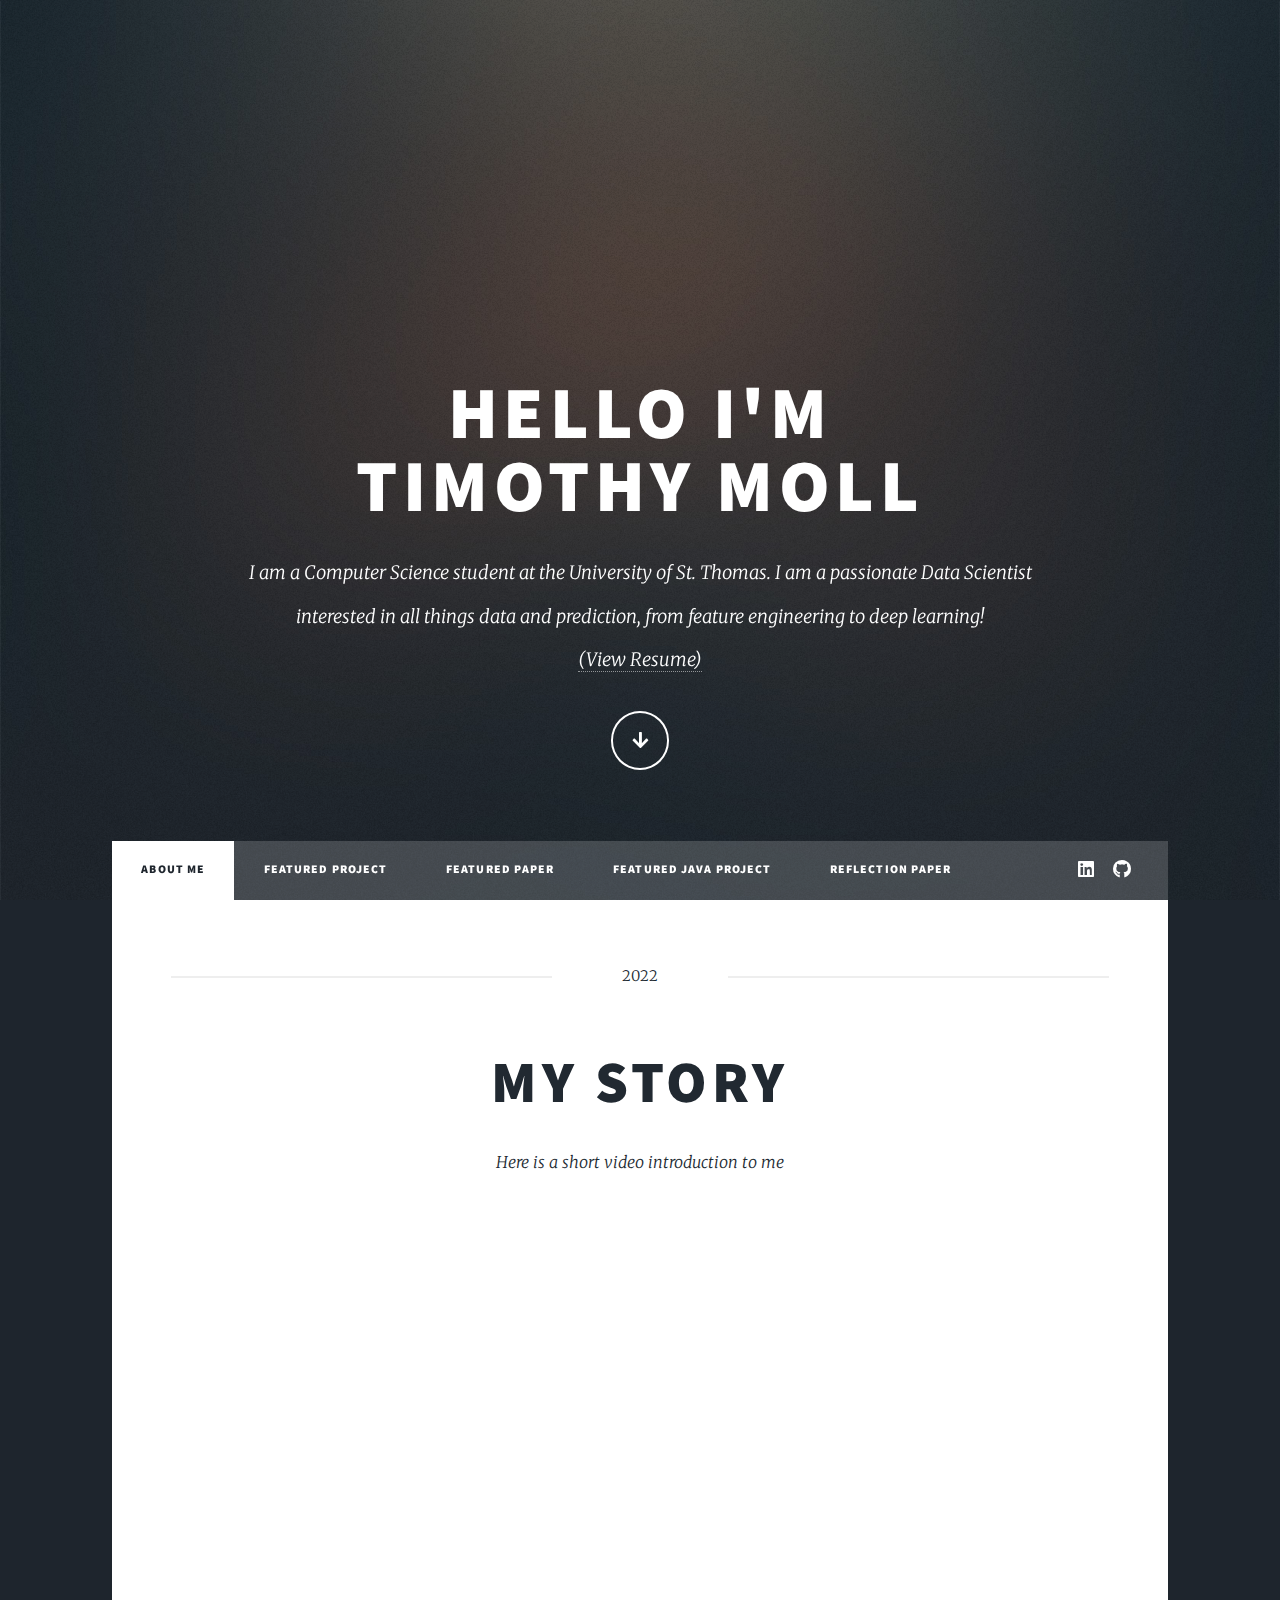
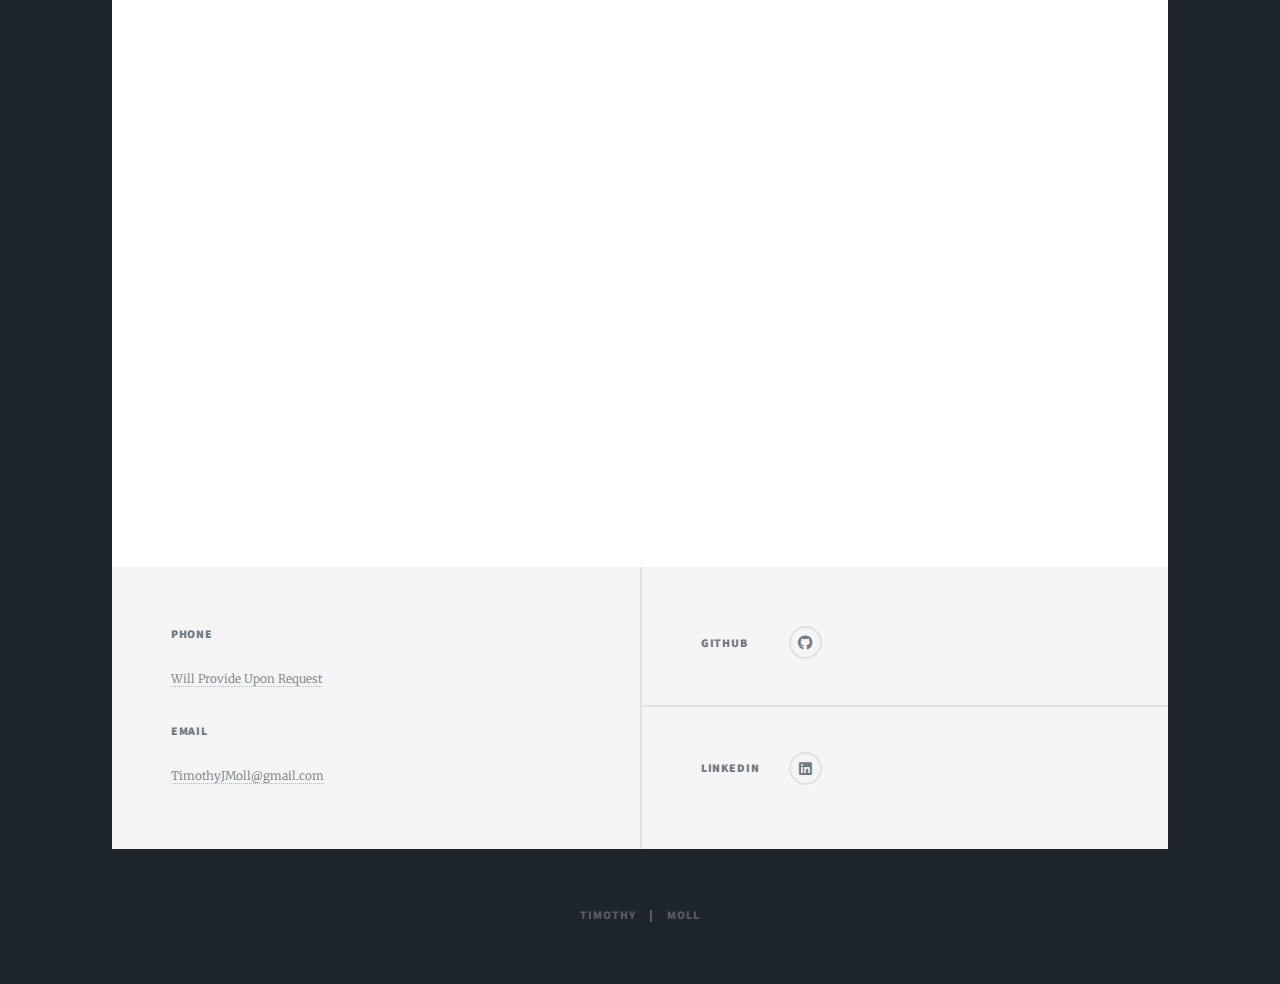
<file: index.html>
<!DOCTYPE html>
<!--
	Massively by HTML5 UP
	html5up.net | @ajlkn
	Free for personal and commercial use under the CCA 3.0 license (html5up.net/license)
-->
<html>
  <head>
    <title>Timothy Moll Portfolio</title>
    <meta charset="utf-8" />
    <meta
      name="viewport"
      content="width=device-width, initial-scale=1, user-scalable=no"
    />
    <link rel="icon" href="images/logo.png" />
    <link rel="stylesheet" href="assets/css/main.css" />
    <noscript
      ><link rel="stylesheet" href="assets/css/noscript.css"
    /></noscript>
  </head>
  <body class="is-preload">
    <!-- Wrapper -->
    <div id="wrapper" class="fade-in">
      <!-- Intro -->
      <div id="intro">
        <h1>
          Hello I'm<br />
          Timothy Moll
        </h1>
        <p>
          I am a Computer Science student at the
            University of St. Thomas. I am a passionate Data Scientist <br/> interested
            in all things data and prediction, from feature engineering to deep learning! 
            <br />
          <a target="_blank" href="images/TimothyMollResume.pdf">(View Resume)</a><br />
        </p>
        <ul class="actions">
          <li>
            <a
              href="#header"
              class="button icon solid solo fa-arrow-down scrolly"
              >Continue</a>
          </li>
          
        </ul>
      </div>
      
      <!-- Header -->
      <header id="header">
        <a target="_blank" href="images/TimothyMollResume.pdf" class="logo"
          >Download Resume</a
        >
      
      </header>

      <!-- Nav -->
      <nav id="nav">
        <ul class="links">
          <li class="active"><a href="index.html">About Me</a></li>
					  <li><a href="featured.html">Featured Project</a></li>
					  <li><a href="featuredPaper.html">Featured Paper</a></li>
					  <li ><a href="featuredThree.html">Featured Java Project</a></li>
					  <li><a href="reflectionPaper.html">Reflection Paper</a></li>


        </ul>
        <ul class="icons">
          <li>
            
            <a  target="_blank" 
                href="https://www.linkedin.com/in/timothy-moll/" 
                class="icon brands alt fa-linkedin" ><span 
                  class="label">LinkedIn</span></a>
                
            <a
              target="_blank"
              href="https://github.com/EvasivePanda"
              class="icon brands fa-github"
              ><span class="label">GitHub</span></a
            >
          </li>
        </ul>
      </nav>

      <!-- Main -->
      <div id="main">

        <!-- Post -->
          <section class="post">
            <header class="major">
              <span class="date">2022</span>
              <h1>My Story</h1>
              <p>Here is a short video introduction to me</p>
            </header>
            <div class="image main">
            <iframe width="100%" height="800px"
              src="https://www.youtube.com/embed/szzc3V0vgh0">
              </iframe>
            </div>
          </section>

      </div>

      <!-- Footer -->
				<footer id="footer">
					


					<section >
						<section>
							<h3>Phone</h3>
							<p><a>Will Provide Upon Request</a></p>
						  </section>
						  <section>
							<h3>Email</h3>
							<p><a target="_blank">TimothyJMoll@gmail.com</a></p>
					  
					  </section>
			

					</section>
					<section class="split contact" >
					  <section>
						<h3>GitHub</h3>
						<ul class="icons alt">
						
							<li>
							<a target="_blank" href="https://github.com/EvasivePanda" class="icon brands alt fa-github"><span class="label">GitHub</span></a>
							</li>
						</ul>
					  </section>
				  <section>
					<h3>LinkedIn</h3>
					<ul class="icons alt">
					
					  <li>
						<a target="_blank" href="https://www.linkedin.com/in/timothy-moll/" class="icon brands alt fa-linkedin"
						  ><span class="label">LinkedIn</span></a
						>
					  </li>
					</ul>


				  </footer>

      <!-- Copyright -->
      <div id="copyright">
        <ul>
          <ul><li>Timothy</li><li> Moll</li></ul>
        </ul>
      </div>
    </div>

    <!-- Scripts -->
    <script src="assets/js/jquery.min.js"></script>
    <script src="assets/js/jquery.scrollex.min.js"></script>
    <script src="assets/js/jquery.scrolly.min.js"></script>
    <script src="assets/js/browser.min.js"></script>
    <script src="assets/js/breakpoints.min.js"></script>
    <script src="assets/js/util.js"></script>
    <script src="assets/js/main.js"></script>
  </body>
</html>
</file>
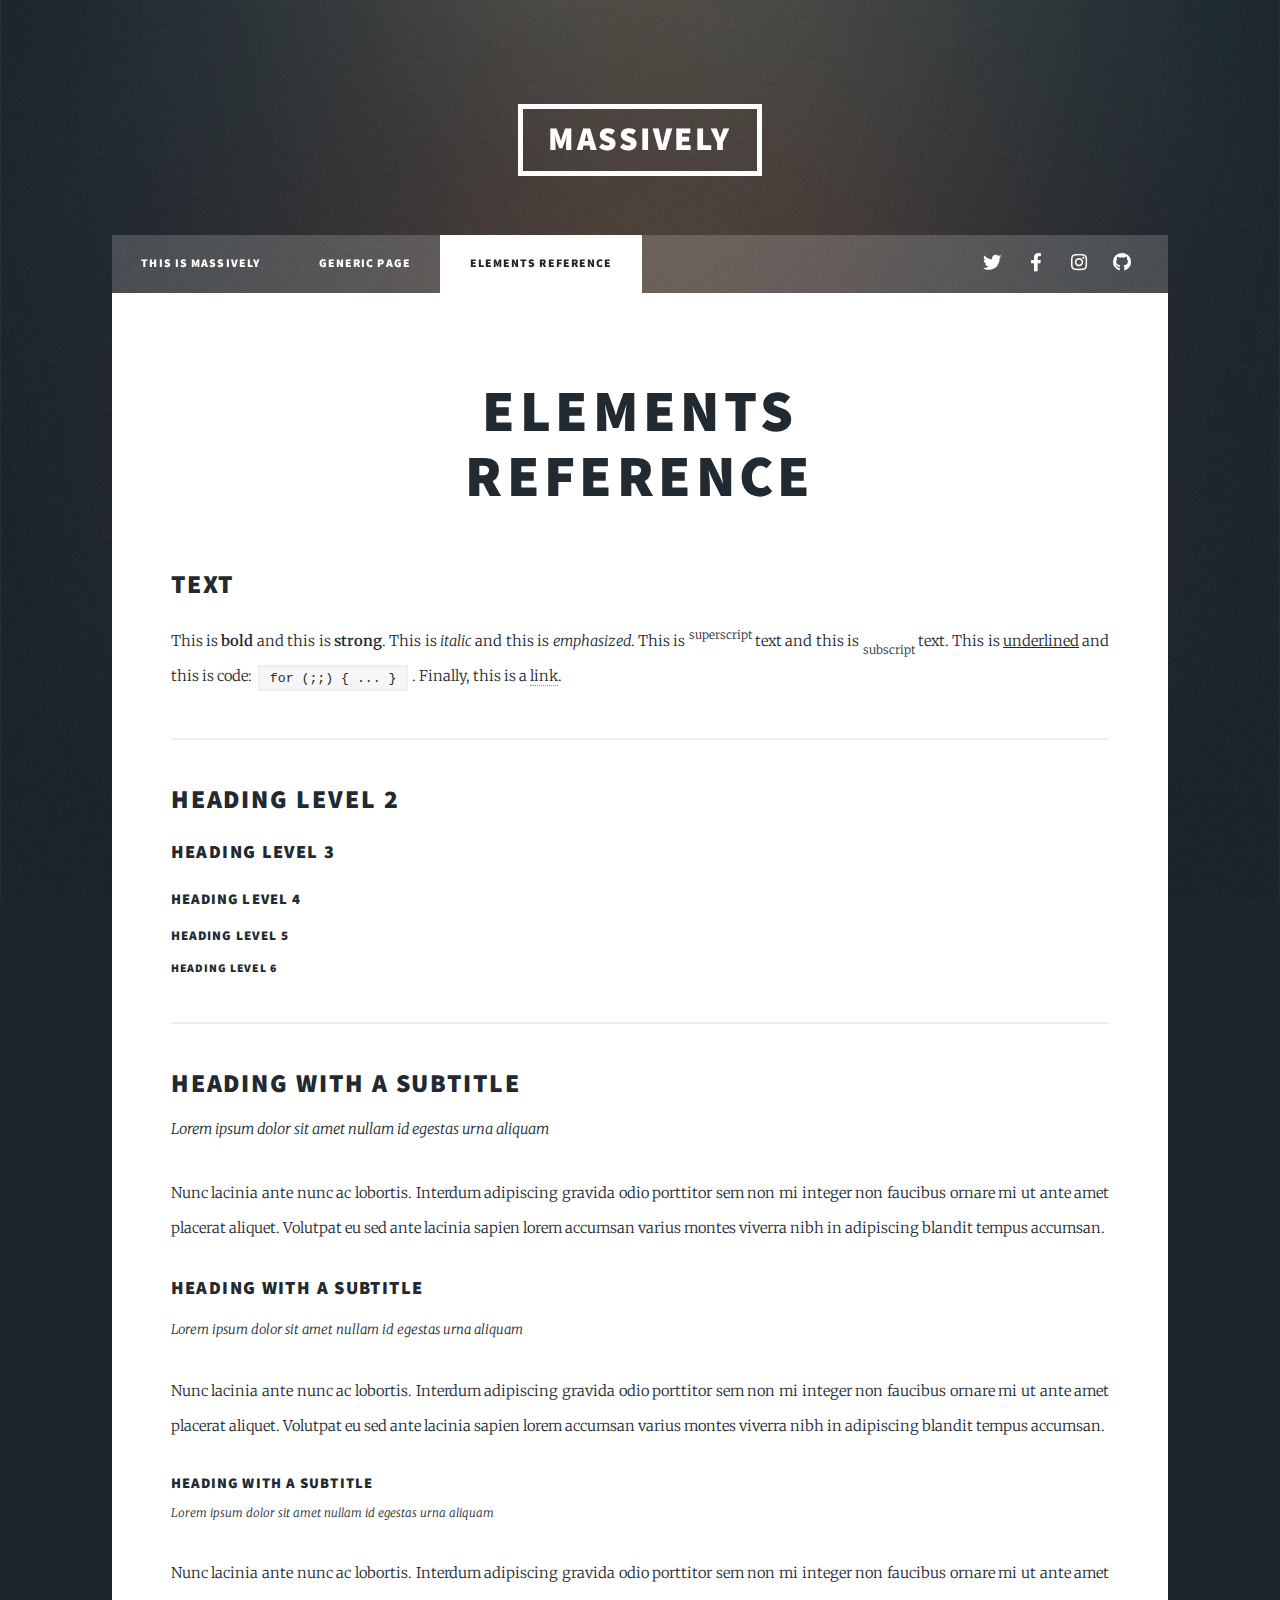
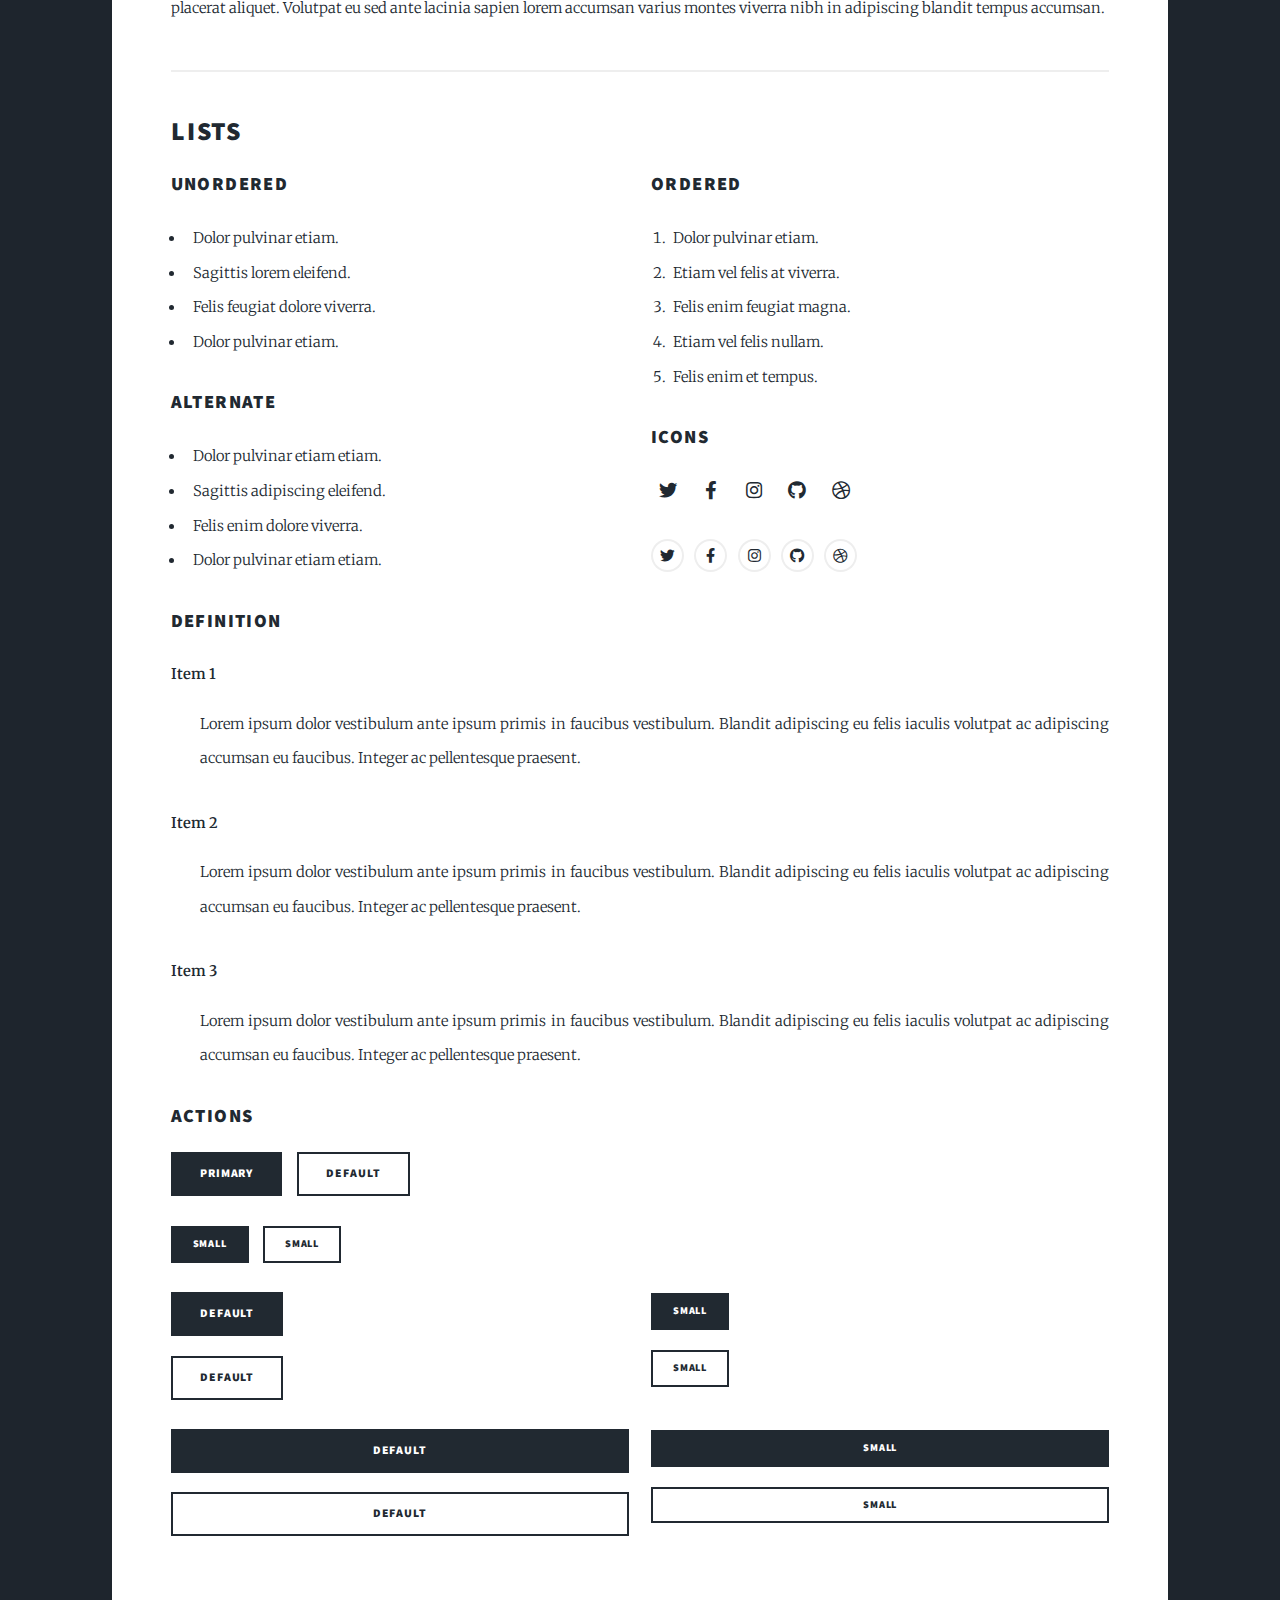
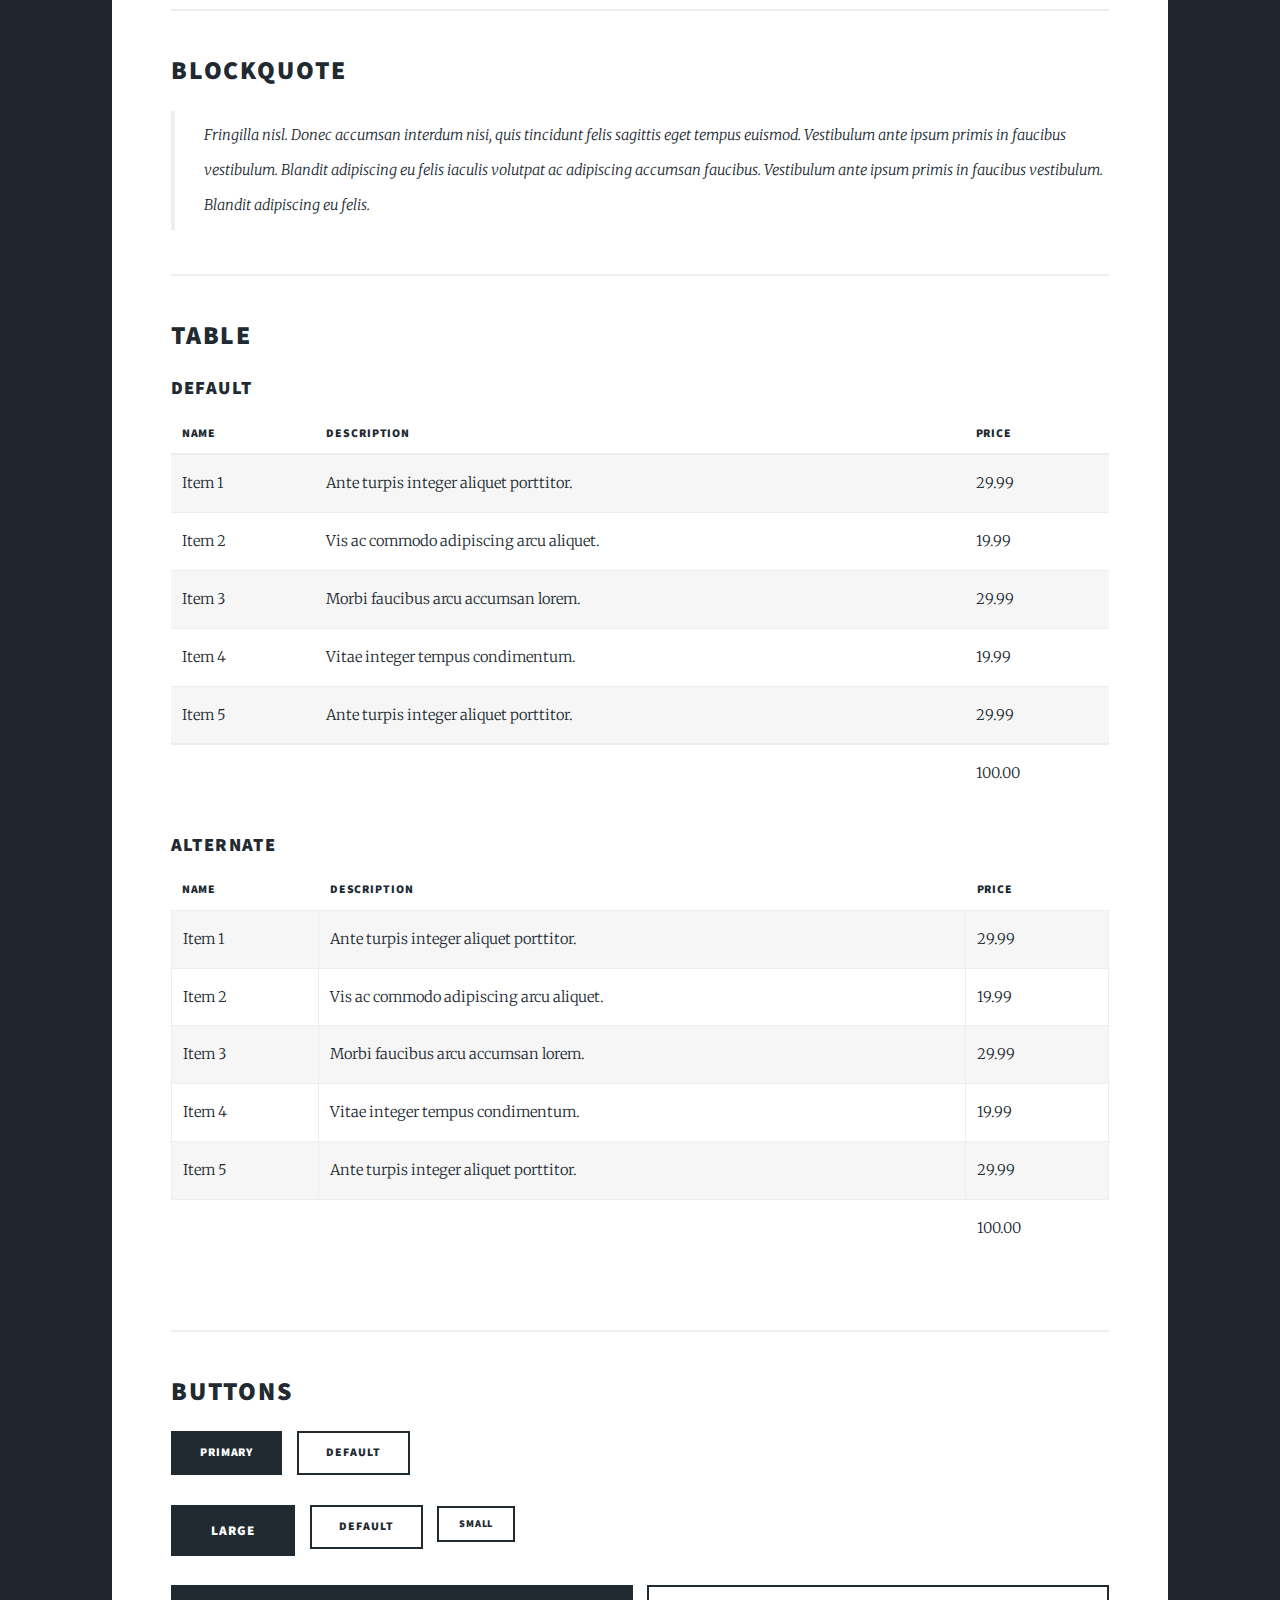
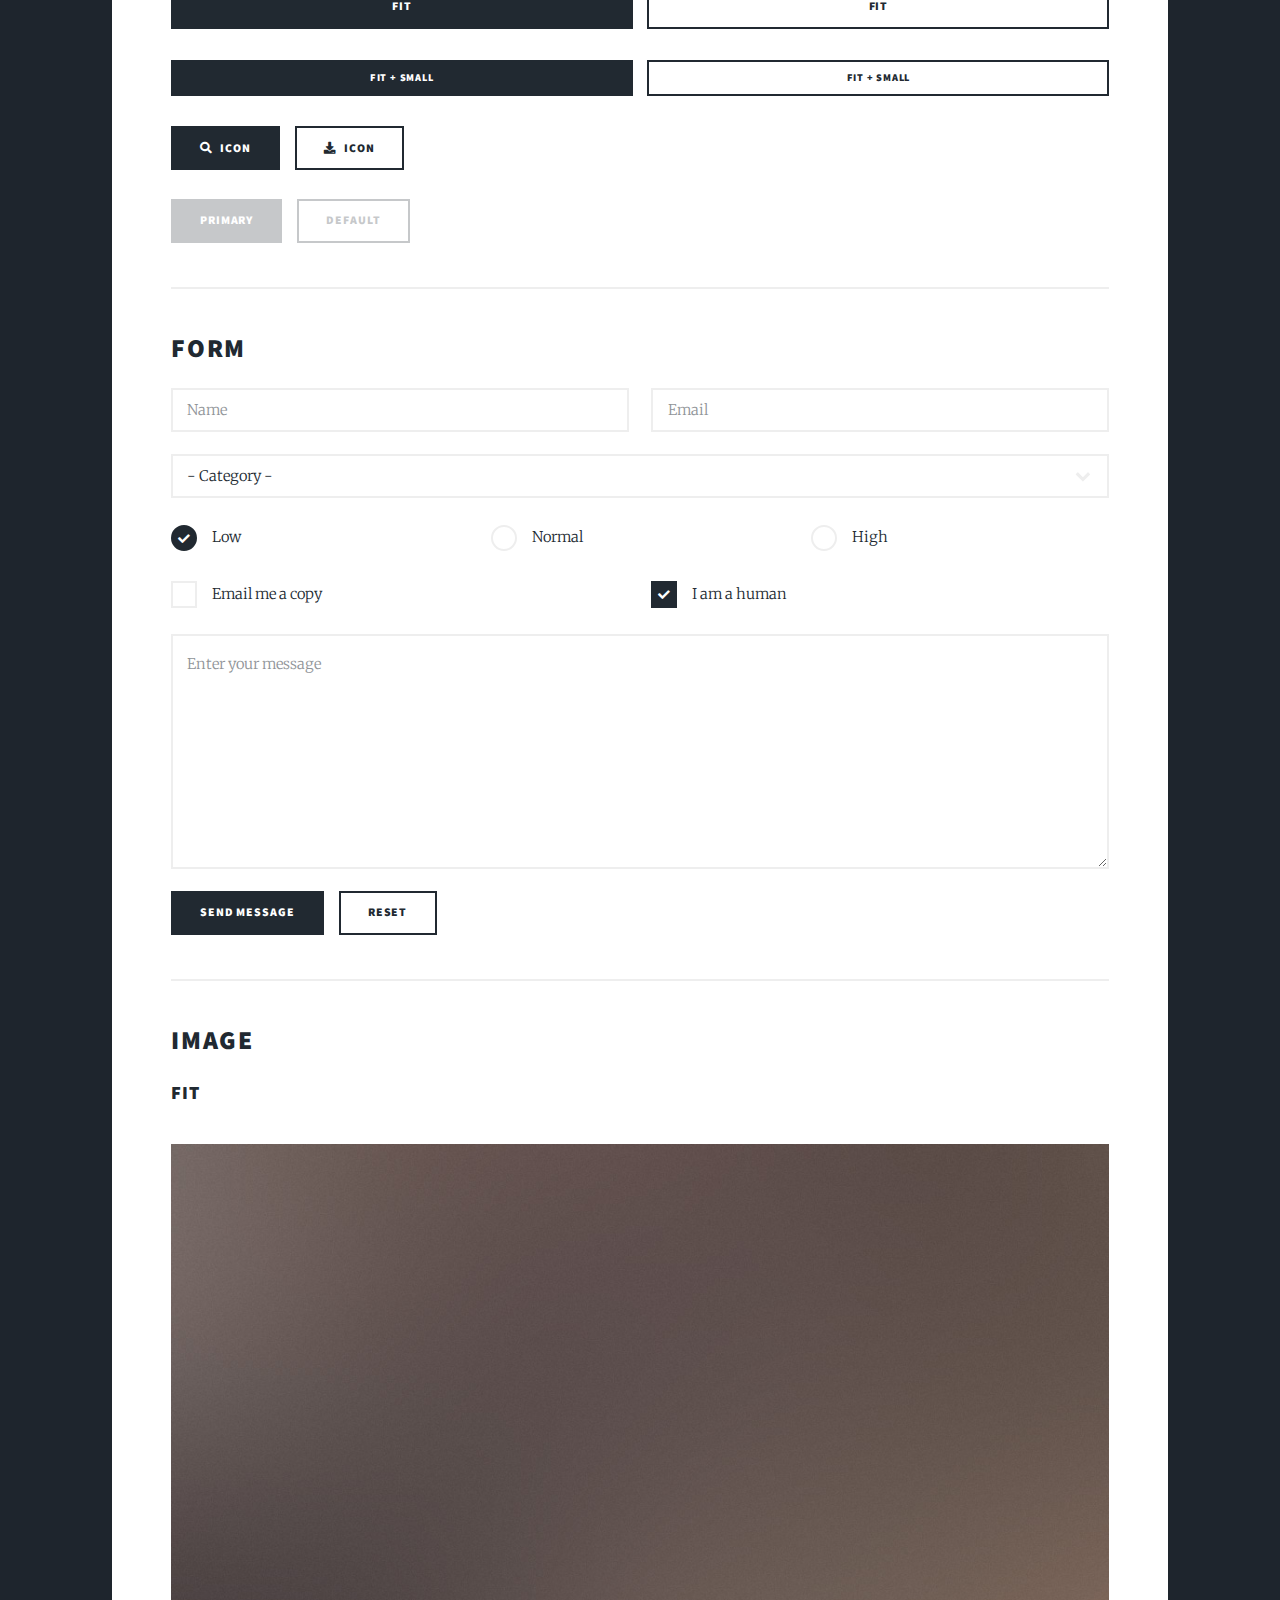
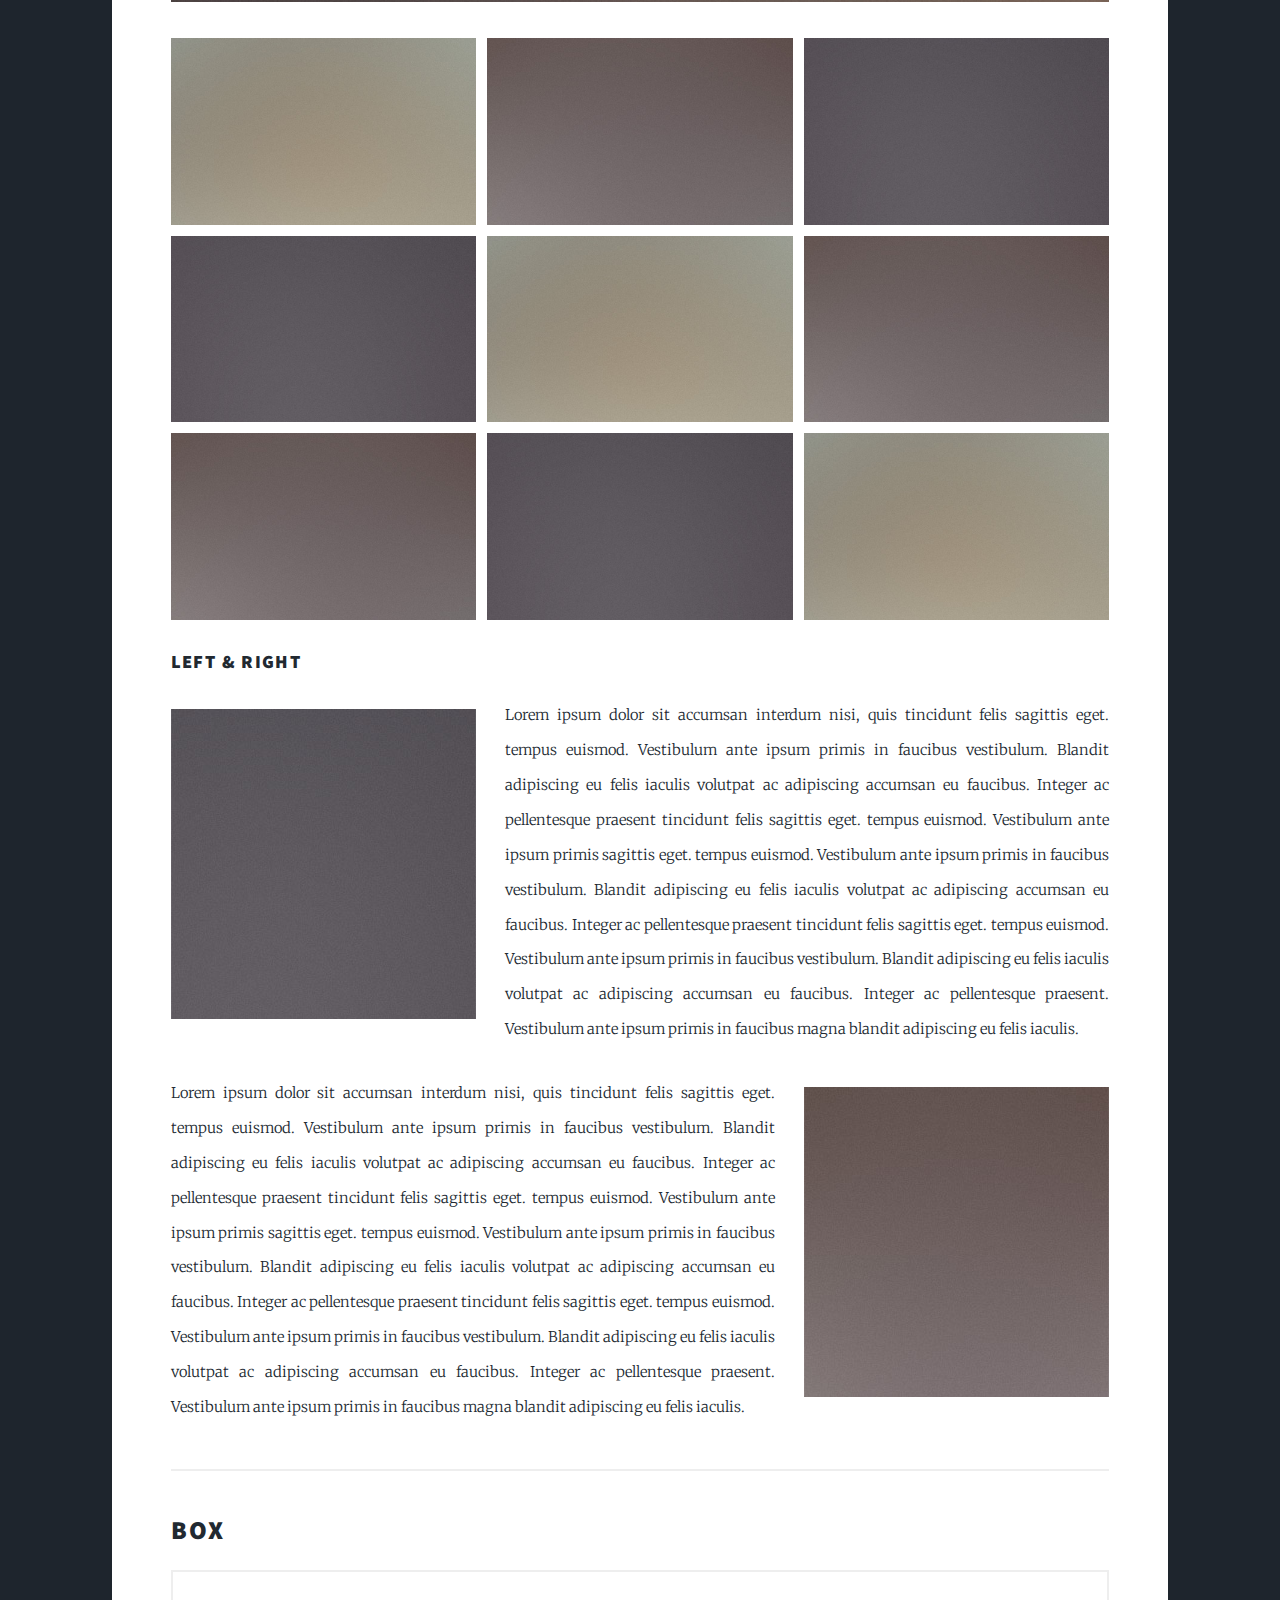
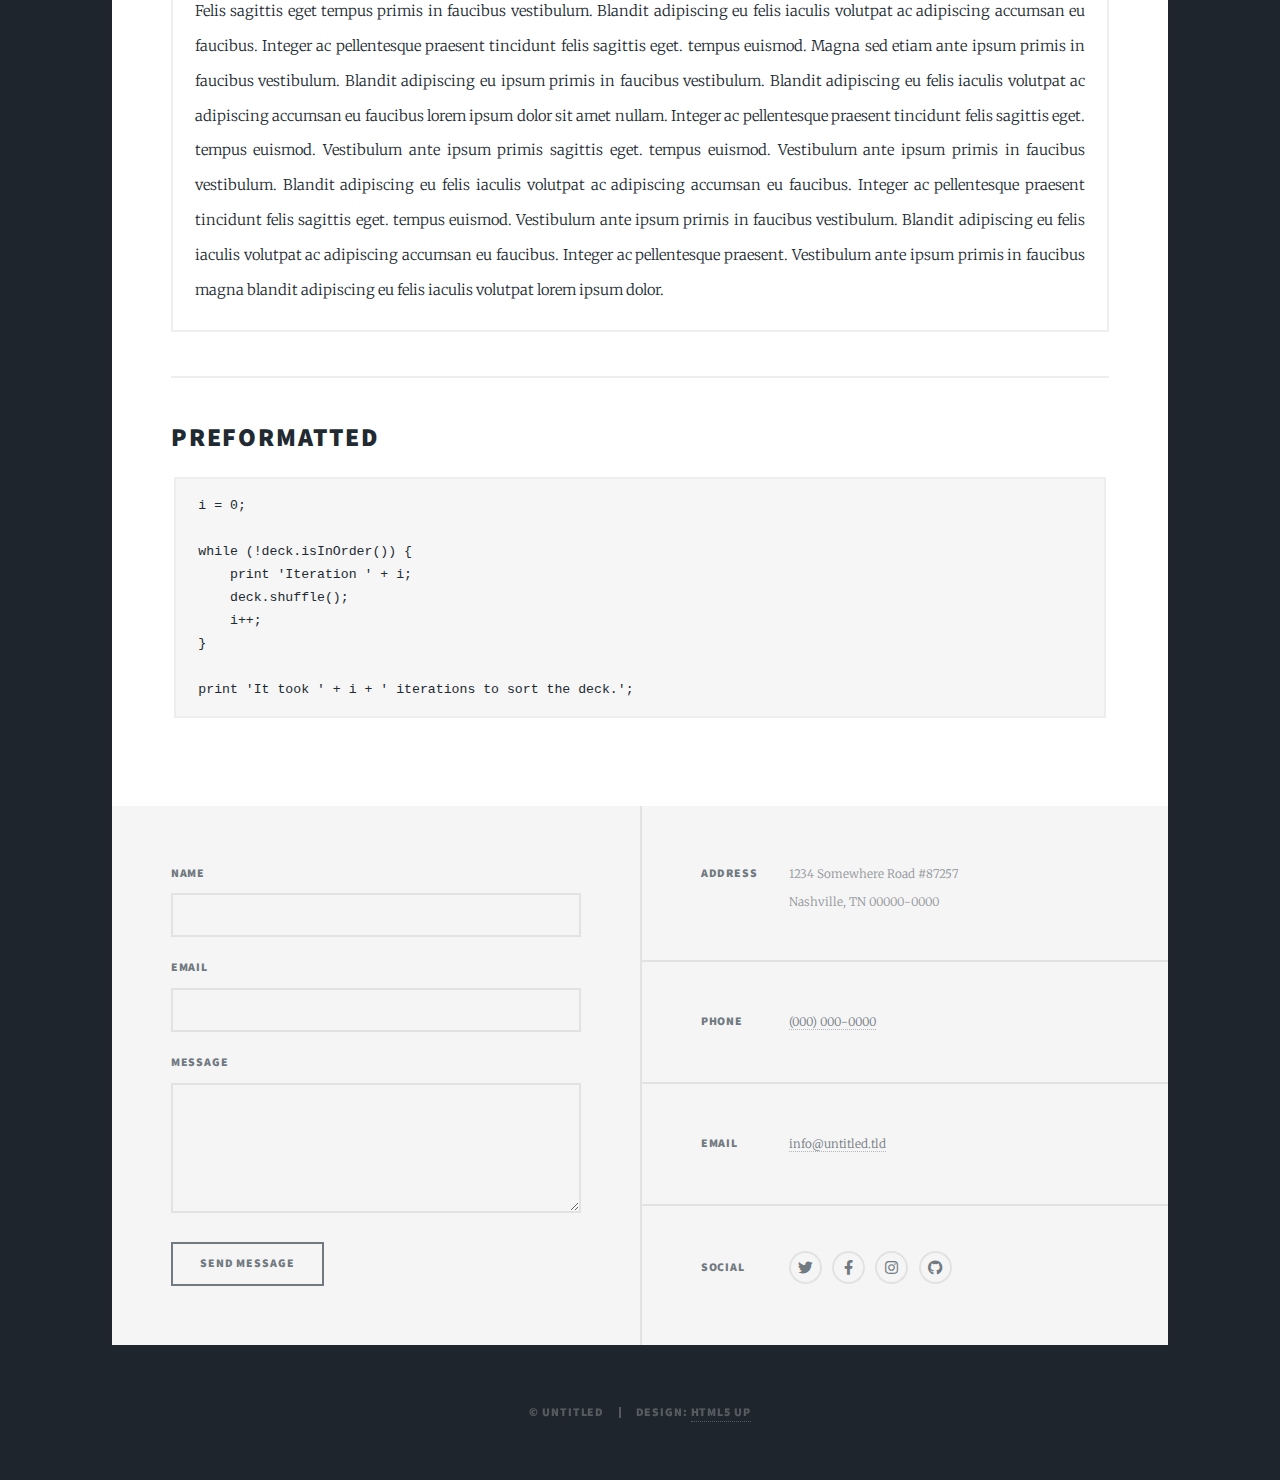
<file: elements.html>
<!DOCTYPE HTML>
<!--
	Massively by HTML5 UP
	html5up.net | @ajlkn
	Free for personal and commercial use under the CCA 3.0 license (html5up.net/license)
-->
<html>
	<head>
		<title>Elements Reference - Massively by HTML5 UP</title>
		<meta charset="utf-8" />
		<meta name="viewport" content="width=device-width, initial-scale=1, user-scalable=no" />
		<link rel="stylesheet" href="assets/css/main.css" />
		<noscript><link rel="stylesheet" href="assets/css/noscript.css" /></noscript>
	</head>
	<body class="is-preload">

		<!-- Wrapper -->
			<div id="wrapper">

				<!-- Header -->
					<header id="header">
						<a href="index.html" class="logo">Massively</a>
					</header>

				<!-- Nav -->
					<nav id="nav">
						<ul class="links">
							<li><a href="index.html">This is Massively</a></li>
							<li><a href="aboutme.html">Generic Page</a></li>
							<li class="active"><a href="elements.html">Elements Reference</a></li>
						</ul>
						<ul class="icons">
							<li><a href="#" class="icon brands fa-twitter"><span class="label">Twitter</span></a></li>
							<li><a href="#" class="icon brands fa-facebook-f"><span class="label">Facebook</span></a></li>
							<li><a href="#" class="icon brands fa-instagram"><span class="label">Instagram</span></a></li>
							<li><a href="#" class="icon brands fa-github"><span class="label">GitHub</span></a></li>
						</ul>
					</nav>

				<!-- Main -->
					<div id="main">

						<!-- Post -->
							<section class="post">
								<header class="major">
									<h1>Elements<br />
									Reference</h1>
								</header>

								<!-- Text stuff -->
									<h2>Text</h2>
									<p>This is <b>bold</b> and this is <strong>strong</strong>. This is <i>italic</i> and this is <em>emphasized</em>.
									This is <sup>superscript</sup> text and this is <sub>subscript</sub> text.
									This is <u>underlined</u> and this is code: <code>for (;;) { ... }</code>.
									Finally, this is a <a href="#">link</a>.</p>
									<hr />
									<h2>Heading Level 2</h2>
									<h3>Heading Level 3</h3>
									<h4>Heading Level 4</h4>
									<h5>Heading Level 5</h5>
									<h6>Heading Level 6</h6>
									<hr />
									<header>
										<h2>Heading with a Subtitle</h2>
										<p>Lorem ipsum dolor sit amet nullam id egestas urna aliquam</p>
									</header>
									<p>Nunc lacinia ante nunc ac lobortis. Interdum adipiscing gravida odio porttitor sem non mi integer non faucibus ornare mi ut ante amet placerat aliquet. Volutpat eu sed ante lacinia sapien lorem accumsan varius montes viverra nibh in adipiscing blandit tempus accumsan.</p>
									<header>
										<h3>Heading with a Subtitle</h3>
										<p>Lorem ipsum dolor sit amet nullam id egestas urna aliquam</p>
									</header>
									<p>Nunc lacinia ante nunc ac lobortis. Interdum adipiscing gravida odio porttitor sem non mi integer non faucibus ornare mi ut ante amet placerat aliquet. Volutpat eu sed ante lacinia sapien lorem accumsan varius montes viverra nibh in adipiscing blandit tempus accumsan.</p>
									<header>
										<h4>Heading with a Subtitle</h4>
										<p>Lorem ipsum dolor sit amet nullam id egestas urna aliquam</p>
									</header>
									<p>Nunc lacinia ante nunc ac lobortis. Interdum adipiscing gravida odio porttitor sem non mi integer non faucibus ornare mi ut ante amet placerat aliquet. Volutpat eu sed ante lacinia sapien lorem accumsan varius montes viverra nibh in adipiscing blandit tempus accumsan.</p>

									<hr />

								<!-- Lists -->
									<h2>Lists</h2>
									<div class="row">
										<div class="col-6 col-12-small">

											<h3>Unordered</h3>
											<ul>
												<li>Dolor pulvinar etiam.</li>
												<li>Sagittis lorem eleifend.</li>
												<li>Felis feugiat dolore viverra.</li>
												<li>Dolor pulvinar etiam.</li>
											</ul>

											<h3>Alternate</h3>
											<ul class="alt">
												<li>Dolor pulvinar etiam etiam.</li>
												<li>Sagittis adipiscing eleifend.</li>
												<li>Felis enim dolore viverra.</li>
												<li>Dolor pulvinar etiam etiam.</li>
											</ul>

										</div>
										<div class="col-6 col-12-small">

											<h3>Ordered</h3>
											<ol>
												<li>Dolor pulvinar etiam.</li>
												<li>Etiam vel felis at viverra.</li>
												<li>Felis enim feugiat magna.</li>
												<li>Etiam vel felis nullam.</li>
												<li>Felis enim et tempus.</li>
											</ol>

											<h3>Icons</h3>
											<ul class="icons">
												<li><a href="#" class="icon brands fa-twitter"><span class="label">Twitter</span></a></li>
												<li><a href="#" class="icon brands fa-facebook-f"><span class="label">Facebook</span></a></li>
												<li><a href="#" class="icon brands fa-instagram"><span class="label">Instagram</span></a></li>
												<li><a href="#" class="icon brands fa-github"><span class="label">Github</span></a></li>
												<li><a href="#" class="icon brands fa-dribbble"><span class="label">Dribbble</span></a></li>
											</ul>
											<ul class="icons alt">
												<li><a href="#" class="icon brands alt fa-twitter"><span class="label">Twitter</span></a></li>
												<li><a href="#" class="icon brands alt fa-facebook-f"><span class="label">Facebook</span></a></li>
												<li><a href="#" class="icon brands alt fa-instagram"><span class="label">Instagram</span></a></li>
												<li><a href="#" class="icon brands alt fa-github"><span class="label">Github</span></a></li>
												<li><a href="#" class="icon brands alt fa-dribbble"><span class="label">Dribbble</span></a></li>
											</ul>

										</div>
									</div>
									<h3>Definition</h3>
									<dl>
										<dt>Item 1</dt>
										<dd>
											<p>Lorem ipsum dolor vestibulum ante ipsum primis in faucibus vestibulum. Blandit adipiscing eu felis iaculis volutpat ac adipiscing accumsan eu faucibus. Integer ac pellentesque praesent.</p>
										</dd>
										<dt>Item 2</dt>
										<dd>
											<p>Lorem ipsum dolor vestibulum ante ipsum primis in faucibus vestibulum. Blandit adipiscing eu felis iaculis volutpat ac adipiscing accumsan eu faucibus. Integer ac pellentesque praesent.</p>
										</dd>
										<dt>Item 3</dt>
										<dd>
											<p>Lorem ipsum dolor vestibulum ante ipsum primis in faucibus vestibulum. Blandit adipiscing eu felis iaculis volutpat ac adipiscing accumsan eu faucibus. Integer ac pellentesque praesent.</p>
										</dd>
									</dl>

									<h3>Actions</h3>
									<ul class="actions">
										<li><a href="#" class="button primary">Primary</a></li>
										<li><a href="#" class="button">Default</a></li>
									</ul>
									<ul class="actions small">
										<li><a href="#" class="button primary small">Small</a></li>
										<li><a href="#" class="button small">Small</a></li>
									</ul>
									<div class="row">
										<div class="col-6 col-12-small">
											<ul class="actions stacked">
												<li><a href="#" class="button primary">Default</a></li>
												<li><a href="#" class="button">Default</a></li>
											</ul>
										</div>
										<div class="col-6 col-12-small">
											<ul class="actions stacked">
												<li><a href="#" class="button primary small">Small</a></li>
												<li><a href="#" class="button small">Small</a></li>
											</ul>
										</div>
									</div>
									<div class="row">
										<div class="col-6 col-12-small">
											<ul class="actions stacked">
												<li><a href="#" class="button primary fit">Default</a></li>
												<li><a href="#" class="button fit">Default</a></li>
											</ul>
										</div>
										<div class="col-6 col-12-small">
											<ul class="actions stacked">
												<li><a href="#" class="button primary small fit">Small</a></li>
												<li><a href="#" class="button small fit">Small</a></li>
											</ul>
										</div>
									</div>

									<hr />

								<!-- Blockquote -->
									<h2>Blockquote</h2>
									<blockquote>Fringilla nisl. Donec accumsan interdum nisi, quis tincidunt felis sagittis eget tempus euismod. Vestibulum ante ipsum primis in faucibus vestibulum. Blandit adipiscing eu felis iaculis volutpat ac adipiscing accumsan faucibus. Vestibulum ante ipsum primis in faucibus vestibulum. Blandit adipiscing eu felis.</blockquote>

									<hr />

								<!-- Table -->
									<h2>Table</h2>

									<h3>Default</h3>
									<div class="table-wrapper">
										<table>
											<thead>
												<tr>
													<th>Name</th>
													<th>Description</th>
													<th>Price</th>
												</tr>
											</thead>
											<tbody>
												<tr>
													<td>Item 1</td>
													<td>Ante turpis integer aliquet porttitor.</td>
													<td>29.99</td>
												</tr>
												<tr>
													<td>Item 2</td>
													<td>Vis ac commodo adipiscing arcu aliquet.</td>
													<td>19.99</td>
												</tr>
												<tr>
													<td>Item 3</td>
													<td> Morbi faucibus arcu accumsan lorem.</td>
													<td>29.99</td>
												</tr>
												<tr>
													<td>Item 4</td>
													<td>Vitae integer tempus condimentum.</td>
													<td>19.99</td>
												</tr>
												<tr>
													<td>Item 5</td>
													<td>Ante turpis integer aliquet porttitor.</td>
													<td>29.99</td>
												</tr>
											</tbody>
											<tfoot>
												<tr>
													<td colspan="2"></td>
													<td>100.00</td>
												</tr>
											</tfoot>
										</table>
									</div>

									<h3>Alternate</h3>
									<div class="table-wrapper">
										<table class="alt">
											<thead>
												<tr>
													<th>Name</th>
													<th>Description</th>
													<th>Price</th>
												</tr>
											</thead>
											<tbody>
												<tr>
													<td>Item 1</td>
													<td>Ante turpis integer aliquet porttitor.</td>
													<td>29.99</td>
												</tr>
												<tr>
													<td>Item 2</td>
													<td>Vis ac commodo adipiscing arcu aliquet.</td>
													<td>19.99</td>
												</tr>
												<tr>
													<td>Item 3</td>
													<td> Morbi faucibus arcu accumsan lorem.</td>
													<td>29.99</td>
												</tr>
												<tr>
													<td>Item 4</td>
													<td>Vitae integer tempus condimentum.</td>
													<td>19.99</td>
												</tr>
												<tr>
													<td>Item 5</td>
													<td>Ante turpis integer aliquet porttitor.</td>
													<td>29.99</td>
												</tr>
											</tbody>
											<tfoot>
												<tr>
													<td colspan="2"></td>
													<td>100.00</td>
												</tr>
											</tfoot>
										</table>
									</div>

									<hr />

								<!-- Buttons -->
									<h2>Buttons</h2>
									<ul class="actions">
										<li><a href="#" class="button primary">Primary</a></li>
										<li><a href="#" class="button">Default</a></li>
									</ul>
									<ul class="actions">
										<li><a href="#" class="button primary large">Large</a></li>
										<li><a href="#" class="button">Default</a></li>
										<li><a href="#" class="button small">Small</a></li>
									</ul>
									<ul class="actions fit">
										<li><a href="#" class="button primary fit">Fit</a></li>
										<li><a href="#" class="button fit">Fit</a></li>
									</ul>
									<ul class="actions fit small">
										<li><a href="#" class="button primary fit small">Fit + Small</a></li>
										<li><a href="#" class="button fit small">Fit + Small</a></li>
									</ul>
									<ul class="actions">
										<li><a href="#" class="button primary icon solid fa-search">Icon</a></li>
										<li><a href="#" class="button icon solid fa-download">Icon</a></li>
									</ul>
									<ul class="actions">
										<li><span class="button primary disabled">Primary</span></li>
										<li><span class="button disabled">Default</span></li>
									</ul>

									<hr />

								<!-- Form -->
									<h2>Form</h2>

									<form method="post" action="#">
										<div class="row gtr-uniform">
											<div class="col-6 col-12-xsmall">
												<input type="text" name="demo-name" id="demo-name" value="" placeholder="Name" />
											</div>
											<div class="col-6 col-12-xsmall">
												<input type="email" name="demo-email" id="demo-email" value="" placeholder="Email" />
											</div>
											<!-- Break -->
											<div class="col-12">
												<select name="demo-category" id="demo-category">
													<option value="">- Category -</option>
													<option value="1">Manufacturing</option>
													<option value="1">Shipping</option>
													<option value="1">Administration</option>
													<option value="1">Human Resources</option>
												</select>
											</div>
											<!-- Break -->
											<div class="col-4 col-12-small">
												<input type="radio" id="demo-priority-low" name="demo-priority" checked>
												<label for="demo-priority-low">Low</label>
											</div>
											<div class="col-4 col-12-small">
												<input type="radio" id="demo-priority-normal" name="demo-priority">
												<label for="demo-priority-normal">Normal</label>
											</div>
											<div class="col-4 col-12-small">
												<input type="radio" id="demo-priority-high" name="demo-priority">
												<label for="demo-priority-high">High</label>
											</div>
											<!-- Break -->
											<div class="col-6 col-12-small">
												<input type="checkbox" id="demo-copy" name="demo-copy">
												<label for="demo-copy">Email me a copy</label>
											</div>
											<div class="col-6 col-12-small">
												<input type="checkbox" id="demo-human" name="demo-human" checked>
												<label for="demo-human">I am a human</label>
											</div>
											<!-- Break -->
											<div class="col-12">
												<textarea name="demo-message" id="demo-message" placeholder="Enter your message" rows="6"></textarea>
											</div>
											<!-- Break -->
											<div class="col-12">
												<ul class="actions">
													<li><input type="submit" value="Send Message" class="primary" /></li>
													<li><input type="reset" value="Reset" /></li>
												</ul>
											</div>
										</div>
									</form>

									<hr />

								<!-- Image -->
									<h2>Image</h2>

									<h3>Fit</h3>
									<span class="image fit"><img src="images/pic01.jpg" alt="" /></span>
									<div class="box alt">
										<div class="row gtr-50 gtr-uniform">
											<div class="col-4"><span class="image fit"><img src="images/pic02.jpg" alt="" /></span></div>
											<div class="col-4"><span class="image fit"><img src="images/pic03.jpg" alt="" /></span></div>
											<div class="col-4"><span class="image fit"><img src="images/pic04.jpg" alt="" /></span></div>
											<!-- Break -->
											<div class="col-4"><span class="image fit"><img src="images/pic04.jpg" alt="" /></span></div>
											<div class="col-4"><span class="image fit"><img src="images/pic02.jpg" alt="" /></span></div>
											<div class="col-4"><span class="image fit"><img src="images/pic03.jpg" alt="" /></span></div>
											<!-- Break -->
											<div class="col-4"><span class="image fit"><img src="images/pic03.jpg" alt="" /></span></div>
											<div class="col-4"><span class="image fit"><img src="images/pic04.jpg" alt="" /></span></div>
											<div class="col-4"><span class="image fit"><img src="images/pic02.jpg" alt="" /></span></div>
										</div>
									</div>

									<h3>Left &amp; Right</h3>
									<p><span class="image left"><img src="images/pic08.jpg" alt="" /></span>Lorem ipsum dolor sit accumsan interdum nisi, quis tincidunt felis sagittis eget. tempus euismod. Vestibulum ante ipsum primis in faucibus vestibulum. Blandit adipiscing eu felis iaculis volutpat ac adipiscing accumsan eu faucibus. Integer ac pellentesque praesent tincidunt felis sagittis eget. tempus euismod. Vestibulum ante ipsum primis sagittis eget. tempus euismod. Vestibulum ante ipsum primis in faucibus vestibulum. Blandit adipiscing eu felis iaculis volutpat ac adipiscing accumsan eu faucibus. Integer ac pellentesque praesent tincidunt felis sagittis eget. tempus euismod. Vestibulum ante ipsum primis in faucibus vestibulum. Blandit adipiscing eu felis iaculis volutpat ac adipiscing accumsan eu faucibus. Integer ac pellentesque praesent. Vestibulum ante ipsum primis in faucibus magna blandit adipiscing eu felis iaculis.</p>
									<p><span class="image right"><img src="images/pic09.jpg" alt="" /></span>Lorem ipsum dolor sit accumsan interdum nisi, quis tincidunt felis sagittis eget. tempus euismod. Vestibulum ante ipsum primis in faucibus vestibulum. Blandit adipiscing eu felis iaculis volutpat ac adipiscing accumsan eu faucibus. Integer ac pellentesque praesent tincidunt felis sagittis eget. tempus euismod. Vestibulum ante ipsum primis sagittis eget. tempus euismod. Vestibulum ante ipsum primis in faucibus vestibulum. Blandit adipiscing eu felis iaculis volutpat ac adipiscing accumsan eu faucibus. Integer ac pellentesque praesent tincidunt felis sagittis eget. tempus euismod. Vestibulum ante ipsum primis in faucibus vestibulum. Blandit adipiscing eu felis iaculis volutpat ac adipiscing accumsan eu faucibus. Integer ac pellentesque praesent. Vestibulum ante ipsum primis in faucibus magna blandit adipiscing eu felis iaculis.</p>

									<hr />

								<!-- Box -->
									<h2>Box</h2>
									<div class="box">
										<p>Felis sagittis eget tempus primis in faucibus vestibulum. Blandit adipiscing eu felis iaculis volutpat ac adipiscing accumsan eu faucibus. Integer ac pellentesque praesent tincidunt felis sagittis eget. tempus euismod. Magna sed etiam ante ipsum primis in faucibus vestibulum. Blandit adipiscing eu ipsum primis in faucibus vestibulum. Blandit adipiscing eu felis iaculis volutpat ac adipiscing accumsan eu faucibus lorem ipsum dolor sit amet nullam. Integer ac pellentesque praesent tincidunt felis sagittis eget. tempus euismod. Vestibulum ante ipsum primis sagittis eget. tempus euismod. Vestibulum ante ipsum primis in faucibus vestibulum. Blandit adipiscing eu felis iaculis volutpat ac adipiscing accumsan eu faucibus. Integer ac pellentesque praesent tincidunt felis sagittis eget. tempus euismod. Vestibulum ante ipsum primis in faucibus vestibulum. Blandit adipiscing eu felis iaculis volutpat ac adipiscing accumsan eu faucibus. Integer ac pellentesque praesent. Vestibulum ante ipsum primis in faucibus magna blandit adipiscing eu felis iaculis volutpat lorem ipsum dolor.</p>
									</div>

									<hr />

								<!-- Preformatted Code -->
									<h2>Preformatted</h2>
									<pre><code>i = 0;

while (!deck.isInOrder()) {
    print 'Iteration ' + i;
    deck.shuffle();
    i++;
}

print 'It took ' + i + ' iterations to sort the deck.';
</code></pre>

							</section>

					</div>

				<!-- Footer -->
					<footer id="footer">
						<section>
							<form method="post" action="#">
								<div class="fields">
									<div class="field">
										<label for="name">Name</label>
										<input type="text" name="name" id="name" />
									</div>
									<div class="field">
										<label for="email">Email</label>
										<input type="text" name="email" id="email" />
									</div>
									<div class="field">
										<label for="message">Message</label>
										<textarea name="message" id="message" rows="3"></textarea>
									</div>
								</div>
								<ul class="actions">
									<li><input type="submit" value="Send Message" /></li>
								</ul>
							</form>
						</section>
						<section class="split contact">
							<section class="alt">
								<h3>Address</h3>
								<p>1234 Somewhere Road #87257<br />
								Nashville, TN 00000-0000</p>
							</section>
							<section>
								<h3>Phone</h3>
								<p><a href="#">(000) 000-0000</a></p>
							</section>
							<section>
								<h3>Email</h3>
								<p><a href="#">info@untitled.tld</a></p>
							</section>
							<section>
								<h3>Social</h3>
								<ul class="icons alt">
									<li><a href="#" class="icon brands alt fa-twitter"><span class="label">Twitter</span></a></li>
									<li><a href="#" class="icon brands alt fa-facebook-f"><span class="label">Facebook</span></a></li>
									<li><a href="#" class="icon brands alt fa-instagram"><span class="label">Instagram</span></a></li>
									<li><a href="#" class="icon brands alt fa-github"><span class="label">GitHub</span></a></li>
								</ul>
							</section>
						</section>
					</footer>

				<!-- Copyright -->
					<div id="copyright">
						<ul><li>&copy; Untitled</li><li>Design: <a href="https://html5up.net">HTML5 UP</a></li></ul>
					</div>

			</div>

		<!-- Scripts -->
			<script src="assets/js/jquery.min.js"></script>
			<script src="assets/js/jquery.scrollex.min.js"></script>
			<script src="assets/js/jquery.scrolly.min.js"></script>
			<script src="assets/js/browser.min.js"></script>
			<script src="assets/js/breakpoints.min.js"></script>
			<script src="assets/js/util.js"></script>
			<script src="assets/js/main.js"></script>

	</body>
</html>
</file>
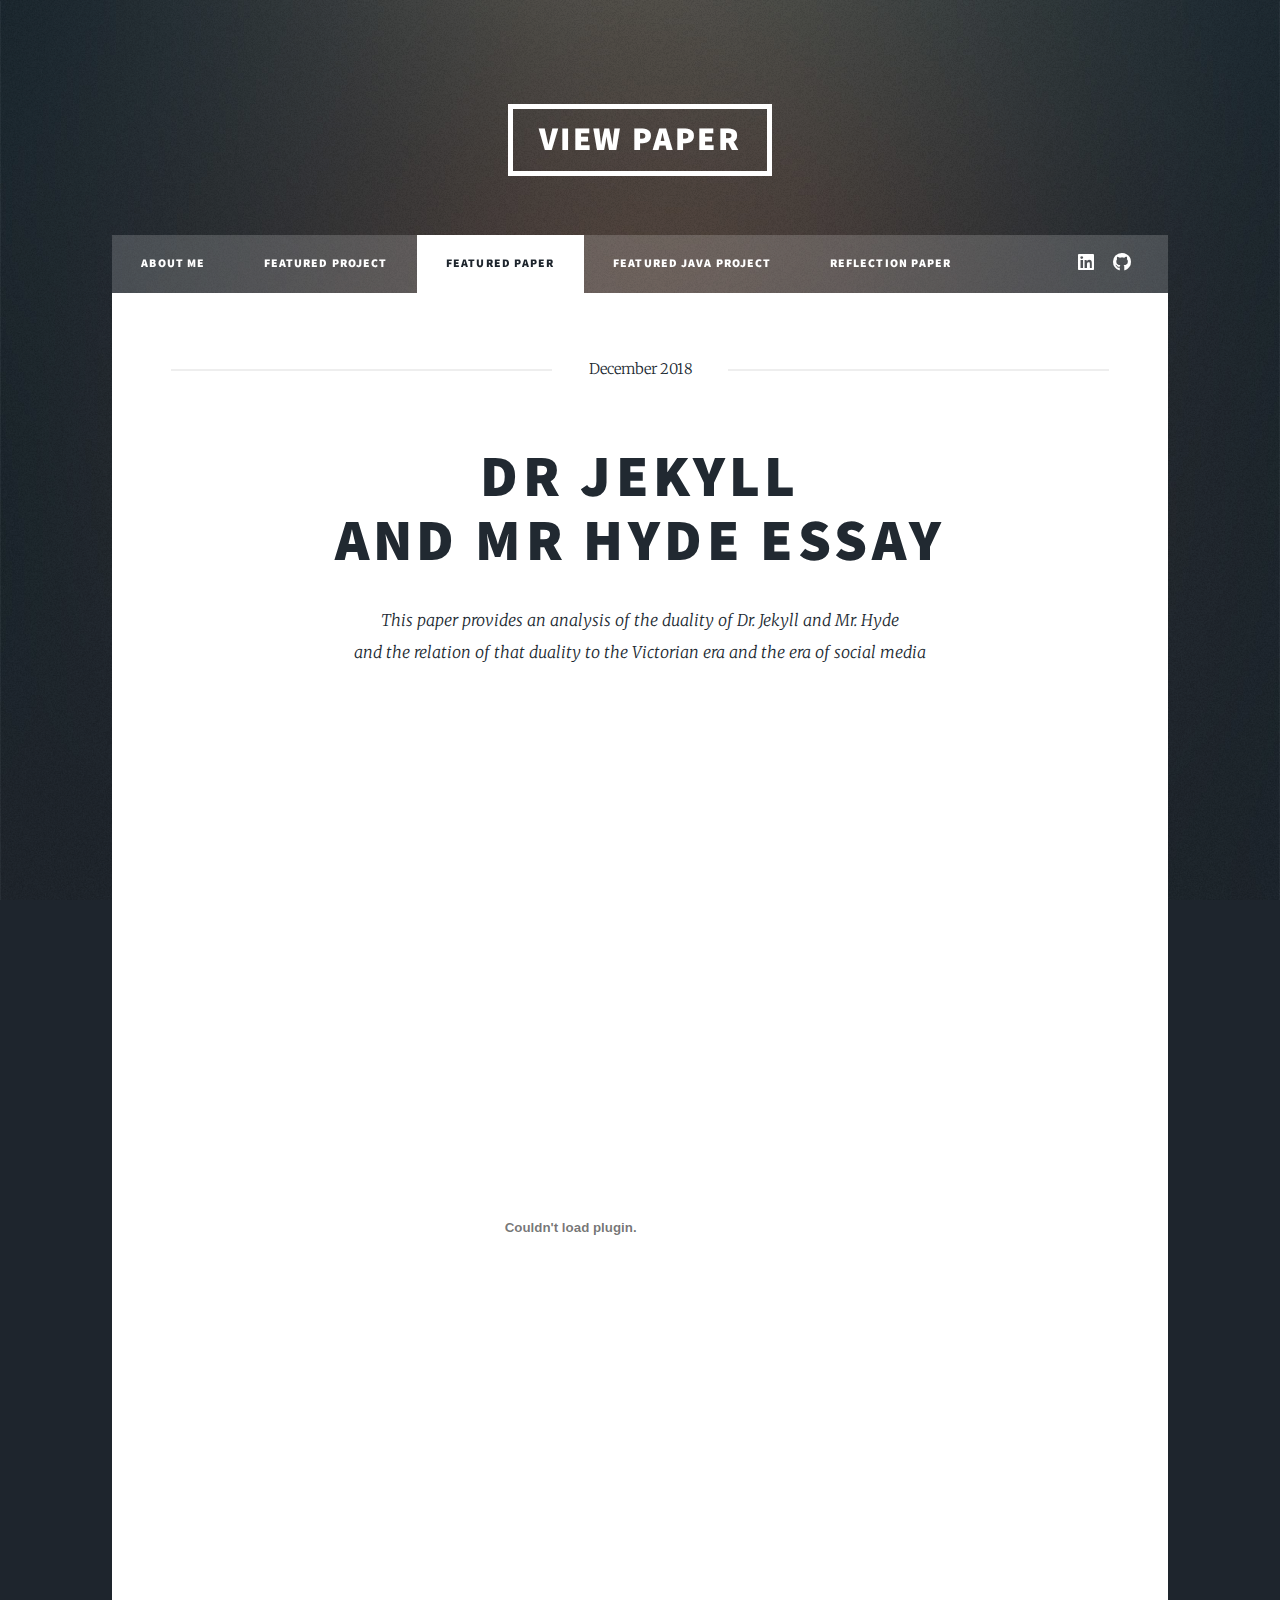
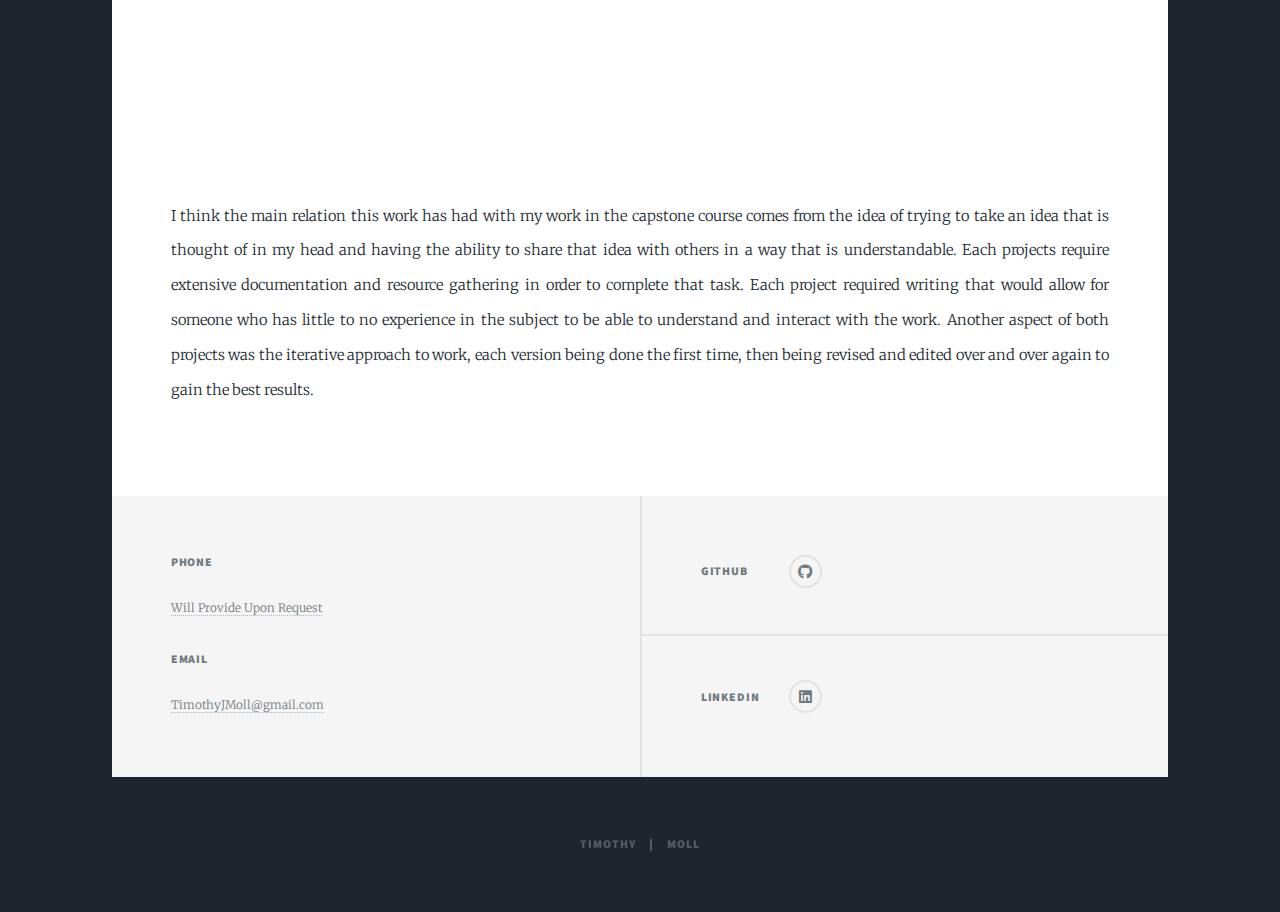
<file: featuredPaper.html>
<!DOCTYPE HTML>
<!--
	Massively by HTML5 UP
	html5up.net | @ajlkn
	Free for personal and commercial use under the CCA 3.0 license (html5up.net/license)
-->
<html>
	<head>
		<title>Featured Project Two</title>
		<meta charset="utf-8" />
		<meta name="viewport" content="width=device-width, initial-scale=1, user-scalable=no" />
		<link rel="icon" type="image/png" href="images/logo.png" />
		<link rel="stylesheet" href="assets/css/main.css" />
		<noscript><link rel="stylesheet" href="assets/css/noscript.css" /></noscript>
	</head>
	<body class="is-preload">

		<!-- Wrapper -->
			<div id="wrapper">

				<!-- Header -->
					<header id="header">
						<a target="_blank" href="images/Jekyll and Hyde.pdf" class="logo">View Paper</a>
					</header>

				<!-- Nav -->
				<nav id="nav">
					<ul class="links">
					  <li><a href="index.html">About Me</a></li>
					  <li><a href="featured.html">Featured Project</a></li>
					  <li class="active"><a href="featuredPaper.html">Featured Paper</a></li>
					  <li><a href="featuredThree.html">Featured Java Project</a></li>
					  <li><a href="reflectionPaper.html">Reflection Paper</a></li>


					</ul>
					<ul class="icons">
					  <li>
						<a  target="_blank" 
						href="https://www.linkedin.com/in/timothy-moll/" 
						class="icon brands alt fa-linkedin" ><span 
						  class="label">LinkedIn</span></a>
						<a
						  target="_blank"
						  href="https://github.com/EvasivePanda"
						  class="icon brands fa-github"
						  ><span class="label">GitHub</span></a
						>
					  </li>
					</ul>
				  </nav>

				<!-- Main -->
					<div id="main">

						<!-- Post -->
							<section class="post">
								<header class="major">
									<span class="date">December 2018</span>
									<h1>Dr Jekyll<br />
									and Mr Hyde Essay</h1>
									<p>This paper provides an analysis of the duality of Dr. Jekyll and Mr. Hyde<br />
									and the relation of that duality to the Victorian era and the era of social media</p>
								</header>
								<div class="image main"><embed src="images/Jekyll and Hyde.pdf" width="800px" height="1000px" /></div>
								<p>	I think the main relation this work has had with my work in the capstone course comes from the idea of trying to take an idea that is thought of in my head and having the ability to share that idea with others in a way that is understandable. Each projects require extensive documentation and resource gathering in order to complete that task. Each project required writing that would allow for someone who has little to no experience in the subject to be able to understand and interact with the work. Another aspect of both projects was the iterative approach to work, each version being done the first time, then being revised and edited over and over again to gain the best results. </p>
								</section>

					</div>

				<!-- Footer -->
				<footer id="footer">
					<section >
						<section>
							<h3>Phone</h3>
							<p><a>Will Provide Upon Request</a></p>
						  </section>
						  <section>
							<h3>Email</h3>
							<p><a target="_blank">TimothyJMoll@gmail.com</a></p>
					  
					  </section>
			

					</section>
					<section class="split contact" >
					  <section>
						<h3>GitHub</h3>
						<ul class="icons alt">
						
							<li>
							<a target="_blank" href="https://github.com/EvasivePanda" class="icon brands alt fa-github"><span class="label">GitHub</span></a>
							</li>
						</ul>
					  </section>
				  <section>
					<h3>LinkedIn</h3>
					<ul class="icons alt">
					
					  <li>
						<a target="_blank" href="https://www.linkedin.com/in/timothy-moll/" class="icon brands alt fa-linkedin"
						  ><span class="label">LinkedIn</span></a
						>
					  </li>
					</ul>
				  </footer>

				<!-- Copyright -->
					<div id="copyright">
						<ul><li>Timothy</li><li> Moll</li></ul>
					</div>

			</div>

		<!-- Scripts -->
			<script src="assets/js/jquery.min.js"></script>
			<script src="assets/js/jquery.scrollex.min.js"></script>
			<script src="assets/js/jquery.scrolly.min.js"></script>
			<script src="assets/js/browser.min.js"></script>
			<script src="assets/js/breakpoints.min.js"></script>
			<script src="assets/js/util.js"></script>
			<script src="assets/js/main.js"></script>

	</body>
</html>
</file>
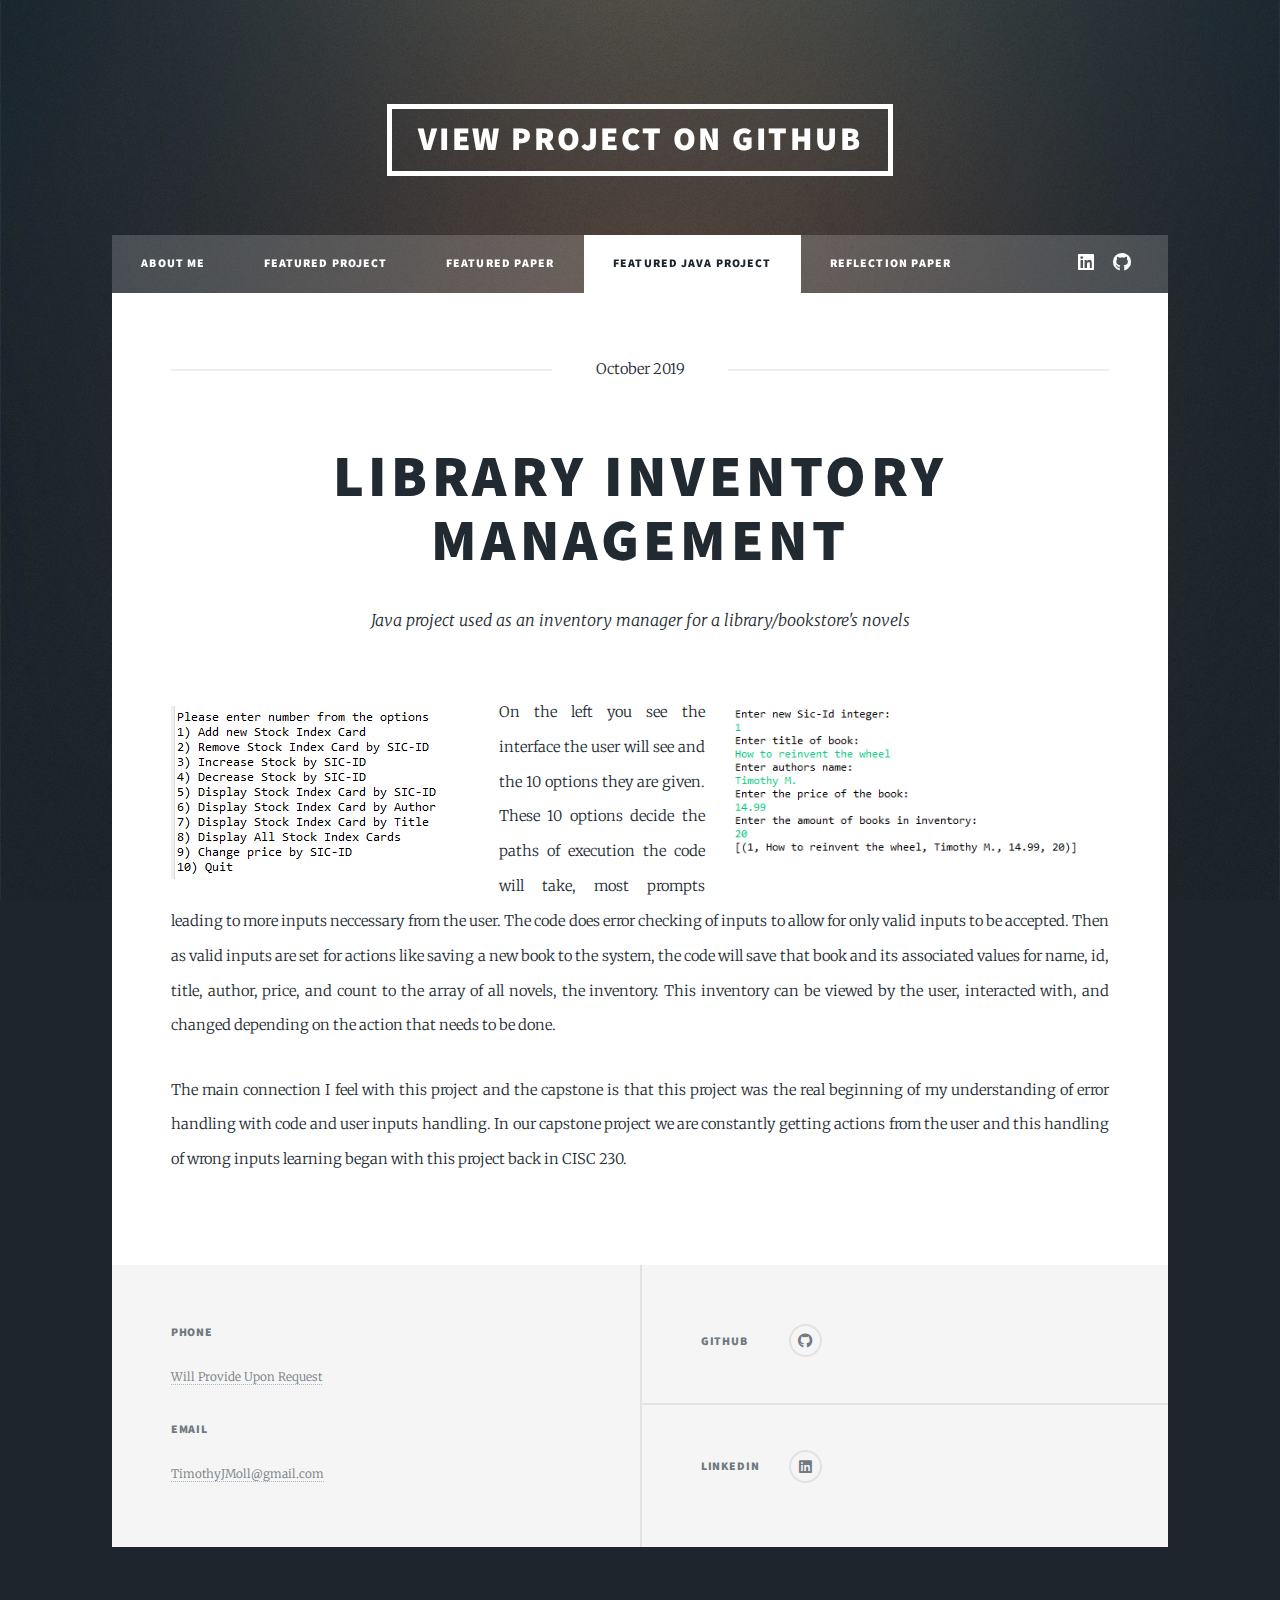
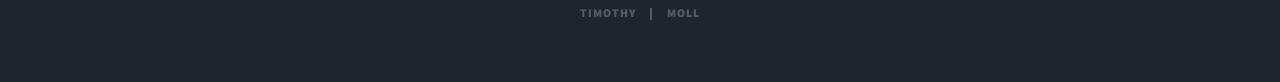
<file: featuredThree.html>
<!DOCTYPE HTML>
<!--
	Massively by HTML5 UP
	html5up.net | @ajlkn
	Free for personal and commercial use under the CCA 3.0 license (html5up.net/license)
-->
<html>
	<head>
		<title>Featured Project Two</title>
		<meta charset="utf-8" />
		<meta name="viewport" content="width=device-width, initial-scale=1, user-scalable=no" />
		<link rel="icon" type="image/png" href="images/logo.png" />
		<link rel="stylesheet" href="assets/css/main.css" />
		<noscript><link rel="stylesheet" href="assets/css/noscript.css" /></noscript>
	</head>
	<body class="is-preload">

		<!-- Wrapper -->
			<div id="wrapper">

				<!-- Header -->
					<header id="header">
						<a target="_blank" href="https://github.com/EvasivePanda/LibraryManagement/tree/master/LibraryInventoryManagement" class="logo">View Project on Github</a>
					</header>

				<!-- Nav -->
				<nav id="nav">
					<ul class="links">
					  <li><a href="index.html">About Me</a></li>
					  <li><a href="featured.html">Featured Project</a></li>
					  <li><a href="featuredPaper.html">Featured Paper</a></li>
					  <li class="active"><a href="featuredThree.html">Featured Java Project</a></li>
					  <li><a href="reflectionPaper.html">Reflection Paper</a></li>


					</ul>
					<ul class="icons">
					  <li>
						<a  target="_blank" 
						href="https://www.linkedin.com/in/timothy-moll/" 
						class="icon brands alt fa-linkedin" ><span 
						  class="label">LinkedIn</span></a>
						<a
						  target="_blank"
						  href="https://github.com/EvasivePanda"
						  class="icon brands fa-github"
						  ><span class="label">GitHub</span></a
						>
					  </li>
					</ul>
				  </nav>

				<!-- Main -->
					<div id="main">

						<!-- Post -->
							<section class="post">
								<header class="major">
									<span class="date">October 2019</span>
									<h1>Library Inventory Management</h1>
									<p>Java project used as an inventory manager for a library/bookstore's novels</p>
								</header>
								<p></p>
								<p><span class="image left"><img src="images/inter.png" alt="" /></span> <span class="image right"><img src="images/inv.png" alt="" /></span>On the left you see the interface the user will see and the 10 options they are given. These 10 options decide the paths of execution the code will take, most prompts leading to more inputs neccessary from the user. The code does error checking of inputs to allow for only valid inputs to be accepted. Then as valid inputs are set for actions like saving a new book to the system, the code will save that book and its associated values for name, id, title, author, price, and count to the array of all novels, the inventory. This inventory can be viewed by the user, interacted with, and changed depending on the action that needs to be done.</p>
								<p>The main connection I feel with this project and the capstone is that this project was the real beginning of my understanding of error handling with code and user inputs handling. In our capstone project we are constantly getting actions from the user and this handling of wrong inputs learning began with this project back in CISC 230.   </p>
							</section>

					</div>

				<!-- Footer -->
				<footer id="footer">
					<section >
						<section>
							<h3>Phone</h3>
							<p><a>Will Provide Upon Request</a></p>
						  </section>
						  <section>
							<h3>Email</h3>
							<p><a target="_blank">TimothyJMoll@gmail.com</a></p>
					  
					  </section>
			

					</section>
					<section class="split contact" >
					  <section>
						<h3>GitHub</h3>
						<ul class="icons alt">
						
							<li>
							<a target="_blank" href="https://github.com/EvasivePanda" class="icon brands alt fa-github"><span class="label">GitHub</span></a>
							</li>
						</ul>
					  </section>
				  <section>
					<h3>LinkedIn</h3>
					<ul class="icons alt">
					
					  <li>
						<a target="_blank" href="https://www.linkedin.com/in/timothy-moll/" class="icon brands alt fa-linkedin"
						  ><span class="label">LinkedIn</span></a
						>
					  </li>
					</ul>
				  </footer>

				<!-- Copyright -->
					<div id="copyright">
						<ul><li>Timothy</li><li> Moll</li></ul>
					</div>

			</div>

		<!-- Scripts -->
			<script src="assets/js/jquery.min.js"></script>
			<script src="assets/js/jquery.scrollex.min.js"></script>
			<script src="assets/js/jquery.scrolly.min.js"></script>
			<script src="assets/js/browser.min.js"></script>
			<script src="assets/js/breakpoints.min.js"></script>
			<script src="assets/js/util.js"></script>
			<script src="assets/js/main.js"></script>

	</body>
</html>
</file>
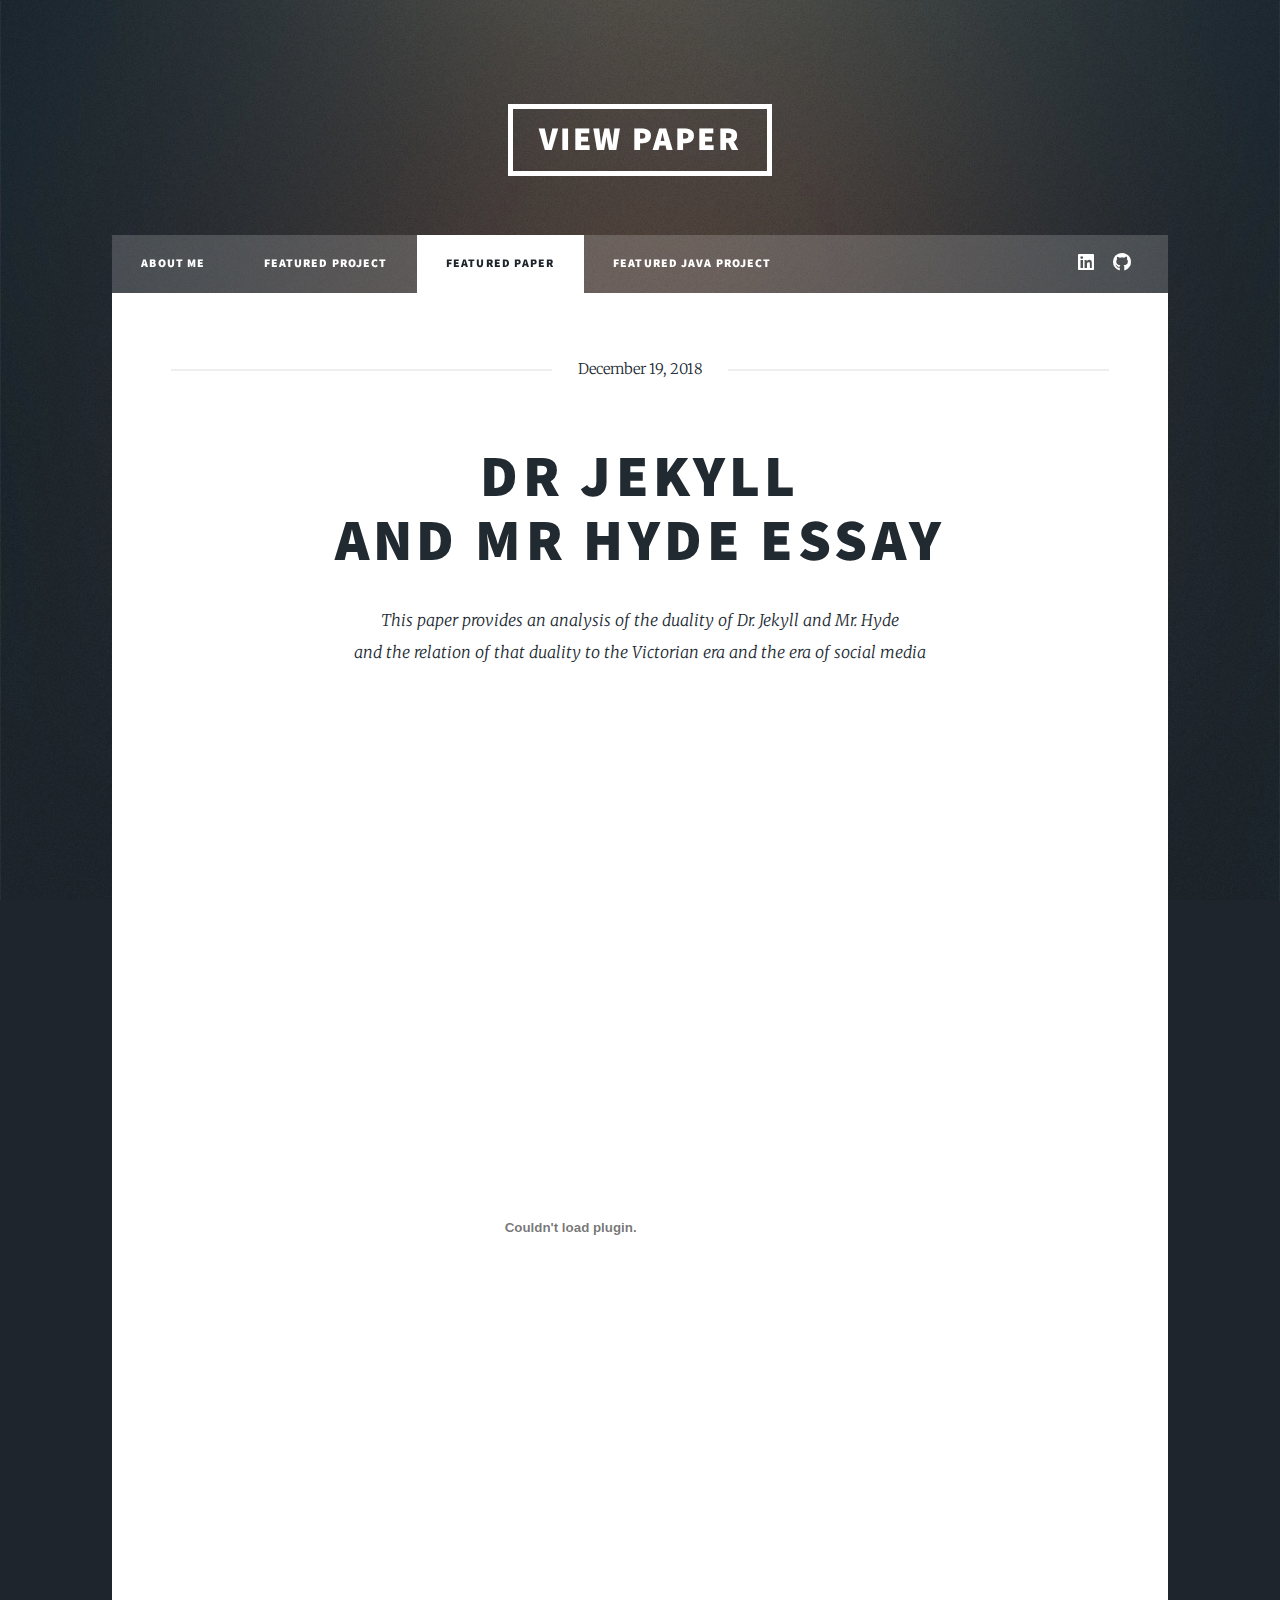
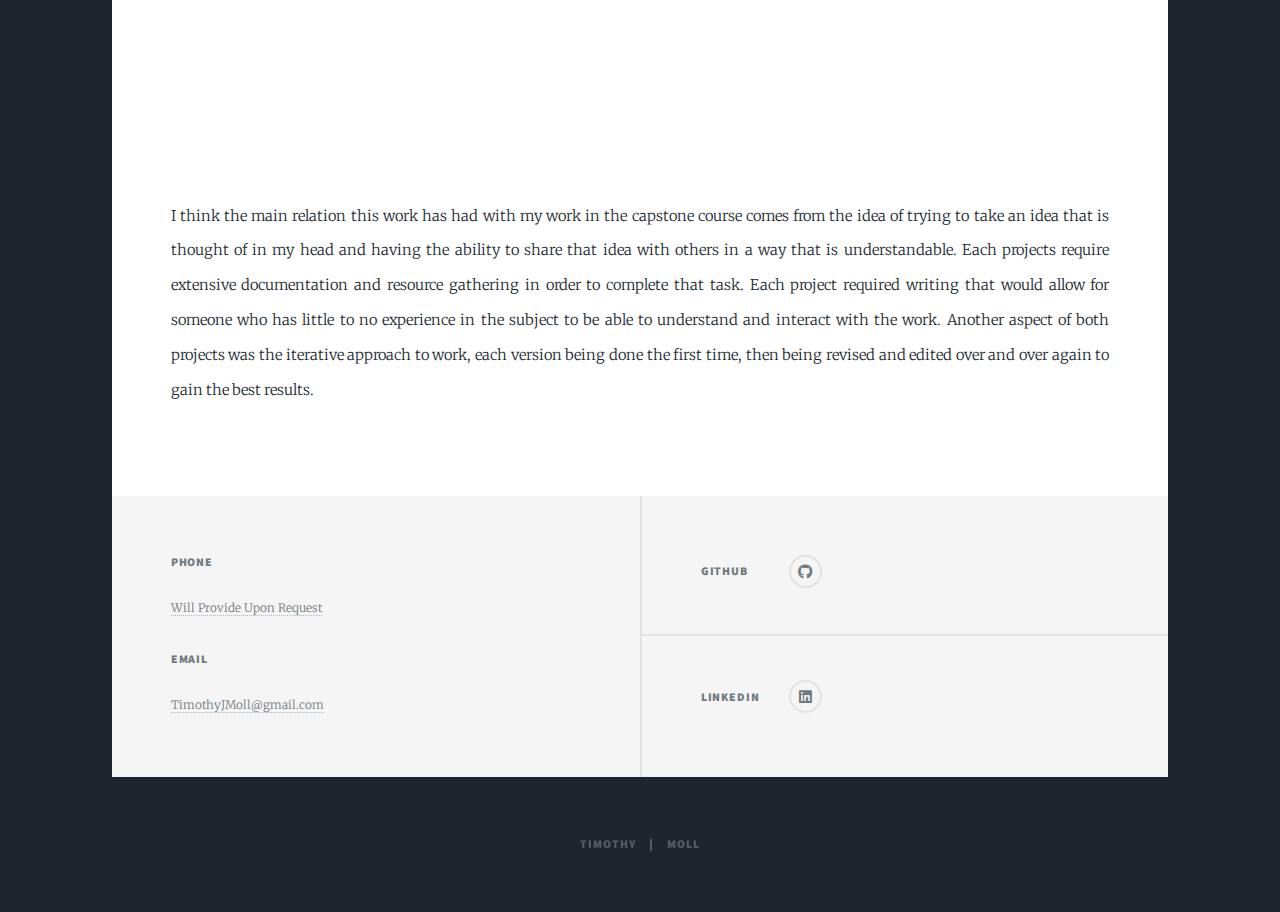
<file: featuredTwo.html>
<!DOCTYPE HTML>
<!--
	Massively by HTML5 UP
	html5up.net | @ajlkn
	Free for personal and commercial use under the CCA 3.0 license (html5up.net/license)
-->
<html>
	<head>
		<title>Featured Project Two</title>
		<meta charset="utf-8" />
		<meta name="viewport" content="width=device-width, initial-scale=1, user-scalable=no" />
		<link rel="icon" type="image/png" href="images/logo.png" />
		<link rel="stylesheet" href="assets/css/main.css" />
		<noscript><link rel="stylesheet" href="assets/css/noscript.css" /></noscript>
	</head>
	<body class="is-preload">

		<!-- Wrapper -->
			<div id="wrapper">

				<!-- Header -->
					<header id="header">
						<a target="_blank" href="images/Jekyll and Hyde.pdf" class="logo">View Paper</a>
					</header>

				<!-- Nav -->
				<nav id="nav">
					<ul class="links">
					  <li><a href="index.html">About Me</a></li>
					  <li><a href="featured.html">Featured Project</a></li>
					  <li class="active"><a href="featuredTwo.html">Featured Paper</a></li>
					  <li><a href="featuredThree.html">Featured Java Project</a></li>


					</ul>
					<ul class="icons">
					  <li>
						<a  target="_blank" 
						href="https://www.linkedin.com/in/timothy-moll/" 
						class="icon brands alt fa-linkedin" ><span 
						  class="label">LinkedIn</span></a>
						<a
						  target="_blank"
						  href="https://github.com/EvasivePanda"
						  class="icon brands fa-github"
						  ><span class="label">GitHub</span></a
						>
					  </li>
					</ul>
				  </nav>

				<!-- Main -->
					<div id="main">

						<!-- Post -->
							<section class="post">
								<header class="major">
									<span class="date">December 19, 2018</span>
									<h1>Dr Jekyll<br />
									and Mr Hyde Essay</h1>
									<p>This paper provides an analysis of the duality of Dr. Jekyll and Mr. Hyde<br />
									and the relation of that duality to the Victorian era and the era of social media</p>
								</header>
								<div class="image main"><embed src="images/Jekyll and Hyde.pdf" width="800px" height="1000px" /></div>
								<p>	I think the main relation this work has had with my work in the capstone course comes from the idea of trying to take an idea that is thought of in my head and having the ability to share that idea with others in a way that is understandable. Each projects require extensive documentation and resource gathering in order to complete that task. Each project required writing that would allow for someone who has little to no experience in the subject to be able to understand and interact with the work. Another aspect of both projects was the iterative approach to work, each version being done the first time, then being revised and edited over and over again to gain the best results. </p>
								</section>

					</div>

				<!-- Footer -->
				<footer id="footer">
					<section >
						<section>
							<h3>Phone</h3>
							<p><a>Will Provide Upon Request</a></p>
						  </section>
						  <section>
							<h3>Email</h3>
							<p><a target="_blank">TimothyJMoll@gmail.com</a></p>
					  
					  </section>
			

					</section>
					<section class="split contact" >
					  <section>
						<h3>GitHub</h3>
						<ul class="icons alt">
						
							<li>
							<a target="_blank" href="https://github.com/EvasivePanda" class="icon brands alt fa-github"><span class="label">GitHub</span></a>
							</li>
						</ul>
					  </section>
				  <section>
					<h3>LinkedIn</h3>
					<ul class="icons alt">
					
					  <li>
						<a target="_blank" href="https://www.linkedin.com/in/timothy-moll/" class="icon brands alt fa-linkedin"
						  ><span class="label">LinkedIn</span></a
						>
					  </li>
					</ul>
				  </footer>

				<!-- Copyright -->
					<div id="copyright">
						<ul><li>Timothy</li><li> Moll</li></ul>
					</div>

			</div>

		<!-- Scripts -->
			<script src="assets/js/jquery.min.js"></script>
			<script src="assets/js/jquery.scrollex.min.js"></script>
			<script src="assets/js/jquery.scrolly.min.js"></script>
			<script src="assets/js/browser.min.js"></script>
			<script src="assets/js/breakpoints.min.js"></script>
			<script src="assets/js/util.js"></script>
			<script src="assets/js/main.js"></script>

	</body>
</html>
</file>
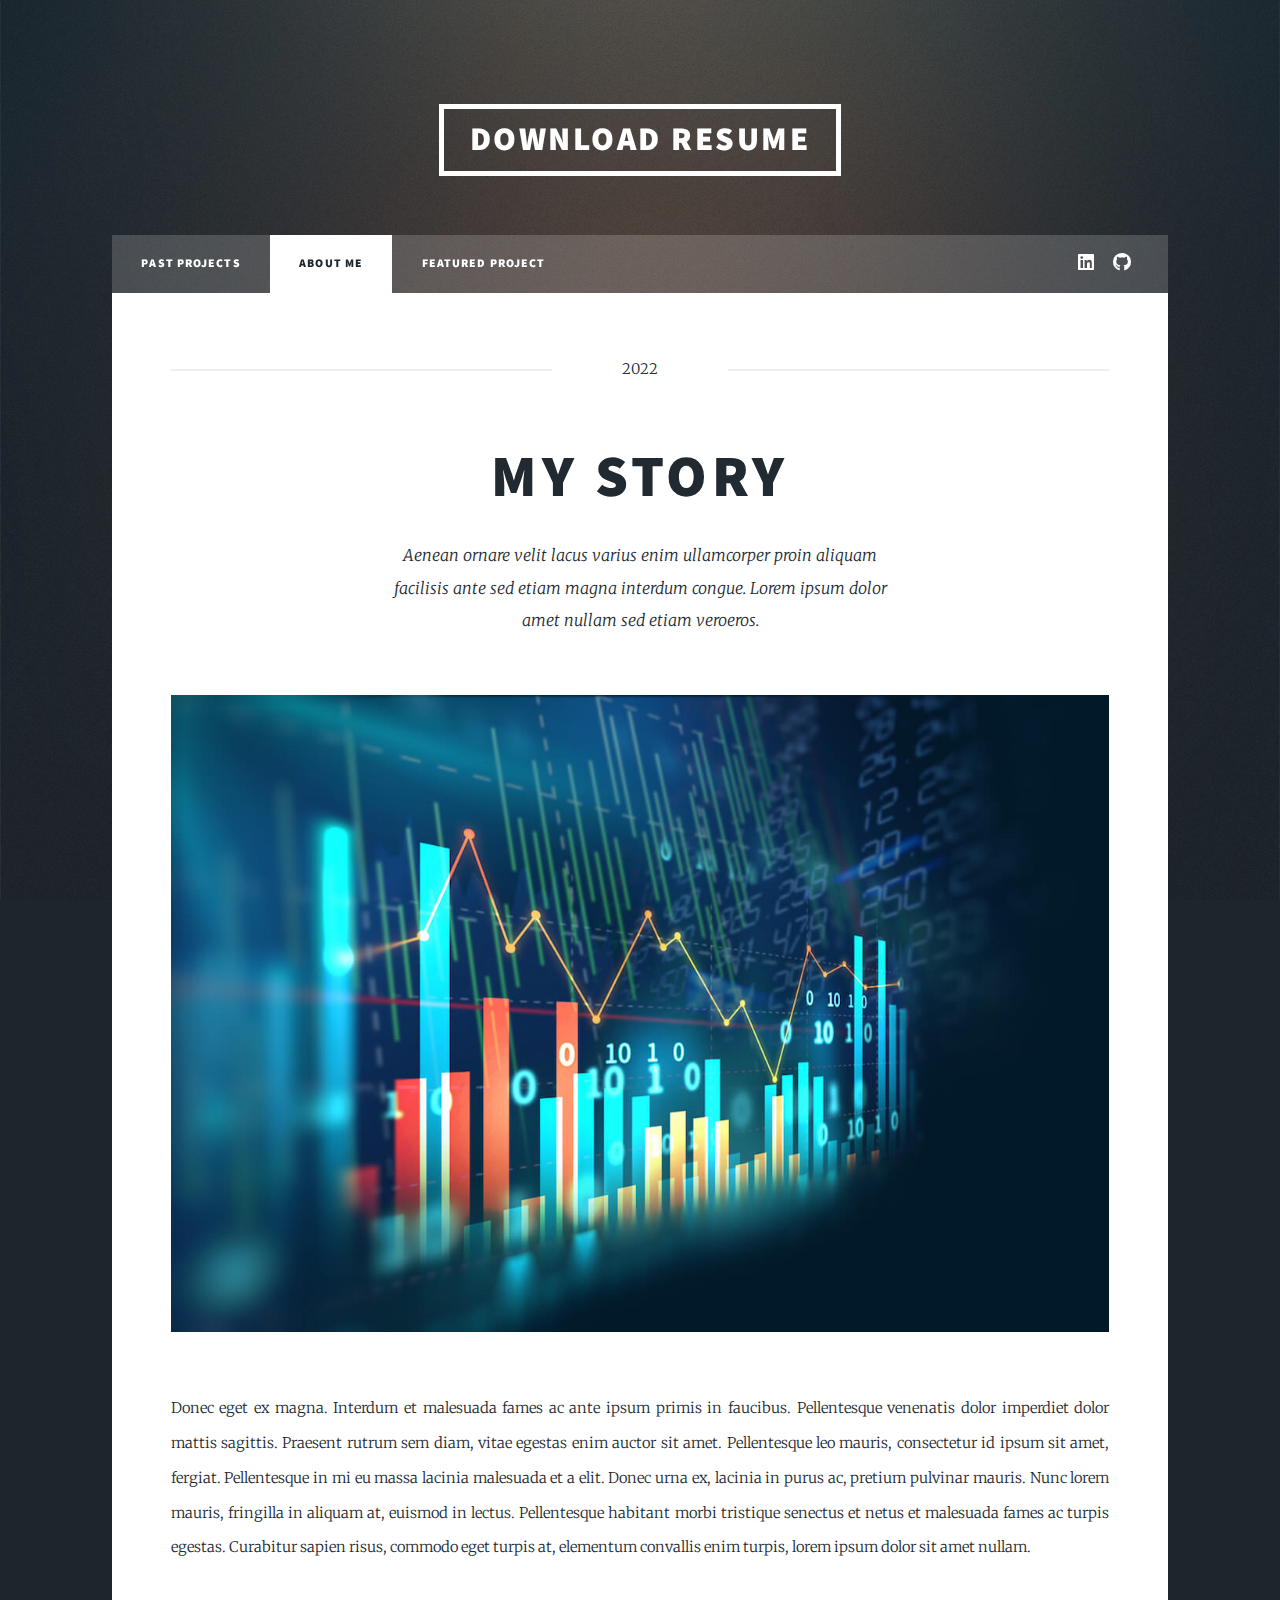
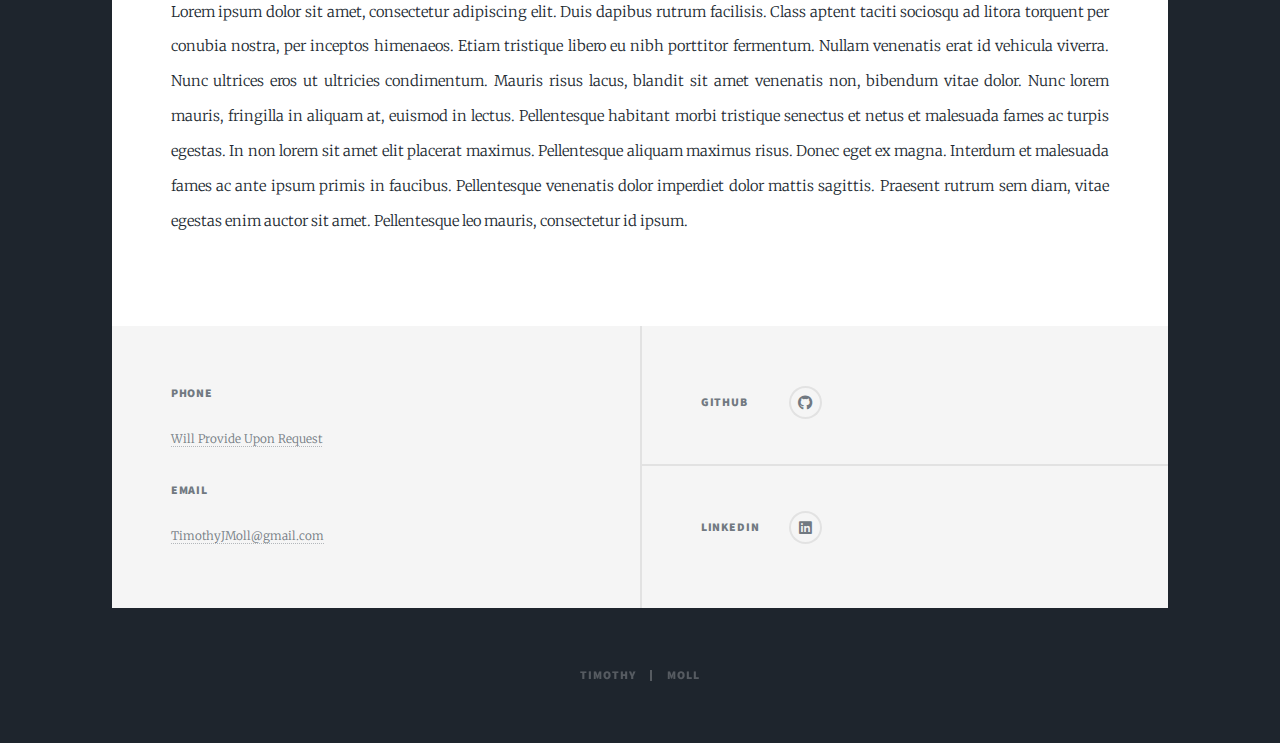
<file: generic.html>
<!DOCTYPE HTML>
<!--
	Massively by HTML5 UP
	html5up.net | @ajlkn
	Free for personal and commercial use under the CCA 3.0 license (html5up.net/license)
-->
<html>
	<head>
		<title>About Me</title>
		<meta charset="utf-8" />
		<meta name="viewport" content="width=device-width, initial-scale=1, user-scalable=no" />
		<link rel="icon" href="images/logo.png" />
		<link rel="stylesheet" href="assets/css/main.css" />
		<noscript><link rel="stylesheet" href="assets/css/noscript.css" /></noscript>
	</head>
	<body class="is-preload">

		<!-- Wrapper -->
			<div id="wrapper">

				<!-- Header -->
					<header id="header">
						<a target="_blank" href="images/TimothyMollResume.pdf" class="logo">Download Resume</a>
					</header>

				<!-- Nav -->
				<nav id="nav">
					<ul class="links">
					  <li><a href="index.html">Past Projects</a></li>
					  <li class="active"> <a href="generic.html">About Me</a></li>
					  <li><a href="featured.html">Featured Project</a></li>
					</ul>
					<ul class="icons">
					  <li>
						<a  target="_blank" 
						href="https://www.linkedin.com/in/timothy-moll/" 
						class="icon brands alt fa-linkedin" ><span 
						  class="label">LinkedIn</span></a>
						<a
						  target="_blank"
						  href="https://github.com/EvasivePanda"
						  class="icon brands fa-github"
						  ><span class="label">GitHub</span></a
						>
					  </li>
					</ul>
				  </nav>

				<!-- Main -->
					<div id="main">

						<!-- Post -->
							<section class="post">
								<header class="major">
									<span class="date">2022</span>
									<h1>My Story</h1>
									<p>Aenean ornare velit lacus varius enim ullamcorper proin aliquam<br />
									facilisis ante sed etiam magna interdum congue. Lorem ipsum dolor<br />
									amet nullam sed etiam veroeros.</p>
								</header>
								<div class="image main"><img src="images/ds.jpg" alt="" /></div>
								<p>Donec eget ex magna. Interdum et malesuada fames ac ante ipsum primis in faucibus. Pellentesque venenatis dolor imperdiet dolor mattis sagittis. Praesent rutrum sem diam, vitae egestas enim auctor sit amet. Pellentesque leo mauris, consectetur id ipsum sit amet, fergiat. Pellentesque in mi eu massa lacinia malesuada et a elit. Donec urna ex, lacinia in purus ac, pretium pulvinar mauris. Nunc lorem mauris, fringilla in aliquam at, euismod in lectus. Pellentesque habitant morbi tristique senectus et netus et malesuada fames ac turpis egestas. Curabitur sapien risus, commodo eget turpis at, elementum convallis enim turpis, lorem ipsum dolor sit amet nullam.</p>
								<p>Lorem ipsum dolor sit amet, consectetur adipiscing elit. Duis dapibus rutrum facilisis. Class aptent taciti sociosqu ad litora torquent per conubia nostra, per inceptos himenaeos. Etiam tristique libero eu nibh porttitor fermentum. Nullam venenatis erat id vehicula viverra. Nunc ultrices eros ut ultricies condimentum. Mauris risus lacus, blandit sit amet venenatis non, bibendum vitae dolor. Nunc lorem mauris, fringilla in aliquam at, euismod in lectus. Pellentesque habitant morbi tristique senectus et netus et malesuada fames ac turpis egestas. In non lorem sit amet elit placerat maximus. Pellentesque aliquam maximus risus. Donec eget ex magna. Interdum et malesuada fames ac ante ipsum primis in faucibus. Pellentesque venenatis dolor imperdiet dolor mattis sagittis. Praesent rutrum sem diam, vitae egestas enim auctor sit amet. Pellentesque leo mauris, consectetur id ipsum.</p>
							</section>

					</div>

				<!-- Footer -->
				<footer id="footer">
					


					<section >
						<section>
							<h3>Phone</h3>
							<p><a>Will Provide Upon Request</a></p>
						  </section>
						  <section>
							<h3>Email</h3>
							<p><a target="_blank">TimothyJMoll@gmail.com</a></p>
					  
					  </section>
			

					</section>
					<section class="split contact" >
					  <section>
						<h3>GitHub</h3>
						<ul class="icons alt">
						
							<li>
							<a target="_blank" href="https://github.com/EvasivePanda" class="icon brands alt fa-github"><span class="label">GitHub</span></a>
							</li>
						</ul>
					  </section>
				  <section>
					<h3>LinkedIn</h3>
					<ul class="icons alt">
					
					  <li>
						<a target="_blank" href="https://www.linkedin.com/in/timothy-moll/" class="icon brands alt fa-linkedin"
						  ><span class="label">LinkedIn</span></a
						>
					  </li>
					</ul>


				  </footer>

				<!-- Copyright -->
					<div id="copyright">
						<ul><li>Timothy</li><li> Moll</li></ul>
					</div>

			</div>

		<!-- Scripts -->
			<script src="assets/js/jquery.min.js"></script>
			<script src="assets/js/jquery.scrollex.min.js"></script>
			<script src="assets/js/jquery.scrolly.min.js"></script>
			<script src="assets/js/browser.min.js"></script>
			<script src="assets/js/breakpoints.min.js"></script>
			<script src="assets/js/util.js"></script>
			<script src="assets/js/main.js"></script>

	</body>
</html>
</file>
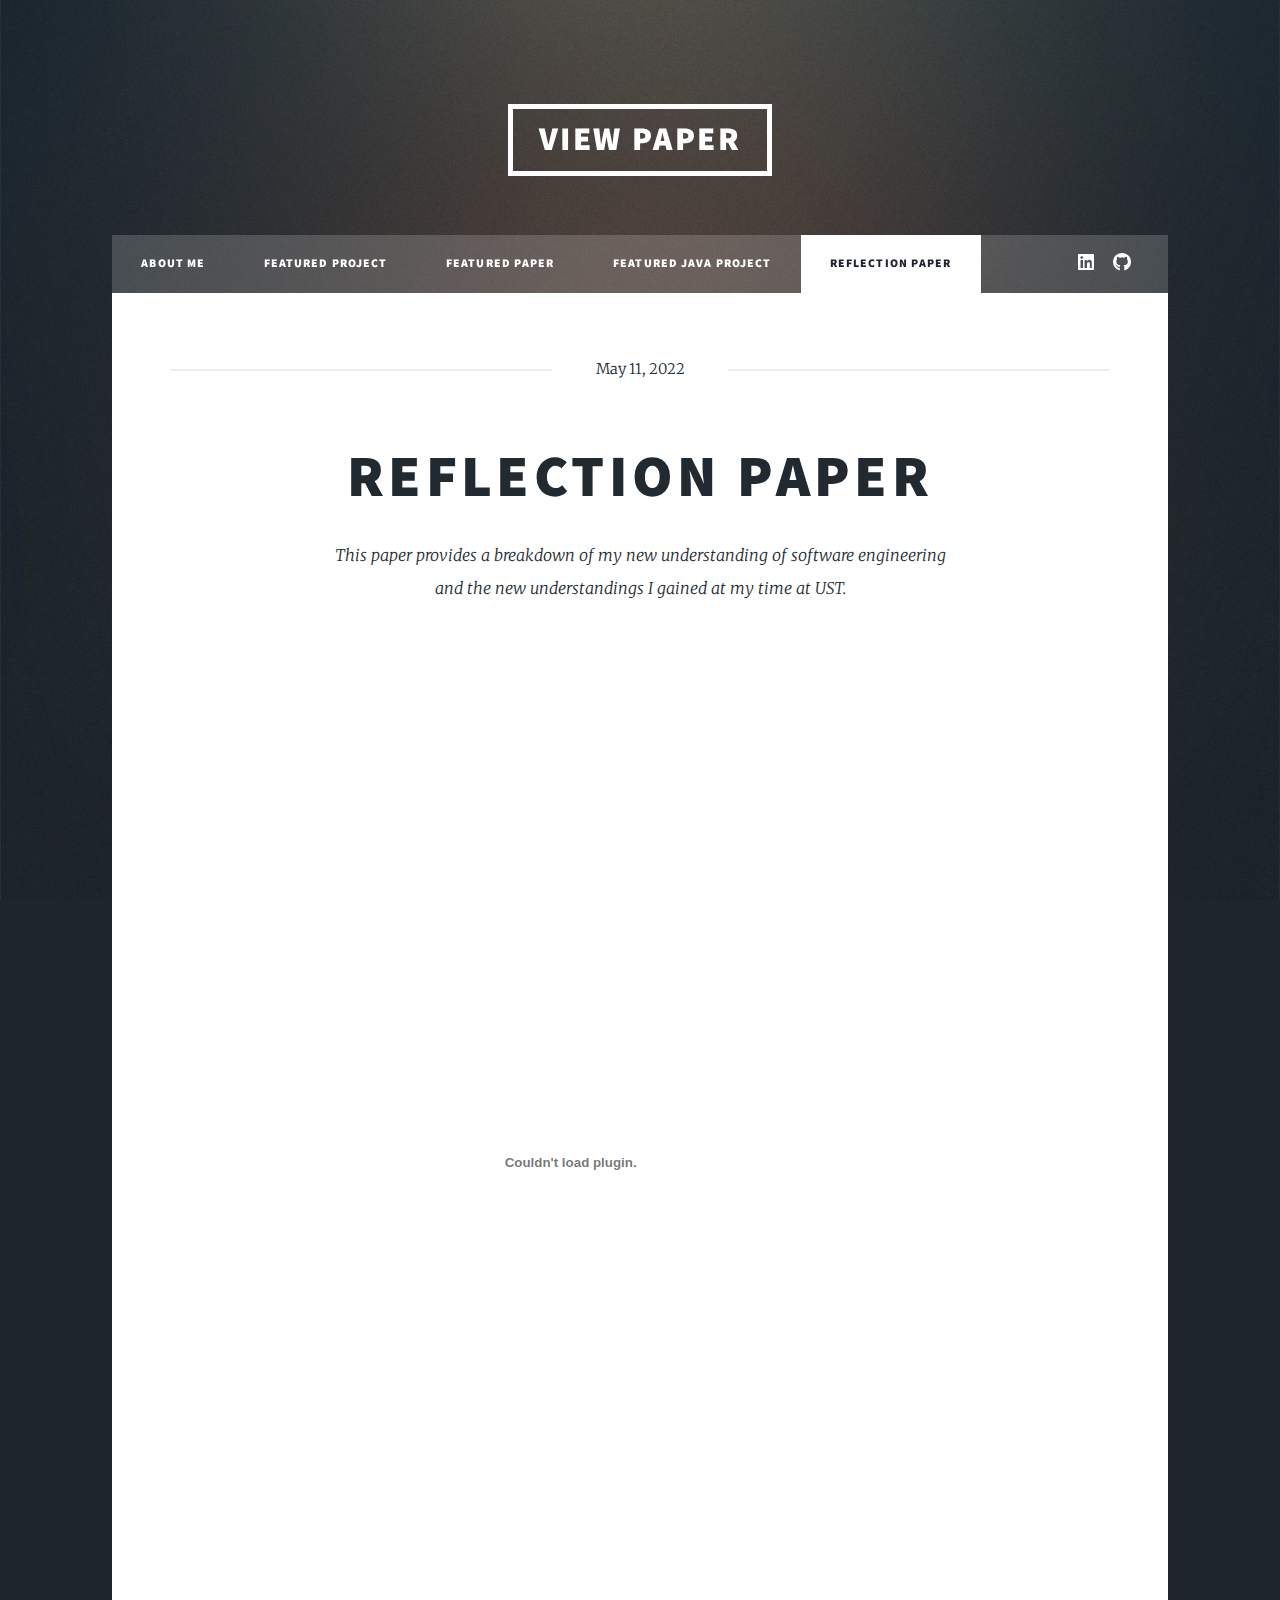
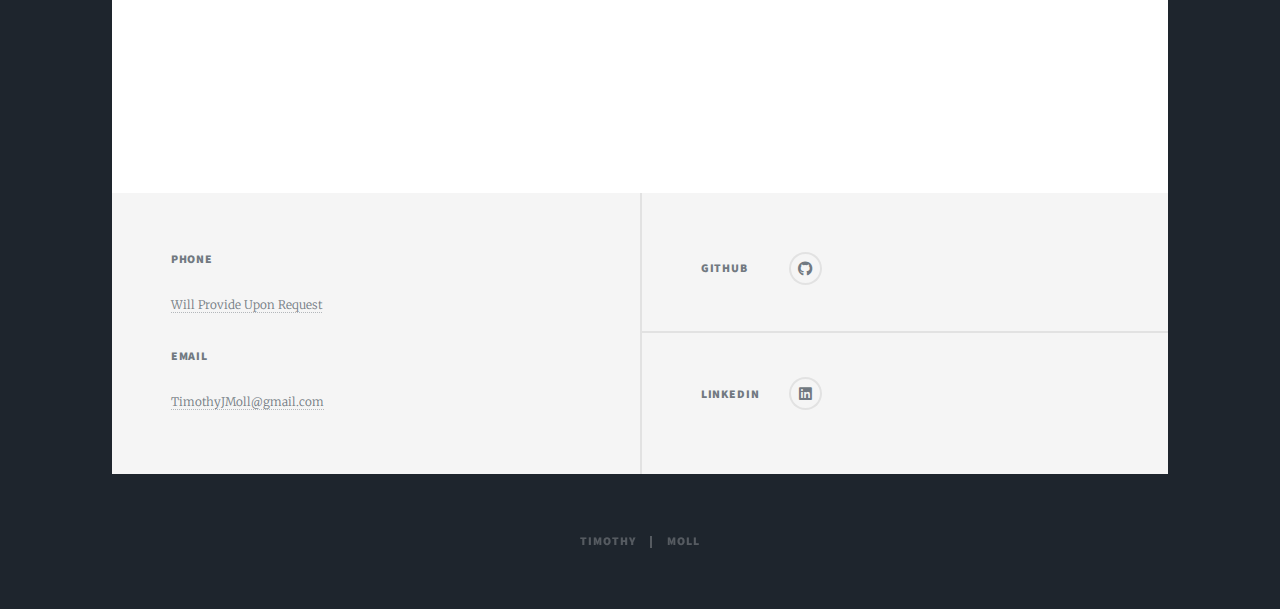
<file: reflectionPaper.html>
<!DOCTYPE HTML>
<!--
	Massively by HTML5 UP
	html5up.net | @ajlkn
	Free for personal and commercial use under the CCA 3.0 license (html5up.net/license)
-->
<html>
	<head>
		<title>Featured Project Two</title>
		<meta charset="utf-8" />
		<meta name="viewport" content="width=device-width, initial-scale=1, user-scalable=no" />
		<link rel="icon" type="image/png" href="images/logo.png" />
		<link rel="stylesheet" href="assets/css/main.css" />
		<noscript><link rel="stylesheet" href="assets/css/noscript.css" /></noscript>
	</head>
	<body class="is-preload">

		<!-- Wrapper -->
			<div id="wrapper">

				<!-- Header -->
					<header id="header">
						<a target="_blank" href="images/Empathetic Software Engineering.pdf" class="logo">View Paper</a>
					</header>

				<!-- Nav -->
				<nav id="nav">
					<ul class="links">
						<li><a href="index.html">About Me</a></li>
						<li><a href="featured.html">Featured Project</a></li>
						<li><a href="featuredPaper.html">Featured Paper</a></li>
						<li ><a href="featuredThree.html">Featured Java Project</a></li>
						<li  class="active"><a href="reflectionPaper.html">Reflection Paper</a></li>


					</ul>
					<ul class="icons">
					  <li>
						<a  target="_blank" 
						href="https://www.linkedin.com/in/timothy-moll/" 
						class="icon brands alt fa-linkedin" ><span 
						  class="label">LinkedIn</span></a>
						<a
						  target="_blank"
						  href="https://github.com/EvasivePanda"
						  class="icon brands fa-github"
						  ><span class="label">GitHub</span></a
						>
					  </li>
					</ul>
				  </nav>

				<!-- Main -->
				<div id="main">

					<!-- Post -->
						<section class="post">
							<header class="major">
								<span class="date">May 11, 2022</span>
								<h1>Reflection Paper</h1>
								<p>This paper provides a breakdown of my new understanding of software engineering<br />
								and the new understandings I gained at my time at UST. </p>
							</header>
							<div class="image main"><embed src="images/Empathetic Software Engineering.pdf" width="800px" height="1000px" /></div>
							</section>

				</div>

				<!-- Footer -->
				<footer id="footer">
					<section >
						<section>
							<h3>Phone</h3>
							<p><a>Will Provide Upon Request</a></p>
						  </section>
						  <section>
							<h3>Email</h3>
							<p><a target="_blank">TimothyJMoll@gmail.com</a></p>
					  
					  </section>
			

					</section>
					<section class="split contact" >
					  <section>
						<h3>GitHub</h3>
						<ul class="icons alt">
						
							<li>
							<a target="_blank" href="https://github.com/EvasivePanda" class="icon brands alt fa-github"><span class="label">GitHub</span></a>
							</li>
						</ul>
					  </section>
				  <section>
					<h3>LinkedIn</h3>
					<ul class="icons alt">
					
					  <li>
						<a target="_blank" href="https://www.linkedin.com/in/timothy-moll/" class="icon brands alt fa-linkedin"
						  ><span class="label">LinkedIn</span></a
						>
					  </li>
					</ul>
				  </footer>

				<!-- Copyright -->
					<div id="copyright">
						<ul><li>Timothy</li><li> Moll</li></ul>
					</div>

			</div>

		<!-- Scripts -->
			<script src="assets/js/jquery.min.js"></script>
			<script src="assets/js/jquery.scrollex.min.js"></script>
			<script src="assets/js/jquery.scrolly.min.js"></script>
			<script src="assets/js/browser.min.js"></script>
			<script src="assets/js/breakpoints.min.js"></script>
			<script src="assets/js/util.js"></script>
			<script src="assets/js/main.js"></script>

	</body>
</html>
</file>
<file: assets/css/main.css>
@import url(fontawesome-all.min.css);
@import url("https://fonts.googleapis.com/css?family=Merriweather:300,700,300italic,700italic|Source+Sans+Pro:900");

/*
	Massively by HTML5 UP
	html5up.net | @ajlkn
	Free for personal and commercial use under the CCA 3.0 license (html5up.net/license)
*/

html, body, div, span, applet, object,
iframe, h1, h2, h3, h4, h5, h6, p, blockquote,
pre, a, abbr, acronym, address, big, cite,
code, del, dfn, em, img, ins, kbd, q, s, samp,
small, strike, strong, sub, sup, tt, var, b,
u, i, center, dl, dt, dd, ol, ul, li, fieldset,
form, label, legend, table, caption, tbody,
tfoot, thead, tr, th, td, article, aside,
canvas, details, embed, figure, figcaption,
footer, header, hgroup, menu, nav, output, ruby,
section, summary, time, mark, audio, video {
	margin: 0;
	padding: 0;
	border: 0;
	font-size: 100%;
	font: inherit;
	vertical-align: baseline;}

article, aside, details, figcaption, figure,
footer, header, hgroup, menu, nav, section {
	display: block;}

body {
	line-height: 1;
}

ol, ul {
	list-style: none;
}

blockquote, q {
	quotes: none;
}

	blockquote:before, blockquote:after, q:before, q:after {
		content: '';
		content: none;
	}

table {
	border-collapse: collapse;
	border-spacing: 0;
}

body {
	-webkit-text-size-adjust: none;
}

mark {
	background-color: transparent;
	color: inherit;
}

input::-moz-focus-inner {
	border: 0;
	padding: 0;
}

input, select, textarea {
	-moz-appearance: none;
	-webkit-appearance: none;
	-ms-appearance: none;
	appearance: none;
}

/* Basic */

	@-ms-viewport {
		width: device-width;
	}

	body {
		-ms-overflow-style: scrollbar;
	}

	@media screen and (max-width: 480px) {

		html, body {
			min-width: 320px;
		}

	}

	html {
		box-sizing: border-box;
	}

	*, *:before, *:after {
		box-sizing: inherit;
	}

	body {
		background-color: #1e252d;
	}

		body.is-preload *, body.is-preload *:before, body.is-preload *:after {
			-moz-animation: none !important;
			-webkit-animation: none !important;
			-ms-animation: none !important;
			animation: none !important;
			-moz-transition: none !important;
			-webkit-transition: none !important;
			-ms-transition: none !important;
			transition: none !important;
		}

/* Type */

	html {
		font-size: 16pt;
	}

		@media screen and (max-width: 1680px) {

			html {
				font-size: 12pt;
			}

		}

		@media screen and (max-width: 1280px) {

			html {
				font-size: 11pt;
			}

		}

		@media screen and (max-width: 360px) {

			html {
				font-size: 10pt;
			}

		}

	body {
		color: #212931;
	}

	body, input, select, textarea {
		font-family: "Merriweather", Georgia, serif;
		font-weight: 300;
		font-size: 1rem;
		line-height: 2.375;
	}

	a {
		-moz-transition: color 0.2s ease-in-out, background-color 0.2s ease-in-out, border-color 0.2s ease-in-out, box-shadow 0.2s ease-in-out;
		-webkit-transition: color 0.2s ease-in-out, background-color 0.2s ease-in-out, border-color 0.2s ease-in-out, box-shadow 0.2s ease-in-out;
		-ms-transition: color 0.2s ease-in-out, background-color 0.2s ease-in-out, border-color 0.2s ease-in-out, box-shadow 0.2s ease-in-out;
		transition: color 0.2s ease-in-out, background-color 0.2s ease-in-out, border-color 0.2s ease-in-out, box-shadow 0.2s ease-in-out;
		border-bottom: dotted 1px;
		text-decoration: none;
	}

		a:hover {
			border-bottom-color: transparent;
		}

	strong, b {
		font-weight: 600;
	}

	em, i {
		font-style: italic;
	}

	p {
		text-align: justify;
		margin: 0 0 2rem 0;
	}

	h1, h2, h3, h4, h5, h6 {
		font-family: "Source Sans Pro", Helvetica, sans-serif;
		font-weight: 900;
		line-height: 1.5;
		letter-spacing: 0.075em;
		text-transform: uppercase;
		margin: 0 0 1rem 0;
	}

		h1 a, h2 a, h3 a, h4 a, h5 a, h6 a {
			border-bottom: 0;
			color: inherit;
			text-decoration: none;
		}

	h1 {
		font-size: 4rem;
		line-height: 1.1;
		margin: 0 0 2rem 0;
	}

	h2 {
		font-size: 1.75rem;
		line-height: 1.3;
		margin: 0 0 1.5rem 0;
	}

	h3 {
		font-size: 1.25rem;
		margin: 0 0 1.5rem 0;
	}

	h4 {
		font-size: 1rem;
	}

	h5 {
		font-size: 0.9rem;
	}

	h6 {
		font-size: 0.8rem;
	}

	sub {
		font-size: 0.8rem;
		position: relative;
		top: 0.5rem;
	}

	sup {
		font-size: 0.8rem;
		position: relative;
		top: -0.5rem;
	}

	blockquote {
		border-left: solid 4px;
		font-style: italic;
		margin: 0 0 2rem 0;
		padding: 0.5rem 0 0.5rem 2rem;
	}

	code {
		border: solid 2px;
		font-family: "Courier New", monospace;
		font-size: 0.9rem;
		margin: 0 0.25rem;
		padding: 0.25rem 0.65rem;
	}

	pre {
		-webkit-overflow-scrolling: touch;
		font-family: "Courier New", monospace;
		font-size: 0.9rem;
		margin: 0 0 2rem 0;
	}

		pre code {
			display: block;
			line-height: 1.75;
			padding: 1rem 1.5rem;
			overflow-x: auto;
		}

	hr {
		border: 0;
		border-bottom: solid 2px;
		margin: 3rem 0;
	}

		hr.major {
			margin: 5rem 0;
		}

	.align-left {
		text-align: left;
	}

	.align-center {
		text-align: center;
	}

	.align-right {
		text-align: right;
	}

	input, select, textarea {
		color: #212931;
	}

	a {
		color: #212931;
		border-bottom-color: rgba(33, 41, 49, 0.5);
	}

		a:hover {
			border-bottom-color: transparent;
			color: #18bfef !important;
		}

	strong, b {
		color: #212931;
	}

	h1, h2, h3, h4, h5, h6 {
		color: #212931;
	}

	blockquote {
		border-left-color: #eeeeee;
	}

	code {
		background: rgba(220, 220, 220, 0.25);
		border-color: #eeeeee;
	}

	hr {
		border-bottom-color: #eeeeee;
	}

/* Row */

	.row {
		display: flex;
		flex-wrap: wrap;
		box-sizing: border-box;
		align-items: stretch;
	}

		.row > * {
			box-sizing: border-box;
		}

		.row.gtr-uniform > * > :last-child {
			margin-bottom: 0;
		}

		.row.aln-left {
			justify-content: flex-start;
		}

		.row.aln-center {
			justify-content: center;
		}

		.row.aln-right {
			justify-content: flex-end;
		}

		.row.aln-top {
			align-items: flex-start;
		}

		.row.aln-middle {
			align-items: center;
		}

		.row.aln-bottom {
			align-items: flex-end;
		}

		.row > .imp {
			order: -1;
		}

		.row > .col-1 {
			width: 8.33333%;
		}

		.row > .off-1 {
			margin-left: 8.33333%;
		}

		.row > .col-2 {
			width: 16.66667%;
		}

		.row > .off-2 {
			margin-left: 16.66667%;
		}

		.row > .col-3 {
			width: 25%;
		}

		.row > .off-3 {
			margin-left: 25%;
		}

		.row > .col-4 {
			width: 33.33333%;
		}

		.row > .off-4 {
			margin-left: 33.33333%;
		}

		.row > .col-5 {
			width: 41.66667%;
		}

		.row > .off-5 {
			margin-left: 41.66667%;
		}

		.row > .col-6 {
			width: 50%;
		}

		.row > .off-6 {
			margin-left: 50%;
		}

		.row > .col-7 {
			width: 58.33333%;
		}

		.row > .off-7 {
			margin-left: 58.33333%;
		}

		.row > .col-8 {
			width: 66.66667%;
		}

		.row > .off-8 {
			margin-left: 66.66667%;
		}

		.row > .col-9 {
			width: 75%;
		}

		.row > .off-9 {
			margin-left: 75%;
		}

		.row > .col-10 {
			width: 83.33333%;
		}

		.row > .off-10 {
			margin-left: 83.33333%;
		}

		.row > .col-11 {
			width: 91.66667%;
		}

		.row > .off-11 {
			margin-left: 91.66667%;
		}

		.row > .col-12 {
			width: 100%;
		}

		.row > .off-12 {
			margin-left: 100%;
		}

		.row.gtr-0 {
			margin-top: 0;
			margin-left: 0rem;
		}

			.row.gtr-0 > * {
				padding: 0 0 0 0rem;
			}

			.row.gtr-0.gtr-uniform {
				margin-top: 0rem;
			}

				.row.gtr-0.gtr-uniform > * {
					padding-top: 0rem;
				}

		.row.gtr-25 {
			margin-top: 0;
			margin-left: -0.375rem;
		}

			.row.gtr-25 > * {
				padding: 0 0 0 0.375rem;
			}

			.row.gtr-25.gtr-uniform {
				margin-top: -0.375rem;
			}

				.row.gtr-25.gtr-uniform > * {
					padding-top: 0.375rem;
				}

		.row.gtr-50 {
			margin-top: 0;
			margin-left: -0.75rem;
		}

			.row.gtr-50 > * {
				padding: 0 0 0 0.75rem;
			}

			.row.gtr-50.gtr-uniform {
				margin-top: -0.75rem;
			}

				.row.gtr-50.gtr-uniform > * {
					padding-top: 0.75rem;
				}

		.row {
			margin-top: 0;
			margin-left: -1.5rem;
		}

			.row > * {
				padding: 0 0 0 1.5rem;
			}

			.row.gtr-uniform {
				margin-top: -1.5rem;
			}

				.row.gtr-uniform > * {
					padding-top: 1.5rem;
				}

		.row.gtr-150 {
			margin-top: 0;
			margin-left: -2.25rem;
		}

			.row.gtr-150 > * {
				padding: 0 0 0 2.25rem;
			}

			.row.gtr-150.gtr-uniform {
				margin-top: -2.25rem;
			}

				.row.gtr-150.gtr-uniform > * {
					padding-top: 2.25rem;
				}

		.row.gtr-200 {
			margin-top: 0;
			margin-left: -3rem;
		}

			.row.gtr-200 > * {
				padding: 0 0 0 3rem;
			}

			.row.gtr-200.gtr-uniform {
				margin-top: -3rem;
			}

				.row.gtr-200.gtr-uniform > * {
					padding-top: 3rem;
				}

		@media screen and (max-width: 1680px) {

			.row {
				display: flex;
				flex-wrap: wrap;
				box-sizing: border-box;
				align-items: stretch;
			}

				.row > * {
					box-sizing: border-box;
				}

				.row.gtr-uniform > * > :last-child {
					margin-bottom: 0;
				}

				.row.aln-left {
					justify-content: flex-start;
				}

				.row.aln-center {
					justify-content: center;
				}

				.row.aln-right {
					justify-content: flex-end;
				}

				.row.aln-top {
					align-items: flex-start;
				}

				.row.aln-middle {
					align-items: center;
				}

				.row.aln-bottom {
					align-items: flex-end;
				}

				.row > .imp-xlarge {
					order: -1;
				}

				.row > .col-1-xlarge {
					width: 8.33333%;
				}

				.row > .off-1-xlarge {
					margin-left: 8.33333%;
				}

				.row > .col-2-xlarge {
					width: 16.66667%;
				}

				.row > .off-2-xlarge {
					margin-left: 16.66667%;
				}

				.row > .col-3-xlarge {
					width: 25%;
				}

				.row > .off-3-xlarge {
					margin-left: 25%;
				}

				.row > .col-4-xlarge {
					width: 33.33333%;
				}

				.row > .off-4-xlarge {
					margin-left: 33.33333%;
				}

				.row > .col-5-xlarge {
					width: 41.66667%;
				}

				.row > .off-5-xlarge {
					margin-left: 41.66667%;
				}

				.row > .col-6-xlarge {
					width: 50%;
				}

				.row > .off-6-xlarge {
					margin-left: 50%;
				}

				.row > .col-7-xlarge {
					width: 58.33333%;
				}

				.row > .off-7-xlarge {
					margin-left: 58.33333%;
				}

				.row > .col-8-xlarge {
					width: 66.66667%;
				}

				.row > .off-8-xlarge {
					margin-left: 66.66667%;
				}

				.row > .col-9-xlarge {
					width: 75%;
				}

				.row > .off-9-xlarge {
					margin-left: 75%;
				}

				.row > .col-10-xlarge {
					width: 83.33333%;
				}

				.row > .off-10-xlarge {
					margin-left: 83.33333%;
				}

				.row > .col-11-xlarge {
					width: 91.66667%;
				}

				.row > .off-11-xlarge {
					margin-left: 91.66667%;
				}

				.row > .col-12-xlarge {
					width: 100%;
				}

				.row > .off-12-xlarge {
					margin-left: 100%;
				}

				.row.gtr-0 {
					margin-top: 0;
					margin-left: 0rem;
				}

					.row.gtr-0 > * {
						padding: 0 0 0 0rem;
					}

					.row.gtr-0.gtr-uniform {
						margin-top: 0rem;
					}

						.row.gtr-0.gtr-uniform > * {
							padding-top: 0rem;
						}

				.row.gtr-25 {
					margin-top: 0;
					margin-left: -0.375rem;
				}

					.row.gtr-25 > * {
						padding: 0 0 0 0.375rem;
					}

					.row.gtr-25.gtr-uniform {
						margin-top: -0.375rem;
					}

						.row.gtr-25.gtr-uniform > * {
							padding-top: 0.375rem;
						}

				.row.gtr-50 {
					margin-top: 0;
					margin-left: -0.75rem;
				}

					.row.gtr-50 > * {
						padding: 0 0 0 0.75rem;
					}

					.row.gtr-50.gtr-uniform {
						margin-top: -0.75rem;
					}

						.row.gtr-50.gtr-uniform > * {
							padding-top: 0.75rem;
						}

				.row {
					margin-top: 0;
					margin-left: -1.5rem;
				}

					.row > * {
						padding: 0 0 0 1.5rem;
					}

					.row.gtr-uniform {
						margin-top: -1.5rem;
					}

						.row.gtr-uniform > * {
							padding-top: 1.5rem;
						}

				.row.gtr-150 {
					margin-top: 0;
					margin-left: -2.25rem;
				}

					.row.gtr-150 > * {
						padding: 0 0 0 2.25rem;
					}

					.row.gtr-150.gtr-uniform {
						margin-top: -2.25rem;
					}

						.row.gtr-150.gtr-uniform > * {
							padding-top: 2.25rem;
						}

				.row.gtr-200 {
					margin-top: 0;
					margin-left: -3rem;
				}

					.row.gtr-200 > * {
						padding: 0 0 0 3rem;
					}

					.row.gtr-200.gtr-uniform {
						margin-top: -3rem;
					}

						.row.gtr-200.gtr-uniform > * {
							padding-top: 3rem;
						}

		}

		@media screen and (max-width: 1280px) {

			.row {
				display: flex;
				flex-wrap: wrap;
				box-sizing: border-box;
				align-items: stretch;
			}

				.row > * {
					box-sizing: border-box;
				}

				.row.gtr-uniform > * > :last-child {
					margin-bottom: 0;
				}

				.row.aln-left {
					justify-content: flex-start;
				}

				.row.aln-center {
					justify-content: center;
				}

				.row.aln-right {
					justify-content: flex-end;
				}

				.row.aln-top {
					align-items: flex-start;
				}

				.row.aln-middle {
					align-items: center;
				}

				.row.aln-bottom {
					align-items: flex-end;
				}

				.row > .imp-large {
					order: -1;
				}

				.row > .col-1-large {
					width: 8.33333%;
				}

				.row > .off-1-large {
					margin-left: 8.33333%;
				}

				.row > .col-2-large {
					width: 16.66667%;
				}

				.row > .off-2-large {
					margin-left: 16.66667%;
				}

				.row > .col-3-large {
					width: 25%;
				}

				.row > .off-3-large {
					margin-left: 25%;
				}

				.row > .col-4-large {
					width: 33.33333%;
				}

				.row > .off-4-large {
					margin-left: 33.33333%;
				}

				.row > .col-5-large {
					width: 41.66667%;
				}

				.row > .off-5-large {
					margin-left: 41.66667%;
				}

				.row > .col-6-large {
					width: 50%;
				}

				.row > .off-6-large {
					margin-left: 50%;
				}

				.row > .col-7-large {
					width: 58.33333%;
				}

				.row > .off-7-large {
					margin-left: 58.33333%;
				}

				.row > .col-8-large {
					width: 66.66667%;
				}

				.row > .off-8-large {
					margin-left: 66.66667%;
				}

				.row > .col-9-large {
					width: 75%;
				}

				.row > .off-9-large {
					margin-left: 75%;
				}

				.row > .col-10-large {
					width: 83.33333%;
				}

				.row > .off-10-large {
					margin-left: 83.33333%;
				}

				.row > .col-11-large {
					width: 91.66667%;
				}

				.row > .off-11-large {
					margin-left: 91.66667%;
				}

				.row > .col-12-large {
					width: 100%;
				}

				.row > .off-12-large {
					margin-left: 100%;
				}

				.row.gtr-0 {
					margin-top: 0;
					margin-left: 0rem;
				}

					.row.gtr-0 > * {
						padding: 0 0 0 0rem;
					}

					.row.gtr-0.gtr-uniform {
						margin-top: 0rem;
					}

						.row.gtr-0.gtr-uniform > * {
							padding-top: 0rem;
						}

				.row.gtr-25 {
					margin-top: 0;
					margin-left: -0.375rem;
				}

					.row.gtr-25 > * {
						padding: 0 0 0 0.375rem;
					}

					.row.gtr-25.gtr-uniform {
						margin-top: -0.375rem;
					}

						.row.gtr-25.gtr-uniform > * {
							padding-top: 0.375rem;
						}

				.row.gtr-50 {
					margin-top: 0;
					margin-left: -0.75rem;
				}

					.row.gtr-50 > * {
						padding: 0 0 0 0.75rem;
					}

					.row.gtr-50.gtr-uniform {
						margin-top: -0.75rem;
					}

						.row.gtr-50.gtr-uniform > * {
							padding-top: 0.75rem;
						}

				.row {
					margin-top: 0;
					margin-left: -1.5rem;
				}

					.row > * {
						padding: 0 0 0 1.5rem;
					}

					.row.gtr-uniform {
						margin-top: -1.5rem;
					}

						.row.gtr-uniform > * {
							padding-top: 1.5rem;
						}

				.row.gtr-150 {
					margin-top: 0;
					margin-left: -2.25rem;
				}

					.row.gtr-150 > * {
						padding: 0 0 0 2.25rem;
					}

					.row.gtr-150.gtr-uniform {
						margin-top: -2.25rem;
					}

						.row.gtr-150.gtr-uniform > * {
							padding-top: 2.25rem;
						}

				.row.gtr-200 {
					margin-top: 0;
					margin-left: -3rem;
				}

					.row.gtr-200 > * {
						padding: 0 0 0 3rem;
					}

					.row.gtr-200.gtr-uniform {
						margin-top: -3rem;
					}

						.row.gtr-200.gtr-uniform > * {
							padding-top: 3rem;
						}

		}

		@media screen and (max-width: 980px) {

			.row {
				display: flex;
				flex-wrap: wrap;
				box-sizing: border-box;
				align-items: stretch;
			}

				.row > * {
					box-sizing: border-box;
				}

				.row.gtr-uniform > * > :last-child {
					margin-bottom: 0;
				}

				.row.aln-left {
					justify-content: flex-start;
				}

				.row.aln-center {
					justify-content: center;
				}

				.row.aln-right {
					justify-content: flex-end;
				}

				.row.aln-top {
					align-items: flex-start;
				}

				.row.aln-middle {
					align-items: center;
				}

				.row.aln-bottom {
					align-items: flex-end;
				}

				.row > .imp-medium {
					order: -1;
				}

				.row > .col-1-medium {
					width: 8.33333%;
				}

				.row > .off-1-medium {
					margin-left: 8.33333%;
				}

				.row > .col-2-medium {
					width: 16.66667%;
				}

				.row > .off-2-medium {
					margin-left: 16.66667%;
				}

				.row > .col-3-medium {
					width: 25%;
				}

				.row > .off-3-medium {
					margin-left: 25%;
				}

				.row > .col-4-medium {
					width: 33.33333%;
				}

				.row > .off-4-medium {
					margin-left: 33.33333%;
				}

				.row > .col-5-medium {
					width: 41.66667%;
				}

				.row > .off-5-medium {
					margin-left: 41.66667%;
				}

				.row > .col-6-medium {
					width: 50%;
				}

				.row > .off-6-medium {
					margin-left: 50%;
				}

				.row > .col-7-medium {
					width: 58.33333%;
				}

				.row > .off-7-medium {
					margin-left: 58.33333%;
				}

				.row > .col-8-medium {
					width: 66.66667%;
				}

				.row > .off-8-medium {
					margin-left: 66.66667%;
				}

				.row > .col-9-medium {
					width: 75%;
				}

				.row > .off-9-medium {
					margin-left: 75%;
				}

				.row > .col-10-medium {
					width: 83.33333%;
				}

				.row > .off-10-medium {
					margin-left: 83.33333%;
				}

				.row > .col-11-medium {
					width: 91.66667%;
				}

				.row > .off-11-medium {
					margin-left: 91.66667%;
				}

				.row > .col-12-medium {
					width: 100%;
				}

				.row > .off-12-medium {
					margin-left: 100%;
				}

				.row.gtr-0 {
					margin-top: 0;
					margin-left: 0rem;
				}

					.row.gtr-0 > * {
						padding: 0 0 0 0rem;
					}

					.row.gtr-0.gtr-uniform {
						margin-top: 0rem;
					}

						.row.gtr-0.gtr-uniform > * {
							padding-top: 0rem;
						}

				.row.gtr-25 {
					margin-top: 0;
					margin-left: -0.375rem;
				}

					.row.gtr-25 > * {
						padding: 0 0 0 0.375rem;
					}

					.row.gtr-25.gtr-uniform {
						margin-top: -0.375rem;
					}

						.row.gtr-25.gtr-uniform > * {
							padding-top: 0.375rem;
						}

				.row.gtr-50 {
					margin-top: 0;
					margin-left: -0.75rem;
				}

					.row.gtr-50 > * {
						padding: 0 0 0 0.75rem;
					}

					.row.gtr-50.gtr-uniform {
						margin-top: -0.75rem;
					}

						.row.gtr-50.gtr-uniform > * {
							padding-top: 0.75rem;
						}

				.row {
					margin-top: 0;
					margin-left: -1.5rem;
				}

					.row > * {
						padding: 0 0 0 1.5rem;
					}

					.row.gtr-uniform {
						margin-top: -1.5rem;
					}

						.row.gtr-uniform > * {
							padding-top: 1.5rem;
						}

				.row.gtr-150 {
					margin-top: 0;
					margin-left: -2.25rem;
				}

					.row.gtr-150 > * {
						padding: 0 0 0 2.25rem;
					}

					.row.gtr-150.gtr-uniform {
						margin-top: -2.25rem;
					}

						.row.gtr-150.gtr-uniform > * {
							padding-top: 2.25rem;
						}

				.row.gtr-200 {
					margin-top: 0;
					margin-left: -3rem;
				}

					.row.gtr-200 > * {
						padding: 0 0 0 3rem;
					}

					.row.gtr-200.gtr-uniform {
						margin-top: -3rem;
					}

						.row.gtr-200.gtr-uniform > * {
							padding-top: 3rem;
						}

		}

		@media screen and (max-width: 736px) {

			.row {
				display: flex;
				flex-wrap: wrap;
				box-sizing: border-box;
				align-items: stretch;
			}

				.row > * {
					box-sizing: border-box;
				}

				.row.gtr-uniform > * > :last-child {
					margin-bottom: 0;
				}

				.row.aln-left {
					justify-content: flex-start;
				}

				.row.aln-center {
					justify-content: center;
				}

				.row.aln-right {
					justify-content: flex-end;
				}

				.row.aln-top {
					align-items: flex-start;
				}

				.row.aln-middle {
					align-items: center;
				}

				.row.aln-bottom {
					align-items: flex-end;
				}

				.row > .imp-small {
					order: -1;
				}

				.row > .col-1-small {
					width: 8.33333%;
				}

				.row > .off-1-small {
					margin-left: 8.33333%;
				}

				.row > .col-2-small {
					width: 16.66667%;
				}

				.row > .off-2-small {
					margin-left: 16.66667%;
				}

				.row > .col-3-small {
					width: 25%;
				}

				.row > .off-3-small {
					margin-left: 25%;
				}

				.row > .col-4-small {
					width: 33.33333%;
				}

				.row > .off-4-small {
					margin-left: 33.33333%;
				}

				.row > .col-5-small {
					width: 41.66667%;
				}

				.row > .off-5-small {
					margin-left: 41.66667%;
				}

				.row > .col-6-small {
					width: 50%;
				}

				.row > .off-6-small {
					margin-left: 50%;
				}

				.row > .col-7-small {
					width: 58.33333%;
				}

				.row > .off-7-small {
					margin-left: 58.33333%;
				}

				.row > .col-8-small {
					width: 66.66667%;
				}

				.row > .off-8-small {
					margin-left: 66.66667%;
				}

				.row > .col-9-small {
					width: 75%;
				}

				.row > .off-9-small {
					margin-left: 75%;
				}

				.row > .col-10-small {
					width: 83.33333%;
				}

				.row > .off-10-small {
					margin-left: 83.33333%;
				}

				.row > .col-11-small {
					width: 91.66667%;
				}

				.row > .off-11-small {
					margin-left: 91.66667%;
				}

				.row > .col-12-small {
					width: 100%;
				}

				.row > .off-12-small {
					margin-left: 100%;
				}

				.row.gtr-0 {
					margin-top: 0;
					margin-left: 0rem;
				}

					.row.gtr-0 > * {
						padding: 0 0 0 0rem;
					}

					.row.gtr-0.gtr-uniform {
						margin-top: 0rem;
					}

						.row.gtr-0.gtr-uniform > * {
							padding-top: 0rem;
						}

				.row.gtr-25 {
					margin-top: 0;
					margin-left: -0.375rem;
				}

					.row.gtr-25 > * {
						padding: 0 0 0 0.375rem;
					}

					.row.gtr-25.gtr-uniform {
						margin-top: -0.375rem;
					}

						.row.gtr-25.gtr-uniform > * {
							padding-top: 0.375rem;
						}

				.row.gtr-50 {
					margin-top: 0;
					margin-left: -0.75rem;
				}

					.row.gtr-50 > * {
						padding: 0 0 0 0.75rem;
					}

					.row.gtr-50.gtr-uniform {
						margin-top: -0.75rem;
					}

						.row.gtr-50.gtr-uniform > * {
							padding-top: 0.75rem;
						}

				.row {
					margin-top: 0;
					margin-left: -1.5rem;
				}

					.row > * {
						padding: 0 0 0 1.5rem;
					}

					.row.gtr-uniform {
						margin-top: -1.5rem;
					}

						.row.gtr-uniform > * {
							padding-top: 1.5rem;
						}

				.row.gtr-150 {
					margin-top: 0;
					margin-left: -2.25rem;
				}

					.row.gtr-150 > * {
						padding: 0 0 0 2.25rem;
					}

					.row.gtr-150.gtr-uniform {
						margin-top: -2.25rem;
					}

						.row.gtr-150.gtr-uniform > * {
							padding-top: 2.25rem;
						}

				.row.gtr-200 {
					margin-top: 0;
					margin-left: -3rem;
				}

					.row.gtr-200 > * {
						padding: 0 0 0 3rem;
					}

					.row.gtr-200.gtr-uniform {
						margin-top: -3rem;
					}

						.row.gtr-200.gtr-uniform > * {
							padding-top: 3rem;
						}

		}

		@media screen and (max-width: 480px) {

			.row {
				display: flex;
				flex-wrap: wrap;
				box-sizing: border-box;
				align-items: stretch;
			}

				.row > * {
					box-sizing: border-box;
				}

				.row.gtr-uniform > * > :last-child {
					margin-bottom: 0;
				}

				.row.aln-left {
					justify-content: flex-start;
				}

				.row.aln-center {
					justify-content: center;
				}

				.row.aln-right {
					justify-content: flex-end;
				}

				.row.aln-top {
					align-items: flex-start;
				}

				.row.aln-middle {
					align-items: center;
				}

				.row.aln-bottom {
					align-items: flex-end;
				}

				.row > .imp-xsmall {
					order: -1;
				}

				.row > .col-1-xsmall {
					width: 8.33333%;
				}

				.row > .off-1-xsmall {
					margin-left: 8.33333%;
				}

				.row > .col-2-xsmall {
					width: 16.66667%;
				}

				.row > .off-2-xsmall {
					margin-left: 16.66667%;
				}

				.row > .col-3-xsmall {
					width: 25%;
				}

				.row > .off-3-xsmall {
					margin-left: 25%;
				}

				.row > .col-4-xsmall {
					width: 33.33333%;
				}

				.row > .off-4-xsmall {
					margin-left: 33.33333%;
				}

				.row > .col-5-xsmall {
					width: 41.66667%;
				}

				.row > .off-5-xsmall {
					margin-left: 41.66667%;
				}

				.row > .col-6-xsmall {
					width: 50%;
				}

				.row > .off-6-xsmall {
					margin-left: 50%;
				}

				.row > .col-7-xsmall {
					width: 58.33333%;
				}

				.row > .off-7-xsmall {
					margin-left: 58.33333%;
				}

				.row > .col-8-xsmall {
					width: 66.66667%;
				}

				.row > .off-8-xsmall {
					margin-left: 66.66667%;
				}

				.row > .col-9-xsmall {
					width: 75%;
				}

				.row > .off-9-xsmall {
					margin-left: 75%;
				}

				.row > .col-10-xsmall {
					width: 83.33333%;
				}

				.row > .off-10-xsmall {
					margin-left: 83.33333%;
				}

				.row > .col-11-xsmall {
					width: 91.66667%;
				}

				.row > .off-11-xsmall {
					margin-left: 91.66667%;
				}

				.row > .col-12-xsmall {
					width: 100%;
				}

				.row > .off-12-xsmall {
					margin-left: 100%;
				}

				.row.gtr-0 {
					margin-top: 0;
					margin-left: 0rem;
				}

					.row.gtr-0 > * {
						padding: 0 0 0 0rem;
					}

					.row.gtr-0.gtr-uniform {
						margin-top: 0rem;
					}

						.row.gtr-0.gtr-uniform > * {
							padding-top: 0rem;
						}

				.row.gtr-25 {
					margin-top: 0;
					margin-left: -0.375rem;
				}

					.row.gtr-25 > * {
						padding: 0 0 0 0.375rem;
					}

					.row.gtr-25.gtr-uniform {
						margin-top: -0.375rem;
					}

						.row.gtr-25.gtr-uniform > * {
							padding-top: 0.375rem;
						}

				.row.gtr-50 {
					margin-top: 0;
					margin-left: -0.75rem;
				}

					.row.gtr-50 > * {
						padding: 0 0 0 0.75rem;
					}

					.row.gtr-50.gtr-uniform {
						margin-top: -0.75rem;
					}

						.row.gtr-50.gtr-uniform > * {
							padding-top: 0.75rem;
						}

				.row {
					margin-top: 0;
					margin-left: -1.5rem;
				}

					.row > * {
						padding: 0 0 0 1.5rem;
					}

					.row.gtr-uniform {
						margin-top: -1.5rem;
					}

						.row.gtr-uniform > * {
							padding-top: 1.5rem;
						}

				.row.gtr-150 {
					margin-top: 0;
					margin-left: -2.25rem;
				}

					.row.gtr-150 > * {
						padding: 0 0 0 2.25rem;
					}

					.row.gtr-150.gtr-uniform {
						margin-top: -2.25rem;
					}

						.row.gtr-150.gtr-uniform > * {
							padding-top: 2.25rem;
						}

				.row.gtr-200 {
					margin-top: 0;
					margin-left: -3rem;
				}

					.row.gtr-200 > * {
						padding: 0 0 0 3rem;
					}

					.row.gtr-200.gtr-uniform {
						margin-top: -3rem;
					}

						.row.gtr-200.gtr-uniform > * {
							padding-top: 3rem;
						}

		}

		@media screen and (max-width: 360px) {

			.row {
				display: flex;
				flex-wrap: wrap;
				box-sizing: border-box;
				align-items: stretch;
			}

				.row > * {
					box-sizing: border-box;
				}

				.row.gtr-uniform > * > :last-child {
					margin-bottom: 0;
				}

				.row.aln-left {
					justify-content: flex-start;
				}

				.row.aln-center {
					justify-content: center;
				}

				.row.aln-right {
					justify-content: flex-end;
				}

				.row.aln-top {
					align-items: flex-start;
				}

				.row.aln-middle {
					align-items: center;
				}

				.row.aln-bottom {
					align-items: flex-end;
				}

				.row > .imp-xxsmall {
					order: -1;
				}

				.row > .col-1-xxsmall {
					width: 8.33333%;
				}

				.row > .off-1-xxsmall {
					margin-left: 8.33333%;
				}

				.row > .col-2-xxsmall {
					width: 16.66667%;
				}

				.row > .off-2-xxsmall {
					margin-left: 16.66667%;
				}

				.row > .col-3-xxsmall {
					width: 25%;
				}

				.row > .off-3-xxsmall {
					margin-left: 25%;
				}

				.row > .col-4-xxsmall {
					width: 33.33333%;
				}

				.row > .off-4-xxsmall {
					margin-left: 33.33333%;
				}

				.row > .col-5-xxsmall {
					width: 41.66667%;
				}

				.row > .off-5-xxsmall {
					margin-left: 41.66667%;
				}

				.row > .col-6-xxsmall {
					width: 50%;
				}

				.row > .off-6-xxsmall {
					margin-left: 50%;
				}

				.row > .col-7-xxsmall {
					width: 58.33333%;
				}

				.row > .off-7-xxsmall {
					margin-left: 58.33333%;
				}

				.row > .col-8-xxsmall {
					width: 66.66667%;
				}

				.row > .off-8-xxsmall {
					margin-left: 66.66667%;
				}

				.row > .col-9-xxsmall {
					width: 75%;
				}

				.row > .off-9-xxsmall {
					margin-left: 75%;
				}

				.row > .col-10-xxsmall {
					width: 83.33333%;
				}

				.row > .off-10-xxsmall {
					margin-left: 83.33333%;
				}

				.row > .col-11-xxsmall {
					width: 91.66667%;
				}

				.row > .off-11-xxsmall {
					margin-left: 91.66667%;
				}

				.row > .col-12-xxsmall {
					width: 100%;
				}

				.row > .off-12-xxsmall {
					margin-left: 100%;
				}

				.row.gtr-0 {
					margin-top: 0;
					margin-left: 0rem;
				}

					.row.gtr-0 > * {
						padding: 0 0 0 0rem;
					}

					.row.gtr-0.gtr-uniform {
						margin-top: 0rem;
					}

						.row.gtr-0.gtr-uniform > * {
							padding-top: 0rem;
						}

				.row.gtr-25 {
					margin-top: 0;
					margin-left: -0.375rem;
				}

					.row.gtr-25 > * {
						padding: 0 0 0 0.375rem;
					}

					.row.gtr-25.gtr-uniform {
						margin-top: -0.375rem;
					}

						.row.gtr-25.gtr-uniform > * {
							padding-top: 0.375rem;
						}

				.row.gtr-50 {
					margin-top: 0;
					margin-left: -0.75rem;
				}

					.row.gtr-50 > * {
						padding: 0 0 0 0.75rem;
					}

					.row.gtr-50.gtr-uniform {
						margin-top: -0.75rem;
					}

						.row.gtr-50.gtr-uniform > * {
							padding-top: 0.75rem;
						}

				.row {
					margin-top: 0;
					margin-left: -1.5rem;
				}

					.row > * {
						padding: 0 0 0 1.5rem;
					}

					.row.gtr-uniform {
						margin-top: -1.5rem;
					}

						.row.gtr-uniform > * {
							padding-top: 1.5rem;
						}

				.row.gtr-150 {
					margin-top: 0;
					margin-left: -2.25rem;
				}

					.row.gtr-150 > * {
						padding: 0 0 0 2.25rem;
					}

					.row.gtr-150.gtr-uniform {
						margin-top: -2.25rem;
					}

						.row.gtr-150.gtr-uniform > * {
							padding-top: 2.25rem;
						}

				.row.gtr-200 {
					margin-top: 0;
					margin-left: -3rem;
				}

					.row.gtr-200 > * {
						padding: 0 0 0 3rem;
					}

					.row.gtr-200.gtr-uniform {
						margin-top: -3rem;
					}

						.row.gtr-200.gtr-uniform > * {
							padding-top: 3rem;
						}

		}

/* Box */

	.box {
		border: solid 2px;
		margin-bottom: 2rem;
		padding: 1.5rem;
	}

		.box > :last-child,
		.box > :last-child > :last-child,
		.box > :last-child > :last-child > :last-child {
			margin-bottom: 0;
		}

		.box.alt {
			border: 0;
			border-radius: 0;
			padding: 0;
		}

	.box {
		border-color: #eeeeee;
	}

/* Button */

	input[type="submit"],
	input[type="reset"],
	input[type="button"],
	button,
	.button {
		-moz-appearance: none;
		-webkit-appearance: none;
		-ms-appearance: none;
		appearance: none;
		-moz-transition: background-color 0.2s ease-in-out, box-shadow 0.2s ease-in-out, color 0.2s ease-in-out;
		-webkit-transition: background-color 0.2s ease-in-out, box-shadow 0.2s ease-in-out, color 0.2s ease-in-out;
		-ms-transition: background-color 0.2s ease-in-out, box-shadow 0.2s ease-in-out, color 0.2s ease-in-out;
		transition: background-color 0.2s ease-in-out, box-shadow 0.2s ease-in-out, color 0.2s ease-in-out;
		border: 0;
		border-radius: 0;
		cursor: pointer;
		display: inline-block;
		font-family: "Source Sans Pro", Helvetica, sans-serif;
		font-size: 0.8rem;
		font-weight: 900;
		letter-spacing: 0.075em;
		height: 3rem;
		line-height: 3rem;
		padding: 0 2rem;
		text-align: center;
		text-decoration: none;
		text-transform: uppercase;
		white-space: nowrap;
	}

		input[type="submit"].icon:before,
		input[type="reset"].icon:before,
		input[type="button"].icon:before,
		button.icon:before,
		.button.icon:before {
			margin-right: 0.5rem;
		}

		input[type="submit"].icon.solo,
		input[type="reset"].icon.solo,
		input[type="button"].icon.solo,
		button.icon.solo,
		.button.icon.solo {
			position: relative;
			width: 4rem;
			height: 4rem;
			line-height: 4rem;
			border-radius: 4rem;
			text-indent: 4rem;
			overflow: hidden;
			padding: 0;
			white-space: nowrap;
		}

			input[type="submit"].icon.solo:before,
			input[type="reset"].icon.solo:before,
			input[type="button"].icon.solo:before,
			button.icon.solo:before,
			.button.icon.solo:before {
				position: absolute;
				display: block;
				top: 0;
				left: 0;
				width: inherit;
				height: inherit;
				line-height: inherit;
				font-size: 1.25rem;
				margin-right: 0;
				text-align: center;
				text-indent: 0;
			}

		input[type="submit"].fit,
		input[type="reset"].fit,
		input[type="button"].fit,
		button.fit,
		.button.fit {
			width: 100%;
		}

		input[type="submit"].small,
		input[type="reset"].small,
		input[type="button"].small,
		button.small,
		.button.small {
			font-size: 0.7rem;
			height: 2.5rem;
			line-height: 2.5rem;
			padding: 0 1.5rem;
		}

		input[type="submit"].large,
		input[type="reset"].large,
		input[type="button"].large,
		button.large,
		.button.large {
			font-size: 0.9rem;
			height: 3.5rem;
			line-height: 3.5rem;
			padding: 0 2.75rem;
		}

		@media screen and (max-width: 980px) {

			input[type="submit"],
			input[type="reset"],
			input[type="button"],
			button,
			.button {
				font-size: 0.9rem;
				height: 3.25rem;
				line-height: 3.25rem;
			}

				input[type="submit"].large,
				input[type="reset"].large,
				input[type="button"].large,
				button.large,
				.button.large {
					font-size: 1rem;
					height: 3.75rem;
					line-height: 3.75rem;
				}

		}

		input[type="submit"].disabled, input[type="submit"]:disabled,
		input[type="reset"].disabled,
		input[type="reset"]:disabled,
		input[type="button"].disabled,
		input[type="button"]:disabled,
		button.disabled,
		button:disabled,
		.button.disabled,
		.button:disabled {
			pointer-events: none;
			opacity: 0.25;
		}

	input[type="submit"],
	input[type="reset"],
	input[type="button"],
	button,
	.button {
		background-color: transparent;
		box-shadow: inset 0 0 0 2px #212931;
		color: #212931 !important;
	}

		input[type="submit"]:hover,
		input[type="reset"]:hover,
		input[type="button"]:hover,
		button:hover,
		.button:hover {
			box-shadow: inset 0 0 0 2px #18bfef;
			color: #18bfef !important;
		}

		input[type="submit"].primary,
		input[type="reset"].primary,
		input[type="button"].primary,
		button.primary,
		.button.primary {
			background-color: #212931;
			box-shadow: none;
			color: #ffffff !important;
		}

			input[type="submit"].primary:hover,
			input[type="reset"].primary:hover,
			input[type="button"].primary:hover,
			button.primary:hover,
			.button.primary:hover {
				background-color: #18bfef;
			}

/* Form */

	form {
		margin: 0 0 2rem 0;
	}

		form > :last-child {
			margin-bottom: 0;
		}

		form > .fields {
			display: -moz-flex;
			display: -webkit-flex;
			display: -ms-flex;
			display: flex;
			-moz-flex-wrap: wrap;
			-webkit-flex-wrap: wrap;
			-ms-flex-wrap: wrap;
			flex-wrap: wrap;
			width: calc(100% + 3rem);
			margin: -1.5rem 0 2rem -1.5rem;
		}

			form > .fields > .field {
				-moz-flex-grow: 0;
				-webkit-flex-grow: 0;
				-ms-flex-grow: 0;
				flex-grow: 0;
				-moz-flex-shrink: 0;
				-webkit-flex-shrink: 0;
				-ms-flex-shrink: 0;
				flex-shrink: 0;
				padding: 1.5rem 0 0 1.5rem;
				width: calc(100% - 1.5rem);
			}

				form > .fields > .field.half {
					width: calc(50% - 0.75rem);
				}

				form > .fields > .field.third {
					width: calc(100%/3 - 0.5rem);
				}

				form > .fields > .field.quarter {
					width: calc(25% - 0.375rem);
				}

		@media screen and (max-width: 480px) {

			form > .fields {
				width: calc(100% + 3rem);
				margin: -1.5rem 0 2rem -1.5rem;
			}

				form > .fields > .field {
					padding: 1.5rem 0 0 1.5rem;
					width: calc(100% - 1.5rem);
				}

					form > .fields > .field.half {
						width: calc(100% - 1.5rem);
					}

					form > .fields > .field.third {
						width: calc(100% - 1.5rem);
					}

					form > .fields > .field.quarter {
						width: calc(100% - 1.5rem);
					}

		}

	label {
		display: block;
		font-family: "Source Sans Pro", Helvetica, sans-serif;
		font-weight: 900;
		line-height: 1.5;
		letter-spacing: 0.075em;
		font-size: 0.8rem;
		text-transform: uppercase;
		margin: 0 0 0.75rem 0;
	}

		@media screen and (max-width: 980px) {

			label {
				font-size: 0.9rem;
			}

		}

	input[type="text"],
	input[type="password"],
	input[type="email"],
	select,
	textarea {
		-moz-appearance: none;
		-webkit-appearance: none;
		-ms-appearance: none;
		appearance: none;
		background: transparent;
		border-radius: 0;
		border: solid 2px;
		color: inherit;
		display: block;
		outline: 0;
		padding: 0 1rem;
		text-decoration: none;
		width: 100%;
	}

		input[type="text"]:invalid,
		input[type="password"]:invalid,
		input[type="email"]:invalid,
		select:invalid,
		textarea:invalid {
			box-shadow: none;
		}

	select {
		background-size: 1.25rem;
		background-repeat: no-repeat;
		background-position: calc(100% - 1rem) center;
		height: 3rem;
		padding-right: 3rem;
		text-overflow: ellipsis;
	}

		select:focus::-ms-value {
			background-color: transparent;
		}

		select::-ms-expand {
			display: none;
		}

	input[type="text"],
	input[type="password"],
	input[type="email"],
	select {
		height: 3rem;
	}

	textarea {
		padding: 0.75rem 1rem;
	}

	input[type="checkbox"],
	input[type="radio"] {
		-moz-appearance: none;
		-webkit-appearance: none;
		-ms-appearance: none;
		appearance: none;
		display: block;
		float: left;
		margin-right: -2rem;
		opacity: 0;
		width: 1rem;
		z-index: -1;
	}

		input[type="checkbox"] + label,
		input[type="radio"] + label {
			text-decoration: none;
			cursor: pointer;
			display: inline-block;
			font-size: 1rem;
			letter-spacing: 0;
			font-family: "Merriweather", Georgia, serif;
			text-transform: none;
			font-weight: 300;
			padding-left: 2.8rem;
			padding-right: 1rem;
			position: relative;
		}

			input[type="checkbox"] + label:before,
			input[type="radio"] + label:before {
				-moz-osx-font-smoothing: grayscale;
				-webkit-font-smoothing: antialiased;
				display: inline-block;
				font-style: normal;
				font-variant: normal;
				text-rendering: auto;
				line-height: 1;
				text-transform: none !important;
				font-family: 'Font Awesome 5 Free';
				font-weight: 900;
			}

			input[type="checkbox"] + label:before,
			input[type="radio"] + label:before {
				border-radius: 0;
				border: solid 2px;
				content: '';
				display: inline-block;
				font-size: 0.8rem;
				height: 1.8rem;
				left: 0;
				line-height: 1.65rem;
				position: absolute;
				text-align: center;
				top: -0.125rem;
				width: 1.8rem;
			}

		input[type="checkbox"]:checked + label:before,
		input[type="radio"]:checked + label:before {
			content: '\f00c';
		}

	input[type="checkbox"] + label:before {
		border-radius: 0;
	}

	input[type="radio"] + label:before {
		border-radius: 100%;
	}

	::-webkit-input-placeholder {
		opacity: 1.0;
	}

	:-moz-placeholder {
		opacity: 1.0;
	}

	::-moz-placeholder {
		opacity: 1.0;
	}

	:-ms-input-placeholder {
		opacity: 1.0;
	}

	label {
		color: #212931;
	}

	input[type="text"],
	input[type="password"],
	input[type="email"],
	select,
	textarea {
		border-color: #eeeeee;
	}

		input[type="text"]:focus,
		input[type="password"]:focus,
		input[type="email"]:focus,
		select:focus,
		textarea:focus {
			border-color: #18bfef;
		}

	select {
		background-image: url("data:image/svg+xml;charset=utf8,%3Csvg xmlns='http://www.w3.org/2000/svg' width='40' height='40' preserveAspectRatio='none' viewBox='0 0 40 40'%3E%3Cpath d='M9.4,12.3l10.4,10.4l10.4-10.4c0.2-0.2,0.5-0.4,0.9-0.4c0.3,0,0.6,0.1,0.9,0.4l3.3,3.3c0.2,0.2,0.4,0.5,0.4,0.9 c0,0.4-0.1,0.6-0.4,0.9L20.7,31.9c-0.2,0.2-0.5,0.4-0.9,0.4c-0.3,0-0.6-0.1-0.9-0.4L4.3,17.3c-0.2-0.2-0.4-0.5-0.4-0.9 c0-0.4,0.1-0.6,0.4-0.9l3.3-3.3c0.2-0.2,0.5-0.4,0.9-0.4S9.1,12.1,9.4,12.3z' fill='%23eeeeee' /%3E%3C/svg%3E");
	}

		select option {
			background-color: #ffffff;
			color: #212931;
		}

	.select-wrapper:before {
		color: #eeeeee;
	}

	input[type="checkbox"] + label,
	input[type="radio"] + label {
		color: #212931;
	}

		input[type="checkbox"] + label:before,
		input[type="radio"] + label:before {
			border-color: #eeeeee;
		}

	input[type="checkbox"]:checked + label:before,
	input[type="radio"]:checked + label:before {
		background-color: #212931;
		border-color: #212931;
		color: #ffffff;
	}

	input[type="checkbox"]:focus + label:before,
	input[type="radio"]:focus + label:before {
		border-color: #18bfef;
	}

	::-webkit-input-placeholder {
		color: #909498 !important;
	}

	:-moz-placeholder {
		color: #909498 !important;
	}

	::-moz-placeholder {
		color: #909498 !important;
	}

	:-ms-input-placeholder {
		color: #909498 !important;
	}

	.formerize-placeholder {
		color: #909498 !important;
	}

/* Icon */

	.icon {
		text-decoration: none;
		border-bottom: none;
		position: relative;
	}

		.icon:before {
			-moz-osx-font-smoothing: grayscale;
			-webkit-font-smoothing: antialiased;
			display: inline-block;
			font-style: normal;
			font-variant: normal;
			text-rendering: auto;
			line-height: 1;
			text-transform: none !important;
			font-family: 'Font Awesome 5 Free';
			font-weight: 400;
		}

		.icon > .label {
			display: none;
		}

		.icon:before {
			line-height: inherit;
		}

		.icon.solid:before {
			font-weight: 900;
		}

		.icon.brands:before {
			font-family: 'Font Awesome 5 Brands';
		}

/* Image */

	.image {
		border: 0;
		display: inline-block;
		position: relative;
	}

		.image img {
			display: block;
		}

		.image.left, .image.right {
			max-width: 40%;
		}

			.image.left img, .image.right img {
				width: 100%;
			}

		.image.left {
			float: left;
			margin: 0 2rem 2rem 0;
			top: 0.75rem;
		}

		.image.right {
			float: right;
			margin: 0 0 2rem 2rem;
			top: 0.75rem;
		}

		.image.fit {
			display: block;
			margin: 2.5rem 0;
			width: 100%;
		}

			.image.fit:first-child {
				margin-top: 0;
			}

			.image.fit img {
				width: 100%;
			}

		.image.main {
			display: block;
			margin: 4rem 0;
			width: 100%;
		}

			.image.main:first-child {
				margin-top: 0;
			}

			.image.main img {
				width: 100%;
			}

		@media screen and (max-width: 736px) {

			.image.fit {
				margin: 2rem 0;
			}

			.image.main {
				margin: 2rem 0;
			}

		}

	a.image {
		overflow: hidden;
	}

		a.image img {
			-moz-transition: -moz-transform 0.2s ease-out;
			-webkit-transition: -webkit-transform 0.2s ease-out;
			-ms-transition: -ms-transform 0.2s ease-out;
			transition: transform 0.2s ease-out;
		}

		a.image:hover img {
			-moz-transform: scale(1.05);
			-webkit-transform: scale(1.05);
			-ms-transform: scale(1.05);
			transform: scale(1.05);
		}

/* Actions */

	ul.actions {
		display: -moz-flex;
		display: -webkit-flex;
		display: -ms-flex;
		display: flex;
		cursor: default;
		list-style: none;
		margin-left: -1rem;
		padding-left: 0;
	}

		ul.actions li {
			padding: 0 0 0 1rem;
			vertical-align: middle;
		}

		ul.actions.special {
			-moz-justify-content: center;
			-webkit-justify-content: center;
			-ms-justify-content: center;
			justify-content: center;
			width: 100%;
			margin-left: 0;
		}

			ul.actions.special li:first-child {
				padding-left: 0;
			}

		ul.actions.stacked {
			-moz-flex-direction: column;
			-webkit-flex-direction: column;
			-ms-flex-direction: column;
			flex-direction: column;
			margin-left: 0;
		}

			ul.actions.stacked li {
				padding: 1.3rem 0 0 0;
			}

				ul.actions.stacked li:first-child {
					padding-top: 0;
				}

		ul.actions.fit {
			width: calc(100% + 1rem);
		}

			ul.actions.fit li {
				-moz-flex-grow: 1;
				-webkit-flex-grow: 1;
				-ms-flex-grow: 1;
				flex-grow: 1;
				-moz-flex-shrink: 1;
				-webkit-flex-shrink: 1;
				-ms-flex-shrink: 1;
				flex-shrink: 1;
				width: 100%;
			}

				ul.actions.fit li > * {
					width: 100%;
				}

			ul.actions.fit.stacked {
				width: 100%;
			}

		@media screen and (max-width: 480px) {

			ul.actions:not(.fixed) {
				-moz-flex-direction: column;
				-webkit-flex-direction: column;
				-ms-flex-direction: column;
				flex-direction: column;
				margin-left: 0;
				width: 100% !important;
			}

				ul.actions:not(.fixed) li {
					-moz-flex-grow: 1;
					-webkit-flex-grow: 1;
					-ms-flex-grow: 1;
					flex-grow: 1;
					-moz-flex-shrink: 1;
					-webkit-flex-shrink: 1;
					-ms-flex-shrink: 1;
					flex-shrink: 1;
					padding: 1rem 0 0 0;
					text-align: center;
					width: 100%;
				}

					ul.actions:not(.fixed) li > * {
						width: 100%;
					}

					ul.actions:not(.fixed) li:first-child {
						padding-top: 0;
					}

					ul.actions:not(.fixed) li input[type="submit"],
					ul.actions:not(.fixed) li input[type="reset"],
					ul.actions:not(.fixed) li input[type="button"],
					ul.actions:not(.fixed) li button,
					ul.actions:not(.fixed) li .button {
						width: 100%;
					}

						ul.actions:not(.fixed) li input[type="submit"].icon:before,
						ul.actions:not(.fixed) li input[type="reset"].icon:before,
						ul.actions:not(.fixed) li input[type="button"].icon:before,
						ul.actions:not(.fixed) li button.icon:before,
						ul.actions:not(.fixed) li .button.icon:before {
							margin-left: -0.5rem;
						}

		}

/* Icons */

	ul.icons {
		cursor: default;
		list-style: none;
		padding-left: 0;
	}

		ul.icons li {
			display: inline-block;
			padding: 0 0.5rem 0 0;
			vertical-align: middle;
		}

			ul.icons li:last-child {
				padding-right: 0;
			}

			ul.icons li .icon:before {
				width: 2.25rem;
				height: 2.25rem;
				line-height: 2.25rem;
				display: inline-block;
				text-align: center;
				border-radius: 100%;
				font-size: 1.25rem;
			}

		ul.icons.alt li .icon:before {
			-moz-transition: color 0.2s ease-in-out, background-color 0.2s ease-in-out, border-color 0.2s ease-in-out, box-shadow 0.2s ease-in-out;
			-webkit-transition: color 0.2s ease-in-out, background-color 0.2s ease-in-out, border-color 0.2s ease-in-out, box-shadow 0.2s ease-in-out;
			-ms-transition: color 0.2s ease-in-out, background-color 0.2s ease-in-out, border-color 0.2s ease-in-out, box-shadow 0.2s ease-in-out;
			transition: color 0.2s ease-in-out, background-color 0.2s ease-in-out, border-color 0.2s ease-in-out, box-shadow 0.2s ease-in-out;
			font-size: 1rem;
		}

/* List */

	ol {
		list-style: decimal;
		margin: 0 0 2rem 0;
		padding-left: 1.25rem;
	}

		ol li {
			padding-left: 0.25rem;
		}

	ul {
		list-style: disc;
		margin: 0 0 2rem 0;
		padding-left: 1rem;
	}

		ul li {
			padding-left: 0.5rem;
		}

		ul.divided {
			list-style: none;
			padding-left: 0;
		}

			ul.divided li {
				border-top: solid 1px;
				padding: 0.5rem 0;
			}

				ul.divided li:first-child {
					border-top: 0;
					padding-top: 0;
				}

	dl {
		margin: 0 0 2rem 0;
	}

		dl dt {
			display: block;
			font-weight: 600;
			margin: 0 0 1rem 0;
		}

		dl dd {
			margin-left: 2rem;
		}

	ul.divided li {
		border-top-color: #eeeeee;
	}

	ul.icons li a.icon:hover:before {
		color: #18bfef;
	}

	ul.icons.alt li .icon:before {
		box-shadow: inset 0 0 0 2px #eeeeee;
	}

	ul.icons.alt li a.icon:hover:before {
		box-shadow: inset 0 0 0 2px #18bfef;
	}

/* Section/Article */

	section.special, article.special {
		text-align: center;
	}

	header {
		cursor: default;
	}

		header > .date {
			display: block;
			font-size: 0.8rem;
			height: 1;
			margin: 0 0 1rem 0;
			position: relative;
		}

		header > p {
			font-style: italic;
		}

		header > h1 + p {
			font-size: 1.1rem;
			margin-top: -0.5rem;
			line-height: 2;
		}

		header > h2 + p {
			font-size: 1rem;
			margin-top: -0.75rem;
		}

		header > h3 + p {
			font-size: 0.9rem;
			margin-top: -0.75rem;
		}

		header > h4 + p {
			font-size: 0.8rem;
			margin-top: -0.75rem;
		}

		header.major {
			margin: 0 0 4rem 0;
			text-align: center;
		}

			header.major > :last-child {
				margin-bottom: 0;
			}

			header.major > p {
				margin-top: 0;
				text-align: center;
			}

			header.major > .date {
				font-size: 1rem;
				margin: 0 0 4rem 0;
			}

				header.major > .date:before, header.major > .date:after {
					content: '';
					display: block;
					position: absolute;
					top: 50%;
					width: calc(50% - 6rem);
					border-top: solid 2px;
				}

				header.major > .date:before {
					left: 0;
				}

				header.major > .date:after {
					right: 0;
				}

		@media screen and (max-width: 980px) {

			header br {
				display: none;
			}

		}

		@media screen and (max-width: 736px) {

			header.major {
				margin: 0 0 2rem 0;
			}

		}

	header.major .date:before, header.major .date:after {
		border-top-color: #eeeeee;
	}

/* Table */

	.table-wrapper {
		-webkit-overflow-scrolling: touch;
		overflow-x: auto;
	}

	table {
		margin: 0 0 2rem 0;
		width: 100%;
	}

		table tbody tr {
			border: solid 1px;
			border-left: 0;
			border-right: 0;
		}

		table td {
			padding: 0.75rem 0.75rem;
		}

		table th {
			font-family: "Source Sans Pro", Helvetica, sans-serif;
			font-size: 0.8rem;
			font-weight: 900;
			letter-spacing: 0.075em;
			line-height: 1.5;
			padding: 0 0.75rem 0.75rem 0.75rem;
			text-align: left;
			text-transform: uppercase;
		}

			@media screen and (max-width: 980px) {

				table th {
					font-size: 0.9rem;
				}

			}

		table thead {
			border-bottom: solid 2px;
		}

		table tfoot {
			border-top: solid 2px;
		}

		table.alt {
			border-collapse: separate;
		}

			table.alt tbody tr td {
				border: solid 1px;
				border-left-width: 0;
				border-top-width: 0;
			}

				table.alt tbody tr td:first-child {
					border-left-width: 1px;
				}

			table.alt tbody tr:first-child td {
				border-top-width: 1px;
			}

			table.alt thead {
				border-bottom: 0;
			}

			table.alt tfoot {
				border-top: 0;
			}

	table tbody tr {
		border-color: #eeeeee;
	}

		table tbody tr:nth-child(2n + 1) {
			background-color: rgba(220, 220, 220, 0.25);
		}

	table th {
		color: #212931;
	}

	table thead {
		border-bottom-color: #eeeeee;
	}

	table tfoot {
		border-top-color: #eeeeee;
	}

	table.alt tbody tr td {
		border-color: #eeeeee;
	}

/* Pagination */

	.pagination {
		display: -moz-inline-flex;
		display: -webkit-inline-flex;
		display: -ms-inline-flex;
		display: inline-flex;
		-moz-user-select: none;
		-webkit-user-select: none;
		-ms-user-select: none;
		user-select: none;
		cursor: default;
		list-style: none;
		margin: 0 0 2rem 2px;
		padding: 0;
	}

		.pagination a, .pagination span {
			-moz-transition: background-color 0.2s ease-in-out, border-color 0.2s ease-in-out, box-shadow 0.2s ease-in-out, color 0.2s ease-in-out;
			-webkit-transition: background-color 0.2s ease-in-out, border-color 0.2s ease-in-out, box-shadow 0.2s ease-in-out, color 0.2s ease-in-out;
			-ms-transition: background-color 0.2s ease-in-out, border-color 0.2s ease-in-out, box-shadow 0.2s ease-in-out, color 0.2s ease-in-out;
			transition: background-color 0.2s ease-in-out, border-color 0.2s ease-in-out, box-shadow 0.2s ease-in-out, color 0.2s ease-in-out;
			border: solid 2px;
			display: inline-block;
			font-family: "Source Sans Pro", Helvetica, sans-serif;
			font-size: 0.8rem;
			font-weight: 900;
			height: 3rem;
			letter-spacing: 0.075em;
			line-height: calc(3rem - 4px);
			margin-left: -2px;
			min-width: 3rem;
			position: relative;
			text-align: center;
			text-decoration: none;
			text-transform: uppercase;
		}

		.pagination .next, .pagination .previous {
			text-decoration: none;
			padding: 0 1.75rem;
		}

			.pagination .next:before, .pagination .previous:before {
				-moz-osx-font-smoothing: grayscale;
				-webkit-font-smoothing: antialiased;
				display: inline-block;
				font-style: normal;
				font-variant: normal;
				text-rendering: auto;
				line-height: 1;
				text-transform: none !important;
				font-family: 'Font Awesome 5 Free';
				font-weight: 900;
			}

			.pagination .next:before, .pagination .previous:before {
				display: inline-block;
				color: inherit !important;
				line-height: inherit;
			}

		.pagination .previous:before {
			content: '\f104';
			margin-right: 0.9375em;
		}

		.pagination .next:before {
			content: '\f105';
			float: right;
			margin-left: 0.9375em;
		}

		@media screen and (max-width: 980px) {

			.pagination a, .pagination span {
				font-size: 0.9rem;
			}

		}

		@media screen and (max-width: 480px) {

			.pagination .page, .pagination .extra {
				display: none;
			}

		}

	.pagination a, .pagination span {
		border-color: #eeeeee;
	}

	.pagination a {
		color: #212931 !important;
	}

		.pagination a:hover {
			color: #18bfef !important;
			border-color: #18bfef;
			z-index: 1;
		}

			.pagination a:hover + a,
			.pagination a:hover + span {
				border-left-color: #18bfef;
			}

		.pagination a.active {
			background-color: #eeeeee;
		}

	.pagination span {
		color: #eeeeee;
	}

/* Wrapper */

	#wrapper {
		-moz-transition: opacity 0.5s ease;
		-webkit-transition: opacity 0.5s ease;
		-ms-transition: opacity 0.5s ease;
		transition: opacity 0.5s ease;
		position: relative;
		z-index: 1;
		overflow: hidden;
	}

		#wrapper > .bg {
			position: absolute;
			top: 0;
			left: 0;
			width: 100%;
			height: 100%;
			background-color: #212931;
			background-image: url("../../images/overlay.png"), linear-gradient(0deg, rgba(0, 0, 0, 0.1), rgba(0, 0, 0, 0.1)), url("../../images/bg.jpg");
			background-size: auto,								auto,														100% auto;
			background-position: center,								center,														top center;
			background-repeat: repeat,								no-repeat,													no-repeat;
			background-attachment: scroll,								scroll,														scroll;
			z-index: -1;
		}

			#wrapper > .bg.fixed {
				position: fixed;
				width: 100vw;
				height: 100vh;
			}

		#wrapper.fade-in:before {
			pointer-events: none;
			-moz-transition: opacity 1s ease-in-out;
			-webkit-transition: opacity 1s ease-in-out;
			-ms-transition: opacity 1s ease-in-out;
			transition: opacity 1s ease-in-out;
			-moz-transition-delay: 0.75s;
			-webkit-transition-delay: 0.75s;
			-ms-transition-delay: 0.75s;
			transition-delay: 0.75s;
			background: #1e252d;
			content: '';
			display: block;
			height: 100%;
			left: 0;
			opacity: 0;
			position: fixed;
			top: 0;
			width: 100%;
		}

		body.is-preload #wrapper.fade-in:before {
			opacity: 1;
		}

		@media screen and (orientation: portrait) {

			#wrapper > .bg {
				background-size: auto,								auto,														auto 175%;
			}

		}

/* Intro */

	#intro {
		color: #ffffff;
		padding: 8rem 4rem 6rem 4rem ;
		-moz-align-items: center;
		-webkit-align-items: center;
		-ms-align-items: center;
		align-items: center;
		display: -moz-flex;
		display: -webkit-flex;
		display: -ms-flex;
		display: flex;
		-moz-flex-direction: column;
		-webkit-flex-direction: column;
		-ms-flex-direction: column;
		flex-direction: column;
		-moz-justify-content: -moz-flex-end;
		-webkit-justify-content: -webkit-flex-end;
		-ms-justify-content: -ms-flex-end;
		justify-content: flex-end;
		-moz-transition: opacity 1s ease, -moz-transform 1s ease;
		-webkit-transition: opacity 1s ease, -webkit-transform 1s ease;
		-ms-transition: opacity 1s ease, -ms-transform 1s ease;
		transition: opacity 1s ease, transform 1s ease;
		position: relative;
		cursor: default;
		text-align: center;
		z-index: 1;
		min-height: 100vh;
	}

	#introColor {
		color: #3892f8;
		padding: 8rem 4rem 6rem 4rem ;
		-moz-align-items: center;
		-webkit-align-items: center;
		-ms-align-items: center;
		align-items: center;
		display: -moz-flex;
		display: -webkit-flex;
		display: -ms-flex;
		display: flex;
		-moz-flex-direction: column;
		-webkit-flex-direction: column;
		-ms-flex-direction: column;
		flex-direction: column;
		-moz-justify-content: -moz-flex-end;
		-webkit-justify-content: -webkit-flex-end;
		-ms-justify-content: -ms-flex-end;
		justify-content: flex-end;
		-moz-transition: opacity 1s ease, -moz-transform 1s ease;
		-webkit-transition: opacity 1s ease, -webkit-transform 1s ease;
		-ms-transition: opacity 1s ease, -ms-transform 1s ease;
		transition: opacity 1s ease, transform 1s ease;
		position: relative;
		cursor: default;
		text-align: center;
		z-index: 1;
		min-height: 100vh;
	}

		#intro input, #intro select, #intro textarea {
			color: #ffffff;
		}

		#intro a {
			color: #ffffff;
			border-bottom-color: rgba(255, 255, 255, 0.5);
		}

			#intro a:hover {
				border-bottom-color: transparent;
				color: #18bfef !important;
			}

		#intro strong, #intro b {
			color: #ffffff;
		}

		#intro h1, #intro h2, #intro h3, #intro h4, #intro h5, #intro h6 {
			color: #ffffff;
		}

		#intro blockquote {
			border-left-color: #ffffff;
		}

		#intro code {
			background: rgba(255, 255, 255, 0.075);
			border-color: #ffffff;
		}

		#intro hr {
			border-bottom-color: #ffffff;
		}

		#intro input[type="submit"],
		#intro input[type="reset"],
		#intro input[type="button"],
		#intro button,
		#intro .button {
			background-color: transparent;
			box-shadow: inset 0 0 0 2px #ffffff;
			color: #ffffff !important;
		}

			#intro input[type="submit"]:hover,
			#intro input[type="reset"]:hover,
			#intro input[type="button"]:hover,
			#intro button:hover,
			#intro .button:hover {
				box-shadow: inset 0 0 0 2px #18bfef;
				color: #18bfef !important;
			}

			#intro input[type="submit"].primary,
			#intro input[type="reset"].primary,
			#intro input[type="button"].primary,
			#intro button.primary,
			#intro .button.primary {
				background-color: #ffffff;
				box-shadow: none;
				color: #1e252d !important;
			}

				#intro input[type="submit"].primary:hover,
				#intro input[type="reset"].primary:hover,
				#intro input[type="button"].primary:hover,
				#intro button.primary:hover,
				#intro .button.primary:hover {
					background-color: #18bfef;
				}

		#intro h1 {
			font-size: 5rem;
			line-height: 1;
		}

		#intro p {
			font-size: 1.25rem;
			font-style: italic;
			margin-top: -0.25rem;
			text-align: center;
		}

		#intro + #header {
			margin-top: -20rem;
		}

			#intro + #header .logo {
				-moz-transform: translateY(2rem);
				-webkit-transform: translateY(2rem);
				-ms-transform: translateY(2rem);
				transform: translateY(2rem);
				opacity: 0;
				visibility: hidden;
			}

		#intro.hidden {
			pointer-events: none;
			-moz-transform: translateY(2rem);
			-webkit-transform: translateY(2rem);
			-ms-transform: translateY(2rem);
			transform: translateY(2rem);
			-moz-transition: opacity 0.5s ease, -moz-transform 0.5s ease, visibility 0.5s;
			-webkit-transition: opacity 0.5s ease, -webkit-transform 0.5s ease, visibility 0.5s;
			-ms-transition: opacity 0.5s ease, -ms-transform 0.5s ease, visibility 0.5s;
			transition: opacity 0.5s ease, transform 0.5s ease, visibility 0.5s;
			opacity: 0;
			visibility: hidden;
		}

			#intro.hidden + #header .logo {
				-moz-transform: translateY(0);
				-webkit-transform: translateY(0);
				-ms-transform: translateY(0);
				transform: translateY(0);
				opacity: 1;
				visibility: visible;
			}

		body.is-preload #intro {
			-moz-transform: translateY(2rem);
			-webkit-transform: translateY(2rem);
			-ms-transform: translateY(2rem);
			transform: translateY(2rem);
			opacity: 0;
		}

			body.is-preload #intro:not(.hidden) + #header + #nav {
				-moz-transform: translateY(4rem);
				-webkit-transform: translateY(4rem);
				-ms-transform: translateY(4rem);
				transform: translateY(4rem);
				opacity: 0;
			}

		@media screen and (max-width: 980px) {

			#intro {
				padding: 4rem 4rem 2rem 4rem ;
				min-height: 90vh;
			}

				#intro p br {
					display: none;
				}

				#intro + #header {
					margin-top: -14rem;
				}

		}

		@media screen and (max-width: 736px) {

			#intro {
				padding: 3rem 2rem 1rem 2rem ;
				min-height: 80vh;
			}

				#intro h1 {
					font-size: 3.25rem;
					line-height: 1.1;
					margin-bottom: 1rem;
				}

				#intro p {
					font-size: 1rem;
					margin-top: 0rem;
				}

				#intro .actions {
					display: none;
				}

		}

/* Header */

	#header {
		color: #ffffff;
		-moz-align-items: center;
		-webkit-align-items: center;
		-ms-align-items: center;
		align-items: center;
		display: -moz-flex;
		display: -webkit-flex;
		display: -ms-flex;
		display: flex;
		-moz-flex-direction: column;
		-webkit-flex-direction: column;
		-ms-flex-direction: column;
		flex-direction: column;
		-moz-justify-content: -moz-flex-end;
		-webkit-justify-content: -webkit-flex-end;
		-ms-justify-content: -ms-flex-end;
		justify-content: flex-end;
		pointer-events: none;
		-moz-user-select: none;
		-webkit-user-select: none;
		-ms-user-select: none;
		user-select: none;
		height: 20rem;
		padding-bottom: 8rem;
		position: relative;
		text-align: center;
		z-index: 2;
	}

		#header input, #header select, #header textarea {
			color: #ffffff;
		}

		#header a {
			color: #ffffff;
			border-bottom-color: rgba(255, 255, 255, 0.5);
		}

			#header a:hover {
				border-bottom-color: transparent;
				color: #18bfef !important;
			}

		#header strong, #header b {
			color: #ffffff;
		}

		#header h1, #header h2, #header h3, #header h4, #header h5, #header h6 {
			color: #ffffff;
		}

		#header blockquote {
			border-left-color: #ffffff;
		}

		#header code {
			background: rgba(255, 255, 255, 0.075);
			border-color: #ffffff;
		}

		#header hr {
			border-bottom-color: #ffffff;
		}

		#header .logo {
			-moz-transition: border-color 0.2s ease-in-out, color 0.2s ease-in-out, opacity 0.5s ease, -moz-transform 0.5s ease, visibility 0.5s;
			-webkit-transition: border-color 0.2s ease-in-out, color 0.2s ease-in-out, opacity 0.5s ease, -webkit-transform 0.5s ease, visibility 0.5s;
			-ms-transition: border-color 0.2s ease-in-out, color 0.2s ease-in-out, opacity 0.5s ease, -ms-transform 0.5s ease, visibility 0.5s;
			transition: border-color 0.2s ease-in-out, color 0.2s ease-in-out, opacity 0.5s ease, transform 0.5s ease, visibility 0.5s;
			pointer-events: auto;
			border-style: solid;
			border-color: #ffffff;
			border-width: 5px !important;
			font-family: "Source Sans Pro", Helvetica, sans-serif;
			font-size: 2.25rem;
			font-weight: 900;
			letter-spacing: 0.075em;
			line-height: 1;
			padding: 1rem 1.75rem;
			text-transform: uppercase;
			visibility: visible;
		}

			#header .logo:hover {
				border-color: #18bfef !important;
				color: #18bfef !important;
			}

		@media screen and (max-width: 980px) {

			#header {
				height: 14rem;
				padding-bottom: 4rem;
			}

		}

		@media screen and (max-width: 736px) {

			#header {
				padding-bottom: 3rem;
			}

				#header .logo {
					font-size: 1.75rem;
					border-width: 3px !important;
				}

		}

/* Nav */

	#nav {
		color: #ffffff;
		display: -moz-flex;
		display: -webkit-flex;
		display: -ms-flex;
		display: flex;
		-moz-transition: -moz-transform 1s ease, opacity 1s ease;
		-webkit-transition: -webkit-transform 1s ease, opacity 1s ease;
		-ms-transition: -ms-transform 1s ease, opacity 1s ease;
		transition: transform 1s ease, opacity 1s ease;
		background: rgba(255, 255, 255, 0.175);
		height: 4rem;
		line-height: 4rem;
		margin: -4rem auto 0 auto;
		overflow: hidden;
		padding: 0 2rem 0 0;
		position: relative;
		width: calc(100% - 4rem);
		max-width: 72rem;
		z-index: 2;
	}

		#nav ul.divided li {
			border-top-color: #ffffff;
		}

		#nav ul.icons li a.icon:hover:before {
			color: #18bfef;
		}

		#nav ul.icons.alt li .icon:before {
			box-shadow: inset 0 0 0 2px #ffffff;
		}

		#nav ul.icons.alt li a.icon:hover:before {
			box-shadow: inset 0 0 0 2px #18bfef;
		}

		#nav input, #nav select, #nav textarea {
			color: #ffffff;
		}

		#nav a {
			color: #ffffff;
			border-bottom-color: rgba(255, 255, 255, 0.5);
		}

			#nav a:hover {
				border-bottom-color: transparent;
				color: #18bfef !important;
			}

		#nav strong, #nav b {
			color: #ffffff;
		}

		#nav h1, #nav h2, #nav h3, #nav h4, #nav h5, #nav h6 {
			color: #ffffff;
		}

		#nav blockquote {
			border-left-color: #ffffff;
		}

		#nav code {
			background: rgba(255, 255, 255, 0.075);
			border-color: #ffffff;
		}

		#nav hr {
			border-bottom-color: #ffffff;
		}

		#nav ul.links {
			display: -moz-flex;
			display: -webkit-flex;
			display: -ms-flex;
			display: flex;
			-moz-flex-grow: 1;
			-webkit-flex-grow: 1;
			-ms-flex-grow: 1;
			flex-grow: 1;
			-moz-flex-shrink: 1;
			-webkit-flex-shrink: 1;
			-ms-flex-shrink: 1;
			flex-shrink: 1;
			font-family: "Source Sans Pro", Helvetica, sans-serif;
			font-weight: 900;
			letter-spacing: 0.075em;
			list-style: none;
			margin-bottom: 0;
			padding-left: 0;
			text-transform: uppercase;
		}

			#nav ul.links li {
				display: block;
				padding-left: 0;
			}

				#nav ul.links li a {
					-moz-transition: background-color 0.2s ease-in-out, color 0.2s ease-in-out;
					-webkit-transition: background-color 0.2s ease-in-out, color 0.2s ease-in-out;
					-ms-transition: background-color 0.2s ease-in-out, color 0.2s ease-in-out;
					transition: background-color 0.2s ease-in-out, color 0.2s ease-in-out;
					display: block;
					font-size: 0.8rem;
					outline: none;
					padding: 0 2rem;
				}

					#nav ul.links li a:hover {
						color: inherit !important;
						background-color: rgba(255, 255, 255, 0.1);
					}

				#nav ul.links li.active {
					background-color: #ffffff;
				}

					#nav ul.links li.active a {
						color: #1e252d;
					}

						#nav ul.links li.active a:hover {
							color: #18bfef !important;
						}

		#nav ul.icons {
			-moz-flex-grow: 0;
			-webkit-flex-grow: 0;
			-ms-flex-grow: 0;
			flex-grow: 0;
			-moz-flex-shrink: 0;
			-webkit-flex-shrink: 0;
			-ms-flex-shrink: 0;
			flex-shrink: 0;
			margin-bottom: 0;
		}

		@media screen and (max-width: 980px) {

			#nav {
				display: none;
			}

		}

/* Main */

	#main {
		background-color: #ffffff;
		position: relative;
		margin: 0 auto;
		width: calc(100% - 4rem);
		max-width: 72rem;
		z-index: 2;
	}

		#main > * {
			padding: 4rem 4rem 2rem 4rem ;
			border-top: solid 2px #eeeeee;
			margin: 0;
		}

			#main > *:first-child {
				border-top: 0;
			}

		#main > footer {
			text-align: center;
		}

		#main > .post {
			padding: 8rem 8rem 6rem 8rem ;
		}

			#main > .post header.major > .date {
				margin-top: -2rem;
			}

			#main > .post header.major > h1, #main > .post header.major h2 {
				font-size: 4rem;
				line-height: 1.1;
				margin: 0 0 2rem 0;
			}

			#main > .post.featured {
				text-align: center;
			}

			@media screen and (max-width: 1280px) {

				#main > .post {
					padding: 6rem 4rem 4rem 4rem ;
				}

			}

			@media screen and (max-width: 736px) {

				#main > .post {
					padding: 4rem 2rem 2rem 2rem ;
				}

					#main > .post header.major > .date {
						margin-top: -1rem;
						margin-bottom: 2rem;
					}

					#main > .post header.major > h1, #main > .post header.major h2 {
						font-size: 2.5rem;
						line-height: 1.2;
						margin: 0 0 1.5rem 0;
					}

			}

		#main > .posts {
			display: -moz-flex;
			display: -webkit-flex;
			display: -ms-flex;
			display: flex;
			-moz-flex-wrap: wrap;
			-webkit-flex-wrap: wrap;
			-ms-flex-wrap: wrap;
			flex-wrap: wrap;
			-moz-align-items: -moz-stretch;
			-webkit-align-items: -webkit-stretch;
			-ms-align-items: -ms-stretch;
			align-items: stretch;
			text-align: center;
			width: 100%;
			padding: 0;
		}

			#main > .posts > * {
				-moz-flex-shrink: 1;
				-webkit-flex-shrink: 1;
				-ms-flex-shrink: 1;
				flex-shrink: 1;
				-moz-flex-grow: 0;
				-webkit-flex-grow: 0;
				-ms-flex-grow: 0;
				flex-grow: 0;
			}

			#main > .posts > * {
				width: 50%;
			}

			#main > .posts > * {
				padding: 4rem;
				width: 50%;
			}

			#main > .posts > article {
				border-color: #eeeeee;
				border-left-width: 2px;
				border-style: solid;
				border-top-width: 2px;
				text-align: center;
			}

				#main > .posts > article > :last-child {
					margin-bottom: 0;
				}

				#main > .posts > article:nth-child(2n - 1) {
					border-left-width: 0;
				}

				#main > .posts > article:nth-child(-n + 2) {
					border-top-width: 0;
				}

			@media screen and (max-width: 980px) {

				#main > .posts > * {
					width: 50%;
				}

				#main > .posts > * {
					padding: 2.5rem;
					width: 50%;
				}

			}

			@media screen and (max-width: 736px) {

				#main > .posts > * {
					width: 100%;
				}

				#main > .posts > * {
					padding: 2rem;
					width: 100%;
				}

				#main > .posts > article:nth-child(2n - 1) {
					border-left-width: 2px;
				}

				#main > .posts > article:nth-child(-n + 2) {
					border-top-width: 2px;
				}

				#main > .posts > article:nth-child(n) {
					border-left-width: 0;
				}

				#main > .posts > article:nth-child(-n + 1) {
					border-top-width: 0;
				}

				#main > .posts > article .image {
					max-width: 25rem;
					margin-left: auto;
					margin-right: auto;
				}

			}

		@media screen and (max-width: 736px) {

			#main > * {
				padding: 2rem 2rem 0.1rem 2rem ;
			}

		}

		@media screen and (max-width: 480px) {

			#main {
				width: 100%;
			}

		}

/* Footer */

	#footer {
		color: #717981;
		display: -moz-flex;
		display: -webkit-flex;
		display: -ms-flex;
		display: flex;
		background-color: #f5f5f5;
		color: #909498;
		cursor: default;
		position: relative;
		margin: 0 auto;
		width: calc(100% - 4rem);
		max-width: 72rem;
		z-index: 2;
	}

		#footer input, #footer select, #footer textarea {
			color: #717981;
		}

		#footer a {
			color: #717981;
			border-bottom-color: rgba(113, 121, 129, 0.5);
		}

			#footer a:hover {
				border-bottom-color: transparent;
				color: #18bfef !important;
			}

		#footer strong, #footer b {
			color: #717981;
		}

		#footer h1, #footer h2, #footer h3, #footer h4, #footer h5, #footer h6 {
			color: #717981;
		}

		#footer blockquote {
			border-left-color: #e2e2e2;
		}

		#footer code {
			background: rgba(220, 220, 220, 0.5);
			border-color: #e2e2e2;
		}

		#footer hr {
			border-bottom-color: #e2e2e2;
		}

		#footer .box {
			border-color: #e2e2e2;
		}

		#footer input[type="submit"],
		#footer input[type="reset"],
		#footer input[type="button"],
		#footer button,
		#footer .button {
			background-color: transparent;
			box-shadow: inset 0 0 0 2px #717981;
			color: #717981 !important;
		}

			#footer input[type="submit"]:hover,
			#footer input[type="reset"]:hover,
			#footer input[type="button"]:hover,
			#footer button:hover,
			#footer .button:hover {
				box-shadow: inset 0 0 0 2px #18bfef;
				color: #18bfef !important;
			}

			#footer input[type="submit"].primary,
			#footer input[type="reset"].primary,
			#footer input[type="button"].primary,
			#footer button.primary,
			#footer .button.primary {
				background-color: #717981;
				box-shadow: none;
				color: #f5f5f5 !important;
			}

				#footer input[type="submit"].primary:hover,
				#footer input[type="reset"].primary:hover,
				#footer input[type="button"].primary:hover,
				#footer button.primary:hover,
				#footer .button.primary:hover {
					background-color: #18bfef;
				}

		#footer label {
			color: #717981;
		}

		#footer input[type="text"],
		#footer input[type="password"],
		#footer input[type="email"],
		#footer select,
		#footer textarea {
			border-color: #e2e2e2;
		}

			#footer input[type="text"]:focus,
			#footer input[type="password"]:focus,
			#footer input[type="email"]:focus,
			#footer select:focus,
			#footer textarea:focus {
				border-color: #18bfef;
			}

		#footer select {
			background-image: url("data:image/svg+xml;charset=utf8,%3Csvg xmlns='http://www.w3.org/2000/svg' width='40' height='40' preserveAspectRatio='none' viewBox='0 0 40 40'%3E%3Cpath d='M9.4,12.3l10.4,10.4l10.4-10.4c0.2-0.2,0.5-0.4,0.9-0.4c0.3,0,0.6,0.1,0.9,0.4l3.3,3.3c0.2,0.2,0.4,0.5,0.4,0.9 c0,0.4-0.1,0.6-0.4,0.9L20.7,31.9c-0.2,0.2-0.5,0.4-0.9,0.4c-0.3,0-0.6-0.1-0.9-0.4L4.3,17.3c-0.2-0.2-0.4-0.5-0.4-0.9 c0-0.4,0.1-0.6,0.4-0.9l3.3-3.3c0.2-0.2,0.5-0.4,0.9-0.4S9.1,12.1,9.4,12.3z' fill='%23e2e2e2' /%3E%3C/svg%3E");
		}

			#footer select option {
				background-color: #f5f5f5;
				color: #717981;
			}

		#footer .select-wrapper:before {
			color: #e2e2e2;
		}

		#footer input[type="checkbox"] + label,
		#footer input[type="radio"] + label {
			color: #717981;
		}

			#footer input[type="checkbox"] + label:before,
			#footer input[type="radio"] + label:before {
				border-color: #e2e2e2;
			}

		#footer input[type="checkbox"]:checked + label:before,
		#footer input[type="radio"]:checked + label:before {
			background-color: #717981;
			border-color: #717981;
			color: #f5f5f5;
		}

		#footer input[type="checkbox"]:focus + label:before,
		#footer input[type="radio"]:focus + label:before {
			border-color: #18bfef;
		}

		#footer ::-webkit-input-placeholder {
			color: #b3b7bb !important;
		}

		#footer :-moz-placeholder {
			color: #b3b7bb !important;
		}

		#footer ::-moz-placeholder {
			color: #b3b7bb !important;
		}

		#footer :-ms-input-placeholder {
			color: #b3b7bb !important;
		}

		#footer .formerize-placeholder {
			color: #b3b7bb !important;
		}

		#footer ul.divided li {
			border-top-color: #e2e2e2;
		}

		#footer ul.icons li a.icon:hover:before {
			color: #18bfef;
		}

		#footer ul.icons.alt li .icon:before {
			box-shadow: inset 0 0 0 2px #e2e2e2;
		}

		#footer ul.icons.alt li a.icon:hover:before {
			box-shadow: inset 0 0 0 2px #18bfef;
		}

		#footer header.major .date:before, #footer header.major .date:after {
			border-top-color: #e2e2e2;
		}

		#footer table tbody tr {
			border-color: #e2e2e2;
		}

			#footer table tbody tr:nth-child(2n + 1) {
				background-color: rgba(220, 220, 220, 0.5);
			}

		#footer table th {
			color: #717981;
		}

		#footer table thead {
			border-bottom-color: #e2e2e2;
		}

		#footer table tfoot {
			border-top-color: #e2e2e2;
		}

		#footer table.alt tbody tr td {
			border-color: #e2e2e2;
		}

		#footer .pagination a, #footer .pagination span {
			border-color: #e2e2e2;
		}

		#footer .pagination a {
			color: #717981 !important;
		}

			#footer .pagination a:hover {
				color: #18bfef !important;
				border-color: #18bfef;
				z-index: 1;
			}

				#footer .pagination a:hover + a,
				#footer .pagination a:hover + span {
					border-left-color: #18bfef;
				}

			#footer .pagination a.active {
				background-color: #e2e2e2;
			}

		#footer .pagination span {
			color: #e2e2e2;
		}

		#footer > section {
			-moz-flex-basis: 50%;
			-webkit-flex-basis: 50%;
			-ms-flex-basis: 50%;
			flex-basis: 50%;
			-moz-flex-grow: 1;
			-webkit-flex-grow: 1;
			-ms-flex-grow: 1;
			flex-grow: 1;
			-moz-flex-shrink: 1;
			-webkit-flex-shrink: 1;
			-ms-flex-shrink: 1;
			flex-shrink: 1;
			padding: 4rem 4rem 2rem 4rem ;
			border-left: solid 2px #e2e2e2;
		}

			#footer > section:first-child {
				border-left: 0;
			}

			#footer > section.split {
				display: -moz-flex;
				display: -webkit-flex;
				display: -ms-flex;
				display: flex;
				-moz-flex-direction: column;
				-webkit-flex-direction: column;
				-ms-flex-direction: column;
				flex-direction: column;
				padding: 0;
			}

				#footer > section.split > section {
					padding: 3rem 4rem 1rem 4rem ;
					border-top: solid 2px #e2e2e2;
				}

					#footer > section.split > section:first-child {
						padding: 5rem 4rem 1rem 4rem ;
						border-top: 0;
					}

					#footer > section.split > section:last-child {
						padding: 3rem 4rem 3rem 4rem ;
					}

				#footer > section.split.contact > section {
					display: -moz-flex;
					display: -webkit-flex;
					display: -ms-flex;
					display: flex;
					-moz-align-items: center;
					-webkit-align-items: center;
					-ms-align-items: center;
					align-items: center;
					padding: 3.15rem 4rem;
				}

					#footer > section.split.contact > section > * {
						margin-bottom: 0;
					}

					#footer > section.split.contact > section > :first-child {
						-moz-flex-shrink: 0;
						-webkit-flex-shrink: 0;
						-ms-flex-shrink: 0;
						flex-shrink: 0;
						-moz-flex-grow: 0;
						-webkit-flex-grow: 0;
						-ms-flex-grow: 0;
						flex-grow: 0;
						width: 6rem;
					}

					#footer > section.split.contact > section > :last-child {
						-moz-flex-shrink: 1;
						-webkit-flex-shrink: 1;
						-ms-flex-shrink: 1;
						flex-shrink: 1;
						-moz-flex-grow: 1;
						-webkit-flex-grow: 1;
						-ms-flex-grow: 1;
						flex-grow: 1;
					}

					#footer > section.split.contact > section:first-child {
						padding: 4rem 4rem 3rem 4rem;
					}

					#footer > section.split.contact > section:last-child {
						padding: 3rem 4rem 4rem 4rem;
					}

					#footer > section.split.contact > section.alt {
						-moz-align-items: -moz-flex-start;
						-webkit-align-items: -webkit-flex-start;
						-ms-align-items: -ms-flex-start;
						align-items: flex-start;
					}

						#footer > section.split.contact > section.alt > :last-child {
							margin-top: -0.325rem;
						}

		#footer form label,
		#footer h3,
		#footer p {
			font-size: 0.8rem;
		}

		@media screen and (max-width: 980px) {

			#footer {
				display: block;
			}

				#footer > section {
					border-top: solid 2px #e2e2e2;
				}

					#footer > section:first-child {
						border-top: 0;
					}

					#footer > section.split > section {
						padding: 4rem 4rem 2rem 4rem ;
					}

						#footer > section.split > section:first-child {
							padding: 4rem 4rem 2rem 4rem ;
						}

						#footer > section.split > section:last-child {
							padding: 4rem 4rem 2rem 4rem ;
						}

					#footer > section.split.contact > section {
						padding: 4rem;
					}

						#footer > section.split.contact > section:first-child {
							padding: 4rem;
						}

						#footer > section.split.contact > section:last-child {
							padding: 4rem;
						}

				#footer form label,
				#footer h3,
				#footer p {
					font-size: 0.9rem;
				}

		}

		@media screen and (max-width: 736px) {

			#footer > section {
				padding: 2rem 2rem 0.1rem 2rem ;
			}

				#footer > section.split > section {
					padding: 2rem 2rem 0.1rem 2rem ;
				}

					#footer > section.split > section:first-child {
						padding: 2rem 2rem 0.1rem 2rem ;
					}

					#footer > section.split > section:last-child {
						padding: 2rem 2rem 0.1rem 2rem ;
					}

				#footer > section.split.contact > section {
					padding: 2rem;
				}

					#footer > section.split.contact > section:first-child {
						padding: 2rem;
					}

					#footer > section.split.contact > section:last-child {
						padding: 2rem;
					}

		}

		@media screen and (max-width: 480px) {

			#footer {
				width: 100%;
			}

		}

	#copyright {
		color: #ffffff;
		position: relative;
		color: rgba(255, 255, 255, 0.25);
		cursor: default;
		font-family: "Source Sans Pro", Helvetica, sans-serif;
		font-size: 0.8rem;
		font-weight: 900;
		letter-spacing: 0.075em;
		line-height: 1.5;
		text-align: center;
		text-transform: uppercase;
		margin: 4rem auto 8rem auto;
		width: calc(100% - 4rem);
		max-width: 72rem;
		z-index: 2;
	}

		#copyright input, #copyright select, #copyright textarea {
			color: #ffffff;
		}

		#copyright a {
			color: #ffffff;
			border-bottom-color: rgba(255, 255, 255, 0.5);
		}

			#copyright a:hover {
				border-bottom-color: transparent;
				color: #18bfef !important;
			}

		#copyright strong, #copyright b {
			color: #ffffff;
		}

		#copyright h1, #copyright h2, #copyright h3, #copyright h4, #copyright h5, #copyright h6 {
			color: #ffffff;
		}

		#copyright blockquote {
			border-left-color: #ffffff;
		}

		#copyright code {
			background: rgba(255, 255, 255, 0.075);
			border-color: #ffffff;
		}

		#copyright hr {
			border-bottom-color: #ffffff;
		}

		#copyright a {
			color: inherit;
			border-bottom-color: inherit;
		}

		#copyright ul {
			list-style: none;
			margin: 0;
			padding-left: 0;
		}

			#copyright ul li {
				border-left: solid 2px;
				display: inline-block;
				line-height: 1;
				margin-left: 1rem;
				padding-left: 1rem;
			}

				#copyright ul li:first-child {
					border-left: 0;
					margin-left: 0;
					padding-left: 0;
				}

		@media screen and (max-width: 1280px) {

			#copyright {
				margin: 4rem auto;
			}

		}

		@media screen and (max-width: 480px) {

			#copyright ul li {
				border-left: 0;
				margin: 1rem 0 0 0;
				padding-left: 0;
				display: block;
			}

				#copyright ul li:first-child {
					margin-top: 0;
				}

		}

/* Nav Panel */

	#navPanelToggle {
		text-decoration: none;
		-moz-transition: color 0.2s ease-in-out, background-color 0.2s ease-in-out, box-shadow 0.2s ease-in-out;
		-webkit-transition: color 0.2s ease-in-out, background-color 0.2s ease-in-out, box-shadow 0.2s ease-in-out;
		-ms-transition: color 0.2s ease-in-out, background-color 0.2s ease-in-out, box-shadow 0.2s ease-in-out;
		transition: color 0.2s ease-in-out, background-color 0.2s ease-in-out, box-shadow 0.2s ease-in-out;
		display: none;
		position: fixed;
		top: 0.75rem;
		right: 0.75rem;
		border: 0;
		color: #ffffff;
		font-family: "Source Sans Pro", Helvetica, sans-serif;
		font-size: 0.9rem;
		font-weight: 900;
		letter-spacing: 0.075em;
		padding: 0.375rem 1.25rem;
		text-transform: uppercase;
		z-index: 10001;
	}

		#navPanelToggle:before {
			-moz-osx-font-smoothing: grayscale;
			-webkit-font-smoothing: antialiased;
			display: inline-block;
			font-style: normal;
			font-variant: normal;
			text-rendering: auto;
			line-height: 1;
			text-transform: none !important;
			font-family: 'Font Awesome 5 Free';
			font-weight: 900;
		}

		#navPanelToggle:before {
			content: '\f0c9';
			margin-right: 0.5rem;
		}

		#navPanelToggle.alt {
			background-color: rgba(255, 255, 255, 0.875);
			box-shadow: 0 0.125rem 0.75rem 0 rgba(30, 37, 45, 0.25);
			color: #212931;
		}

			#navPanelToggle.alt:hover {
				background-color: #ffffff;
			}

		@media screen and (max-width: 980px) {

			#navPanelToggle {
				display: block;
			}

		}

		@media screen and (max-width: 736px) {

			#navPanelToggle {
				font-size: 0.8rem;
				padding: 0.25rem 1rem;
			}

		}

	#navPanel {
		-moz-transform: translateX(20rem);
		-webkit-transform: translateX(20rem);
		-ms-transform: translateX(20rem);
		transform: translateX(20rem);
		-moz-transition: -moz-transform 0.5s ease, box-shadow 0.5s ease, visibility 0.5s;
		-webkit-transition: -webkit-transform 0.5s ease, box-shadow 0.5s ease, visibility 0.5s;
		-ms-transition: -ms-transform 0.5s ease, box-shadow 0.5s ease, visibility 0.5s;
		transition: transform 0.5s ease, box-shadow 0.5s ease, visibility 0.5s;
		display: none;
		-webkit-overflow-scrolling: touch;
		background: #ffffff;
		box-shadow: none;
		color: #212931;
		height: 100%;
		max-width: 80%;
		overflow-y: auto;
		padding: 3rem 2rem;
		position: fixed;
		right: 0;
		top: 0;
		visibility: hidden;
		width: 20rem;
		z-index: 10002;
	}

		#navPanel .links {
			list-style: none;
			padding-left: 0;
		}

			#navPanel .links li {
				border-top: solid 2px #eeeeee;
			}

				#navPanel .links li a {
					border-bottom: 0;
					display: block;
					font-family: "Source Sans Pro", Helvetica, sans-serif;
					font-size: 0.9rem;
					font-size: 0.9rem;
					font-weight: 900;
					letter-spacing: 0.075em;
					padding: 0.75rem 0;
					text-transform: uppercase;
				}

				#navPanel .links li:first-child {
					border-top: 0;
				}

		#navPanel .close {
			text-decoration: none;
			-moz-transition: color 0.2s ease-in-out;
			-webkit-transition: color 0.2s ease-in-out;
			-ms-transition: color 0.2s ease-in-out;
			transition: color 0.2s ease-in-out;
			-webkit-tap-highlight-color: rgba(0, 0, 0, 0);
			border: 0;
			color: #909498;
			cursor: pointer;
			display: block;
			height: 3.25rem;
			line-height: 3.25rem;
			padding-right: 1.25rem;
			position: absolute;
			right: 0;
			text-align: right;
			top: 0;
			vertical-align: middle;
			width: 7rem;
		}

			#navPanel .close:before {
				-moz-osx-font-smoothing: grayscale;
				-webkit-font-smoothing: antialiased;
				display: inline-block;
				font-style: normal;
				font-variant: normal;
				text-rendering: auto;
				line-height: 1;
				text-transform: none !important;
				font-family: 'Font Awesome 5 Free';
				font-weight: 900;
			}

			#navPanel .close:before {
				content: '\f00d';
				font-size: 1.25rem;
			}

			#navPanel .close:hover {
				color: #212931;
			}

			@media screen and (max-width: 736px) {

				#navPanel .close {
					height: 4rem;
					line-height: 4rem;
				}

			}

		@media screen and (max-width: 980px) {

			#navPanel {
				display: block;
			}

		}

		@media screen and (max-width: 736px) {

			#navPanel {
				padding: 2.5rem 1.75rem;
			}

		}

	@media screen and (max-width: 980px) {

		body.is-navPanel-visible #wrapper {
			opacity: 0.5;
		}

		body.is-navPanel-visible #navPanel {
			-moz-transform: translateX(0);
			-webkit-transform: translateX(0);
			-ms-transform: translateX(0);
			transform: translateX(0);
			box-shadow: 0 0 1.5rem 0 rgba(0, 0, 0, 0.2);
			visibility: visible;
		}

	}
</file>
<file: assets/css/noscript.css>
@import url(font-awesome.min.css);

/*
	Massively by HTML5 UP
	html5up.net | @ajlkn
	Free for personal and commercial use under the CCA 3.0 license (html5up.net/license)
*/

/* Wrapper */

	#wrapper {
		background-color: #212931;
		background-image: url("../../images/overlay.png"), linear-gradient(0deg, rgba(0, 0, 0, 0.1), rgba(0, 0, 0, 0.1)), url("../../images/bg.jpg");
		background-size: auto,								auto,														100% auto;
		background-position: center,								center,														top center;
		background-repeat: repeat,								no-repeat,													no-repeat;
		background-attachment: fixed,								fixed,														fixed;
	}

		#wrapper.fade-in:before {
			display: none;
		}

/* Intro */

	body.is-preload #intro {
		opacity: 1;
	}

		body.is-preload #intro:not(.hidden) + #header + #nav {
			-moz-transform: none;
			-webkit-transform: none;
			-ms-transform: none;
			transform: none;
			opacity: 1;
		}
</file>
